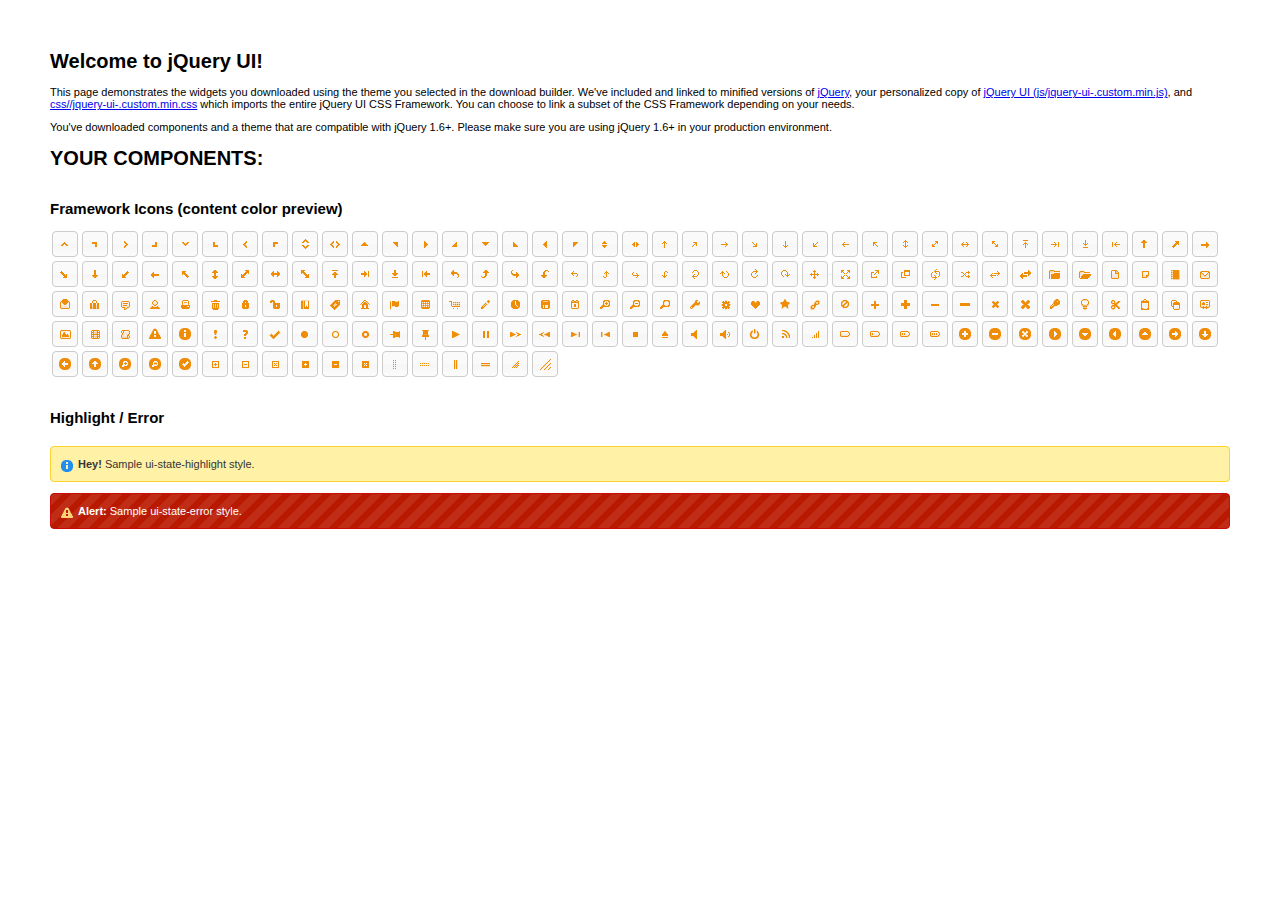
<file: jquery-ui/index.html>
<!doctype html>
<html lang="us">
<head>
	<meta charset="utf-8">
	<title>jQuery UI Example Page</title>
	<link href="css/ui-lightness/jquery-ui-1.10.4.custom.css" rel="stylesheet">
	<script src="js/jquery-1.10.2.js"></script>
	<script src="js/jquery-ui-1.10.4.custom.js"></script>
	<script>
	$(function() {
		

		

		

		

		

		

		

		

		// Hover states on the static widgets
		$( "#dialog-link, #icons li" ).hover(
			function() {
				$( this ).addClass( "ui-state-hover" );
			},
			function() {
				$( this ).removeClass( "ui-state-hover" );
			}
		);
	});
	</script>
	<style>
	body{
		font: 62.5% "Trebuchet MS", sans-serif;
		margin: 50px;
	}
	.demoHeaders {
		margin-top: 2em;
	}
	#dialog-link {
		padding: .4em 1em .4em 20px;
		text-decoration: none;
		position: relative;
	}
	#dialog-link span.ui-icon {
		margin: 0 5px 0 0;
		position: absolute;
		left: .2em;
		top: 50%;
		margin-top: -8px;
	}
	#icons {
		margin: 0;
		padding: 0;
	}
	#icons li {
		margin: 2px;
		position: relative;
		padding: 4px 0;
		cursor: pointer;
		float: left;
		list-style: none;
	}
	#icons span.ui-icon {
		float: left;
		margin: 0 4px;
	}
	.fakewindowcontain .ui-widget-overlay {
		position: absolute;
	}
	</style>
</head>
<body>

<h1>Welcome to jQuery UI!</h1>

<div class="ui-widget">
	<p>This page demonstrates the widgets you downloaded using the theme you selected in the download builder. We've included and linked to minified versions of <a href="js/jquery-1.10.2.js">jQuery</a>, your personalized copy of <a href="js/jquery-ui-.custom.min.js">jQuery UI (js/jquery-ui-.custom.min.js)</a>, and <a href="css//jquery-ui-.custom.min.css">css//jquery-ui-.custom.min.css</a> which imports the entire jQuery UI CSS Framework. You can choose to link a subset of the CSS Framework depending on your needs. </p>
	<p>You've downloaded components and a theme that are compatible with jQuery 1.6+. Please make sure you are using jQuery 1.6+ in your production environment.</p>
</div>

<h1>YOUR COMPONENTS:</h1>












<h2 class="demoHeaders">Framework Icons (content color preview)</h2>
<ul id="icons" class="ui-widget ui-helper-clearfix">
	<li class="ui-state-default ui-corner-all" title=".ui-icon-carat-1-n"><span class="ui-icon ui-icon-carat-1-n"></span></li>
	<li class="ui-state-default ui-corner-all" title=".ui-icon-carat-1-ne"><span class="ui-icon ui-icon-carat-1-ne"></span></li>
	<li class="ui-state-default ui-corner-all" title=".ui-icon-carat-1-e"><span class="ui-icon ui-icon-carat-1-e"></span></li>
	<li class="ui-state-default ui-corner-all" title=".ui-icon-carat-1-se"><span class="ui-icon ui-icon-carat-1-se"></span></li>
	<li class="ui-state-default ui-corner-all" title=".ui-icon-carat-1-s"><span class="ui-icon ui-icon-carat-1-s"></span></li>
	<li class="ui-state-default ui-corner-all" title=".ui-icon-carat-1-sw"><span class="ui-icon ui-icon-carat-1-sw"></span></li>
	<li class="ui-state-default ui-corner-all" title=".ui-icon-carat-1-w"><span class="ui-icon ui-icon-carat-1-w"></span></li>
	<li class="ui-state-default ui-corner-all" title=".ui-icon-carat-1-nw"><span class="ui-icon ui-icon-carat-1-nw"></span></li>
	<li class="ui-state-default ui-corner-all" title=".ui-icon-carat-2-n-s"><span class="ui-icon ui-icon-carat-2-n-s"></span></li>
	<li class="ui-state-default ui-corner-all" title=".ui-icon-carat-2-e-w"><span class="ui-icon ui-icon-carat-2-e-w"></span></li>
	<li class="ui-state-default ui-corner-all" title=".ui-icon-triangle-1-n"><span class="ui-icon ui-icon-triangle-1-n"></span></li>
	<li class="ui-state-default ui-corner-all" title=".ui-icon-triangle-1-ne"><span class="ui-icon ui-icon-triangle-1-ne"></span></li>
	<li class="ui-state-default ui-corner-all" title=".ui-icon-triangle-1-e"><span class="ui-icon ui-icon-triangle-1-e"></span></li>
	<li class="ui-state-default ui-corner-all" title=".ui-icon-triangle-1-se"><span class="ui-icon ui-icon-triangle-1-se"></span></li>
	<li class="ui-state-default ui-corner-all" title=".ui-icon-triangle-1-s"><span class="ui-icon ui-icon-triangle-1-s"></span></li>
	<li class="ui-state-default ui-corner-all" title=".ui-icon-triangle-1-sw"><span class="ui-icon ui-icon-triangle-1-sw"></span></li>
	<li class="ui-state-default ui-corner-all" title=".ui-icon-triangle-1-w"><span class="ui-icon ui-icon-triangle-1-w"></span></li>
	<li class="ui-state-default ui-corner-all" title=".ui-icon-triangle-1-nw"><span class="ui-icon ui-icon-triangle-1-nw"></span></li>
	<li class="ui-state-default ui-corner-all" title=".ui-icon-triangle-2-n-s"><span class="ui-icon ui-icon-triangle-2-n-s"></span></li>
	<li class="ui-state-default ui-corner-all" title=".ui-icon-triangle-2-e-w"><span class="ui-icon ui-icon-triangle-2-e-w"></span></li>
	<li class="ui-state-default ui-corner-all" title=".ui-icon-arrow-1-n"><span class="ui-icon ui-icon-arrow-1-n"></span></li>
	<li class="ui-state-default ui-corner-all" title=".ui-icon-arrow-1-ne"><span class="ui-icon ui-icon-arrow-1-ne"></span></li>
	<li class="ui-state-default ui-corner-all" title=".ui-icon-arrow-1-e"><span class="ui-icon ui-icon-arrow-1-e"></span></li>
	<li class="ui-state-default ui-corner-all" title=".ui-icon-arrow-1-se"><span class="ui-icon ui-icon-arrow-1-se"></span></li>
	<li class="ui-state-default ui-corner-all" title=".ui-icon-arrow-1-s"><span class="ui-icon ui-icon-arrow-1-s"></span></li>
	<li class="ui-state-default ui-corner-all" title=".ui-icon-arrow-1-sw"><span class="ui-icon ui-icon-arrow-1-sw"></span></li>
	<li class="ui-state-default ui-corner-all" title=".ui-icon-arrow-1-w"><span class="ui-icon ui-icon-arrow-1-w"></span></li>
	<li class="ui-state-default ui-corner-all" title=".ui-icon-arrow-1-nw"><span class="ui-icon ui-icon-arrow-1-nw"></span></li>
	<li class="ui-state-default ui-corner-all" title=".ui-icon-arrow-2-n-s"><span class="ui-icon ui-icon-arrow-2-n-s"></span></li>
	<li class="ui-state-default ui-corner-all" title=".ui-icon-arrow-2-ne-sw"><span class="ui-icon ui-icon-arrow-2-ne-sw"></span></li>
	<li class="ui-state-default ui-corner-all" title=".ui-icon-arrow-2-e-w"><span class="ui-icon ui-icon-arrow-2-e-w"></span></li>
	<li class="ui-state-default ui-corner-all" title=".ui-icon-arrow-2-se-nw"><span class="ui-icon ui-icon-arrow-2-se-nw"></span></li>
	<li class="ui-state-default ui-corner-all" title=".ui-icon-arrowstop-1-n"><span class="ui-icon ui-icon-arrowstop-1-n"></span></li>
	<li class="ui-state-default ui-corner-all" title=".ui-icon-arrowstop-1-e"><span class="ui-icon ui-icon-arrowstop-1-e"></span></li>
	<li class="ui-state-default ui-corner-all" title=".ui-icon-arrowstop-1-s"><span class="ui-icon ui-icon-arrowstop-1-s"></span></li>
	<li class="ui-state-default ui-corner-all" title=".ui-icon-arrowstop-1-w"><span class="ui-icon ui-icon-arrowstop-1-w"></span></li>
	<li class="ui-state-default ui-corner-all" title=".ui-icon-arrowthick-1-n"><span class="ui-icon ui-icon-arrowthick-1-n"></span></li>
	<li class="ui-state-default ui-corner-all" title=".ui-icon-arrowthick-1-ne"><span class="ui-icon ui-icon-arrowthick-1-ne"></span></li>
	<li class="ui-state-default ui-corner-all" title=".ui-icon-arrowthick-1-e"><span class="ui-icon ui-icon-arrowthick-1-e"></span></li>
	<li class="ui-state-default ui-corner-all" title=".ui-icon-arrowthick-1-se"><span class="ui-icon ui-icon-arrowthick-1-se"></span></li>
	<li class="ui-state-default ui-corner-all" title=".ui-icon-arrowthick-1-s"><span class="ui-icon ui-icon-arrowthick-1-s"></span></li>
	<li class="ui-state-default ui-corner-all" title=".ui-icon-arrowthick-1-sw"><span class="ui-icon ui-icon-arrowthick-1-sw"></span></li>
	<li class="ui-state-default ui-corner-all" title=".ui-icon-arrowthick-1-w"><span class="ui-icon ui-icon-arrowthick-1-w"></span></li>
	<li class="ui-state-default ui-corner-all" title=".ui-icon-arrowthick-1-nw"><span class="ui-icon ui-icon-arrowthick-1-nw"></span></li>
	<li class="ui-state-default ui-corner-all" title=".ui-icon-arrowthick-2-n-s"><span class="ui-icon ui-icon-arrowthick-2-n-s"></span></li>
	<li class="ui-state-default ui-corner-all" title=".ui-icon-arrowthick-2-ne-sw"><span class="ui-icon ui-icon-arrowthick-2-ne-sw"></span></li>
	<li class="ui-state-default ui-corner-all" title=".ui-icon-arrowthick-2-e-w"><span class="ui-icon ui-icon-arrowthick-2-e-w"></span></li>
	<li class="ui-state-default ui-corner-all" title=".ui-icon-arrowthick-2-se-nw"><span class="ui-icon ui-icon-arrowthick-2-se-nw"></span></li>
	<li class="ui-state-default ui-corner-all" title=".ui-icon-arrowthickstop-1-n"><span class="ui-icon ui-icon-arrowthickstop-1-n"></span></li>
	<li class="ui-state-default ui-corner-all" title=".ui-icon-arrowthickstop-1-e"><span class="ui-icon ui-icon-arrowthickstop-1-e"></span></li>
	<li class="ui-state-default ui-corner-all" title=".ui-icon-arrowthickstop-1-s"><span class="ui-icon ui-icon-arrowthickstop-1-s"></span></li>
	<li class="ui-state-default ui-corner-all" title=".ui-icon-arrowthickstop-1-w"><span class="ui-icon ui-icon-arrowthickstop-1-w"></span></li>
	<li class="ui-state-default ui-corner-all" title=".ui-icon-arrowreturnthick-1-w"><span class="ui-icon ui-icon-arrowreturnthick-1-w"></span></li>
	<li class="ui-state-default ui-corner-all" title=".ui-icon-arrowreturnthick-1-n"><span class="ui-icon ui-icon-arrowreturnthick-1-n"></span></li>
	<li class="ui-state-default ui-corner-all" title=".ui-icon-arrowreturnthick-1-e"><span class="ui-icon ui-icon-arrowreturnthick-1-e"></span></li>
	<li class="ui-state-default ui-corner-all" title=".ui-icon-arrowreturnthick-1-s"><span class="ui-icon ui-icon-arrowreturnthick-1-s"></span></li>
	<li class="ui-state-default ui-corner-all" title=".ui-icon-arrowreturn-1-w"><span class="ui-icon ui-icon-arrowreturn-1-w"></span></li>
	<li class="ui-state-default ui-corner-all" title=".ui-icon-arrowreturn-1-n"><span class="ui-icon ui-icon-arrowreturn-1-n"></span></li>
	<li class="ui-state-default ui-corner-all" title=".ui-icon-arrowreturn-1-e"><span class="ui-icon ui-icon-arrowreturn-1-e"></span></li>
	<li class="ui-state-default ui-corner-all" title=".ui-icon-arrowreturn-1-s"><span class="ui-icon ui-icon-arrowreturn-1-s"></span></li>
	<li class="ui-state-default ui-corner-all" title=".ui-icon-arrowrefresh-1-w"><span class="ui-icon ui-icon-arrowrefresh-1-w"></span></li>
	<li class="ui-state-default ui-corner-all" title=".ui-icon-arrowrefresh-1-n"><span class="ui-icon ui-icon-arrowrefresh-1-n"></span></li>
	<li class="ui-state-default ui-corner-all" title=".ui-icon-arrowrefresh-1-e"><span class="ui-icon ui-icon-arrowrefresh-1-e"></span></li>
	<li class="ui-state-default ui-corner-all" title=".ui-icon-arrowrefresh-1-s"><span class="ui-icon ui-icon-arrowrefresh-1-s"></span></li>
	<li class="ui-state-default ui-corner-all" title=".ui-icon-arrow-4"><span class="ui-icon ui-icon-arrow-4"></span></li>
	<li class="ui-state-default ui-corner-all" title=".ui-icon-arrow-4-diag"><span class="ui-icon ui-icon-arrow-4-diag"></span></li>
	<li class="ui-state-default ui-corner-all" title=".ui-icon-extlink"><span class="ui-icon ui-icon-extlink"></span></li>
	<li class="ui-state-default ui-corner-all" title=".ui-icon-newwin"><span class="ui-icon ui-icon-newwin"></span></li>
	<li class="ui-state-default ui-corner-all" title=".ui-icon-refresh"><span class="ui-icon ui-icon-refresh"></span></li>
	<li class="ui-state-default ui-corner-all" title=".ui-icon-shuffle"><span class="ui-icon ui-icon-shuffle"></span></li>
	<li class="ui-state-default ui-corner-all" title=".ui-icon-transfer-e-w"><span class="ui-icon ui-icon-transfer-e-w"></span></li>
	<li class="ui-state-default ui-corner-all" title=".ui-icon-transferthick-e-w"><span class="ui-icon ui-icon-transferthick-e-w"></span></li>
	<li class="ui-state-default ui-corner-all" title=".ui-icon-folder-collapsed"><span class="ui-icon ui-icon-folder-collapsed"></span></li>
	<li class="ui-state-default ui-corner-all" title=".ui-icon-folder-open"><span class="ui-icon ui-icon-folder-open"></span></li>
	<li class="ui-state-default ui-corner-all" title=".ui-icon-document"><span class="ui-icon ui-icon-document"></span></li>
	<li class="ui-state-default ui-corner-all" title=".ui-icon-document-b"><span class="ui-icon ui-icon-document-b"></span></li>
	<li class="ui-state-default ui-corner-all" title=".ui-icon-note"><span class="ui-icon ui-icon-note"></span></li>
	<li class="ui-state-default ui-corner-all" title=".ui-icon-mail-closed"><span class="ui-icon ui-icon-mail-closed"></span></li>
	<li class="ui-state-default ui-corner-all" title=".ui-icon-mail-open"><span class="ui-icon ui-icon-mail-open"></span></li>
	<li class="ui-state-default ui-corner-all" title=".ui-icon-suitcase"><span class="ui-icon ui-icon-suitcase"></span></li>
	<li class="ui-state-default ui-corner-all" title=".ui-icon-comment"><span class="ui-icon ui-icon-comment"></span></li>
	<li class="ui-state-default ui-corner-all" title=".ui-icon-person"><span class="ui-icon ui-icon-person"></span></li>
	<li class="ui-state-default ui-corner-all" title=".ui-icon-print"><span class="ui-icon ui-icon-print"></span></li>
	<li class="ui-state-default ui-corner-all" title=".ui-icon-trash"><span class="ui-icon ui-icon-trash"></span></li>
	<li class="ui-state-default ui-corner-all" title=".ui-icon-locked"><span class="ui-icon ui-icon-locked"></span></li>
	<li class="ui-state-default ui-corner-all" title=".ui-icon-unlocked"><span class="ui-icon ui-icon-unlocked"></span></li>
	<li class="ui-state-default ui-corner-all" title=".ui-icon-bookmark"><span class="ui-icon ui-icon-bookmark"></span></li>
	<li class="ui-state-default ui-corner-all" title=".ui-icon-tag"><span class="ui-icon ui-icon-tag"></span></li>
	<li class="ui-state-default ui-corner-all" title=".ui-icon-home"><span class="ui-icon ui-icon-home"></span></li>
	<li class="ui-state-default ui-corner-all" title=".ui-icon-flag"><span class="ui-icon ui-icon-flag"></span></li>
	<li class="ui-state-default ui-corner-all" title=".ui-icon-calculator"><span class="ui-icon ui-icon-calculator"></span></li>
	<li class="ui-state-default ui-corner-all" title=".ui-icon-cart"><span class="ui-icon ui-icon-cart"></span></li>
	<li class="ui-state-default ui-corner-all" title=".ui-icon-pencil"><span class="ui-icon ui-icon-pencil"></span></li>
	<li class="ui-state-default ui-corner-all" title=".ui-icon-clock"><span class="ui-icon ui-icon-clock"></span></li>
	<li class="ui-state-default ui-corner-all" title=".ui-icon-disk"><span class="ui-icon ui-icon-disk"></span></li>
	<li class="ui-state-default ui-corner-all" title=".ui-icon-calendar"><span class="ui-icon ui-icon-calendar"></span></li>
	<li class="ui-state-default ui-corner-all" title=".ui-icon-zoomin"><span class="ui-icon ui-icon-zoomin"></span></li>
	<li class="ui-state-default ui-corner-all" title=".ui-icon-zoomout"><span class="ui-icon ui-icon-zoomout"></span></li>
	<li class="ui-state-default ui-corner-all" title=".ui-icon-search"><span class="ui-icon ui-icon-search"></span></li>
	<li class="ui-state-default ui-corner-all" title=".ui-icon-wrench"><span class="ui-icon ui-icon-wrench"></span></li>
	<li class="ui-state-default ui-corner-all" title=".ui-icon-gear"><span class="ui-icon ui-icon-gear"></span></li>
	<li class="ui-state-default ui-corner-all" title=".ui-icon-heart"><span class="ui-icon ui-icon-heart"></span></li>
	<li class="ui-state-default ui-corner-all" title=".ui-icon-star"><span class="ui-icon ui-icon-star"></span></li>
	<li class="ui-state-default ui-corner-all" title=".ui-icon-link"><span class="ui-icon ui-icon-link"></span></li>
	<li class="ui-state-default ui-corner-all" title=".ui-icon-cancel"><span class="ui-icon ui-icon-cancel"></span></li>
	<li class="ui-state-default ui-corner-all" title=".ui-icon-plus"><span class="ui-icon ui-icon-plus"></span></li>
	<li class="ui-state-default ui-corner-all" title=".ui-icon-plusthick"><span class="ui-icon ui-icon-plusthick"></span></li>
	<li class="ui-state-default ui-corner-all" title=".ui-icon-minus"><span class="ui-icon ui-icon-minus"></span></li>
	<li class="ui-state-default ui-corner-all" title=".ui-icon-minusthick"><span class="ui-icon ui-icon-minusthick"></span></li>
	<li class="ui-state-default ui-corner-all" title=".ui-icon-close"><span class="ui-icon ui-icon-close"></span></li>
	<li class="ui-state-default ui-corner-all" title=".ui-icon-closethick"><span class="ui-icon ui-icon-closethick"></span></li>
	<li class="ui-state-default ui-corner-all" title=".ui-icon-key"><span class="ui-icon ui-icon-key"></span></li>
	<li class="ui-state-default ui-corner-all" title=".ui-icon-lightbulb"><span class="ui-icon ui-icon-lightbulb"></span></li>
	<li class="ui-state-default ui-corner-all" title=".ui-icon-scissors"><span class="ui-icon ui-icon-scissors"></span></li>
	<li class="ui-state-default ui-corner-all" title=".ui-icon-clipboard"><span class="ui-icon ui-icon-clipboard"></span></li>
	<li class="ui-state-default ui-corner-all" title=".ui-icon-copy"><span class="ui-icon ui-icon-copy"></span></li>
	<li class="ui-state-default ui-corner-all" title=".ui-icon-contact"><span class="ui-icon ui-icon-contact"></span></li>
	<li class="ui-state-default ui-corner-all" title=".ui-icon-image"><span class="ui-icon ui-icon-image"></span></li>
	<li class="ui-state-default ui-corner-all" title=".ui-icon-video"><span class="ui-icon ui-icon-video"></span></li>
	<li class="ui-state-default ui-corner-all" title=".ui-icon-script"><span class="ui-icon ui-icon-script"></span></li>
	<li class="ui-state-default ui-corner-all" title=".ui-icon-alert"><span class="ui-icon ui-icon-alert"></span></li>
	<li class="ui-state-default ui-corner-all" title=".ui-icon-info"><span class="ui-icon ui-icon-info"></span></li>
	<li class="ui-state-default ui-corner-all" title=".ui-icon-notice"><span class="ui-icon ui-icon-notice"></span></li>
	<li class="ui-state-default ui-corner-all" title=".ui-icon-help"><span class="ui-icon ui-icon-help"></span></li>
	<li class="ui-state-default ui-corner-all" title=".ui-icon-check"><span class="ui-icon ui-icon-check"></span></li>
	<li class="ui-state-default ui-corner-all" title=".ui-icon-bullet"><span class="ui-icon ui-icon-bullet"></span></li>
	<li class="ui-state-default ui-corner-all" title=".ui-icon-radio-off"><span class="ui-icon ui-icon-radio-off"></span></li>
	<li class="ui-state-default ui-corner-all" title=".ui-icon-radio-on"><span class="ui-icon ui-icon-radio-on"></span></li>
	<li class="ui-state-default ui-corner-all" title=".ui-icon-pin-w"><span class="ui-icon ui-icon-pin-w"></span></li>
	<li class="ui-state-default ui-corner-all" title=".ui-icon-pin-s"><span class="ui-icon ui-icon-pin-s"></span></li>
	<li class="ui-state-default ui-corner-all" title=".ui-icon-play"><span class="ui-icon ui-icon-play"></span></li>
	<li class="ui-state-default ui-corner-all" title=".ui-icon-pause"><span class="ui-icon ui-icon-pause"></span></li>
	<li class="ui-state-default ui-corner-all" title=".ui-icon-seek-next"><span class="ui-icon ui-icon-seek-next"></span></li>
	<li class="ui-state-default ui-corner-all" title=".ui-icon-seek-prev"><span class="ui-icon ui-icon-seek-prev"></span></li>
	<li class="ui-state-default ui-corner-all" title=".ui-icon-seek-end"><span class="ui-icon ui-icon-seek-end"></span></li>
	<li class="ui-state-default ui-corner-all" title=".ui-icon-seek-first"><span class="ui-icon ui-icon-seek-first"></span></li>
	<li class="ui-state-default ui-corner-all" title=".ui-icon-stop"><span class="ui-icon ui-icon-stop"></span></li>
	<li class="ui-state-default ui-corner-all" title=".ui-icon-eject"><span class="ui-icon ui-icon-eject"></span></li>
	<li class="ui-state-default ui-corner-all" title=".ui-icon-volume-off"><span class="ui-icon ui-icon-volume-off"></span></li>
	<li class="ui-state-default ui-corner-all" title=".ui-icon-volume-on"><span class="ui-icon ui-icon-volume-on"></span></li>
	<li class="ui-state-default ui-corner-all" title=".ui-icon-power"><span class="ui-icon ui-icon-power"></span></li>
	<li class="ui-state-default ui-corner-all" title=".ui-icon-signal-diag"><span class="ui-icon ui-icon-signal-diag"></span></li>
	<li class="ui-state-default ui-corner-all" title=".ui-icon-signal"><span class="ui-icon ui-icon-signal"></span></li>
	<li class="ui-state-default ui-corner-all" title=".ui-icon-battery-0"><span class="ui-icon ui-icon-battery-0"></span></li>
	<li class="ui-state-default ui-corner-all" title=".ui-icon-battery-1"><span class="ui-icon ui-icon-battery-1"></span></li>
	<li class="ui-state-default ui-corner-all" title=".ui-icon-battery-2"><span class="ui-icon ui-icon-battery-2"></span></li>
	<li class="ui-state-default ui-corner-all" title=".ui-icon-battery-3"><span class="ui-icon ui-icon-battery-3"></span></li>
	<li class="ui-state-default ui-corner-all" title=".ui-icon-circle-plus"><span class="ui-icon ui-icon-circle-plus"></span></li>
	<li class="ui-state-default ui-corner-all" title=".ui-icon-circle-minus"><span class="ui-icon ui-icon-circle-minus"></span></li>
	<li class="ui-state-default ui-corner-all" title=".ui-icon-circle-close"><span class="ui-icon ui-icon-circle-close"></span></li>
	<li class="ui-state-default ui-corner-all" title=".ui-icon-circle-triangle-e"><span class="ui-icon ui-icon-circle-triangle-e"></span></li>
	<li class="ui-state-default ui-corner-all" title=".ui-icon-circle-triangle-s"><span class="ui-icon ui-icon-circle-triangle-s"></span></li>
	<li class="ui-state-default ui-corner-all" title=".ui-icon-circle-triangle-w"><span class="ui-icon ui-icon-circle-triangle-w"></span></li>
	<li class="ui-state-default ui-corner-all" title=".ui-icon-circle-triangle-n"><span class="ui-icon ui-icon-circle-triangle-n"></span></li>
	<li class="ui-state-default ui-corner-all" title=".ui-icon-circle-arrow-e"><span class="ui-icon ui-icon-circle-arrow-e"></span></li>
	<li class="ui-state-default ui-corner-all" title=".ui-icon-circle-arrow-s"><span class="ui-icon ui-icon-circle-arrow-s"></span></li>
	<li class="ui-state-default ui-corner-all" title=".ui-icon-circle-arrow-w"><span class="ui-icon ui-icon-circle-arrow-w"></span></li>
	<li class="ui-state-default ui-corner-all" title=".ui-icon-circle-arrow-n"><span class="ui-icon ui-icon-circle-arrow-n"></span></li>
	<li class="ui-state-default ui-corner-all" title=".ui-icon-circle-zoomin"><span class="ui-icon ui-icon-circle-zoomin"></span></li>
	<li class="ui-state-default ui-corner-all" title=".ui-icon-circle-zoomout"><span class="ui-icon ui-icon-circle-zoomout"></span></li>
	<li class="ui-state-default ui-corner-all" title=".ui-icon-circle-check"><span class="ui-icon ui-icon-circle-check"></span></li>
	<li class="ui-state-default ui-corner-all" title=".ui-icon-circlesmall-plus"><span class="ui-icon ui-icon-circlesmall-plus"></span></li>
	<li class="ui-state-default ui-corner-all" title=".ui-icon-circlesmall-minus"><span class="ui-icon ui-icon-circlesmall-minus"></span></li>
	<li class="ui-state-default ui-corner-all" title=".ui-icon-circlesmall-close"><span class="ui-icon ui-icon-circlesmall-close"></span></li>
	<li class="ui-state-default ui-corner-all" title=".ui-icon-squaresmall-plus"><span class="ui-icon ui-icon-squaresmall-plus"></span></li>
	<li class="ui-state-default ui-corner-all" title=".ui-icon-squaresmall-minus"><span class="ui-icon ui-icon-squaresmall-minus"></span></li>
	<li class="ui-state-default ui-corner-all" title=".ui-icon-squaresmall-close"><span class="ui-icon ui-icon-squaresmall-close"></span></li>
	<li class="ui-state-default ui-corner-all" title=".ui-icon-grip-dotted-vertical"><span class="ui-icon ui-icon-grip-dotted-vertical"></span></li>
	<li class="ui-state-default ui-corner-all" title=".ui-icon-grip-dotted-horizontal"><span class="ui-icon ui-icon-grip-dotted-horizontal"></span></li>
	<li class="ui-state-default ui-corner-all" title=".ui-icon-grip-solid-vertical"><span class="ui-icon ui-icon-grip-solid-vertical"></span></li>
	<li class="ui-state-default ui-corner-all" title=".ui-icon-grip-solid-horizontal"><span class="ui-icon ui-icon-grip-solid-horizontal"></span></li>
	<li class="ui-state-default ui-corner-all" title=".ui-icon-gripsmall-diagonal-se"><span class="ui-icon ui-icon-gripsmall-diagonal-se"></span></li>
	<li class="ui-state-default ui-corner-all" title=".ui-icon-grip-diagonal-se"><span class="ui-icon ui-icon-grip-diagonal-se"></span></li>
</ul>







<!-- Highlight / Error -->
<h2 class="demoHeaders">Highlight / Error</h2>
<div class="ui-widget">
	<div class="ui-state-highlight ui-corner-all" style="margin-top: 20px; padding: 0 .7em;">
		<p><span class="ui-icon ui-icon-info" style="float: left; margin-right: .3em;"></span>
		<strong>Hey!</strong> Sample ui-state-highlight style.</p>
	</div>
</div>
<br>
<div class="ui-widget">
	<div class="ui-state-error ui-corner-all" style="padding: 0 .7em;">
		<p><span class="ui-icon ui-icon-alert" style="float: left; margin-right: .3em;"></span>
		<strong>Alert:</strong> Sample ui-state-error style.</p>
	</div>
</div>

</body>
</html>
</file>
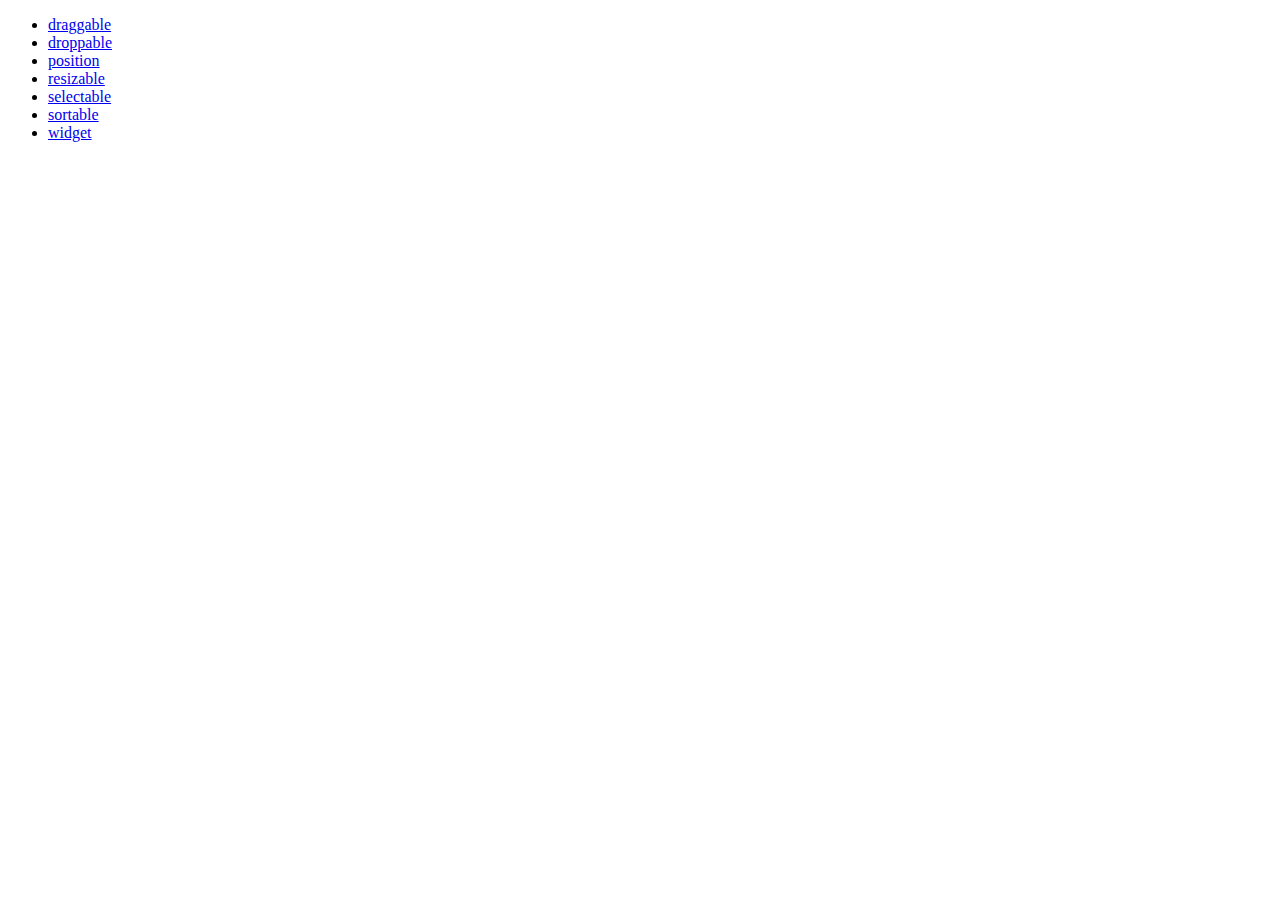
<file: jquery-ui/development-bundle/demos/index.html>
<!doctype html>
<html lang="en">
<head>
	<meta charset="utf-8">
	<title>jQuery UI Demos</title>
</head>
<body>

<ul>
	<li><a href="draggable/">draggable</a></li>
	<li><a href="droppable/">droppable</a></li>
	<li><a href="position/">position</a></li>
	<li><a href="resizable/">resizable</a></li>
	<li><a href="selectable/">selectable</a></li>
	<li><a href="sortable/">sortable</a></li>
	<li><a href="widget/">widget</a></li>
</ul>

</body>
</html>
</file>
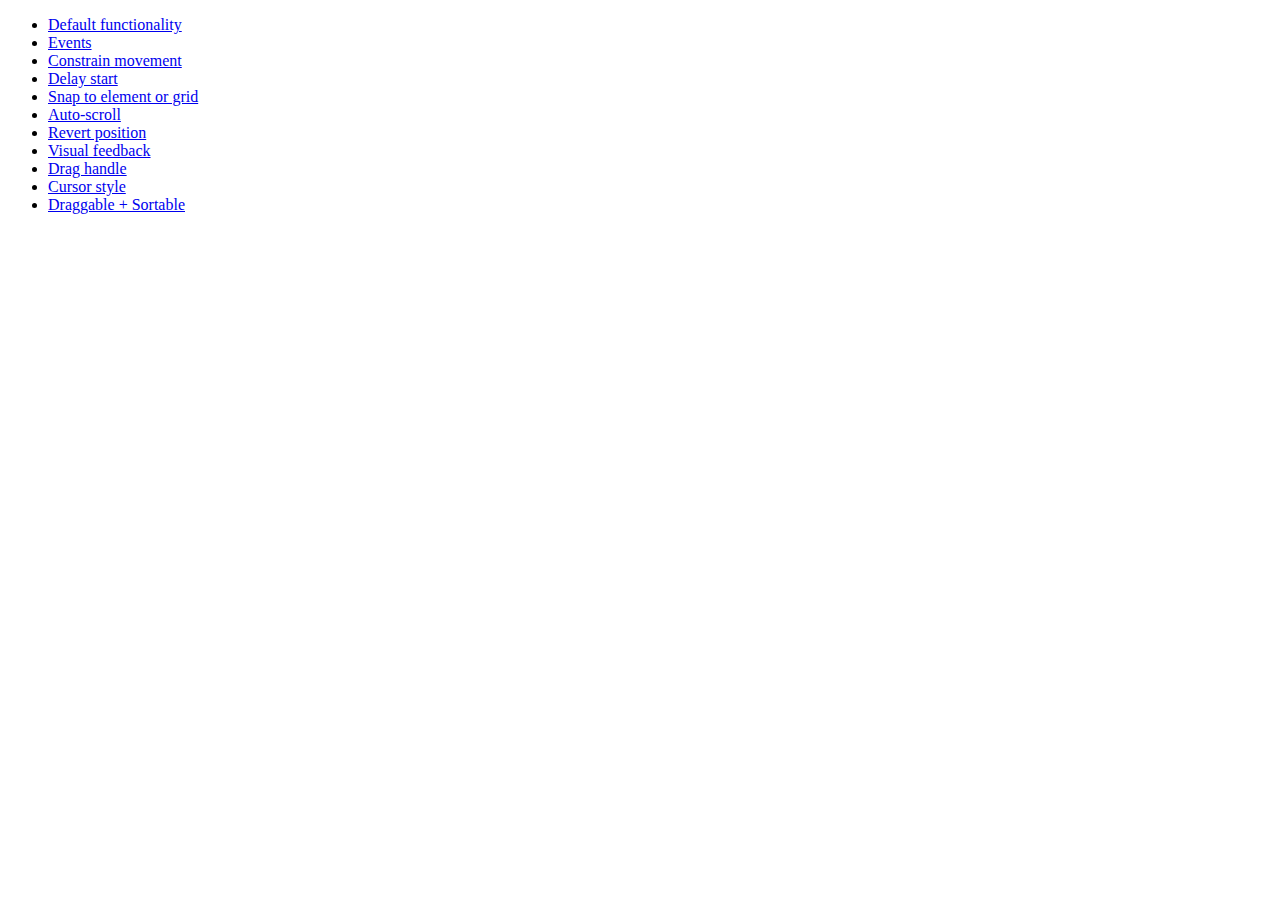
<file: jquery-ui/development-bundle/demos/draggable/index.html>
<!doctype html>
<html lang="en">
<head>
	<meta charset="utf-8">
	<title>jQuery UI Draggable Demos</title>
</head>
<body>

<ul>
	<li><a href="default.html">Default functionality</a></li>
	<li><a href="events.html">Events</a></li>
	<li><a href="constrain-movement.html">Constrain movement</a></li>
	<li><a href="delay-start.html">Delay start</a></li>
	<li><a href="snap-to.html">Snap to element or grid</a></li>
	<li><a href="scroll.html">Auto-scroll</a></li>
	<li><a href="revert.html">Revert position</a></li>
	<li><a href="visual-feedback.html">Visual feedback</a></li>
	<li><a href="handle.html">Drag handle</a></li>
	<li><a href="cursor-style.html">Cursor style</a></li>
	<li><a href="sortable.html">Draggable + Sortable</a></li>
</ul>

</body>
</html>
</file>
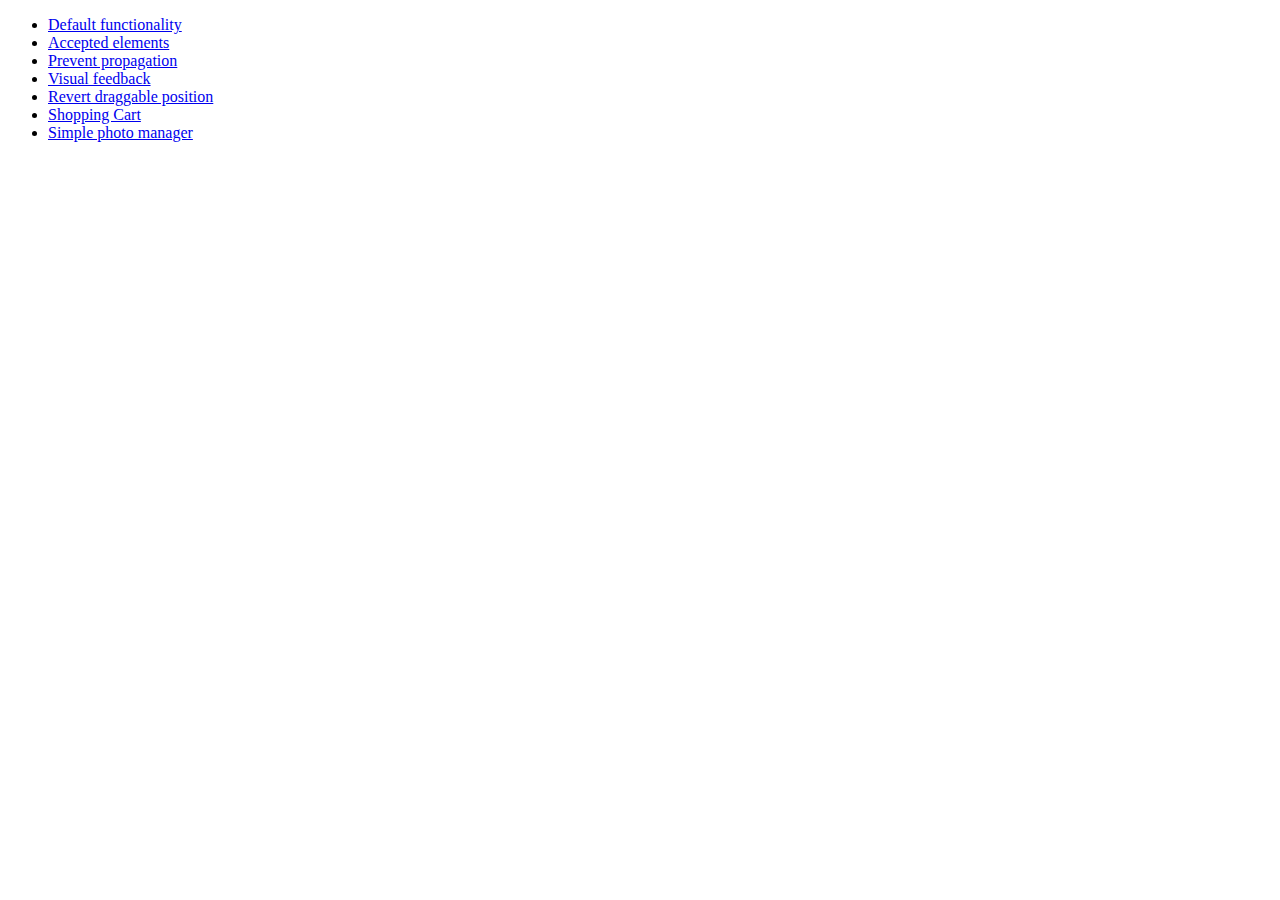
<file: jquery-ui/development-bundle/demos/droppable/index.html>
<!doctype html>
<html lang="en">
<head>
	<meta charset="utf-8">
	<title>jQuery UI Droppable Demos</title>
</head>
<body>

<ul>
	<li><a href="default.html">Default functionality</a></li>
	<li><a href="accepted-elements.html">Accepted elements</a></li>
	<li><a href="propagation.html">Prevent propagation</a></li>
	<li><a href="visual-feedback.html">Visual feedback</a></li>
	<li><a href="revert.html">Revert draggable position</a></li>
	<li><a href="shopping-cart.html">Shopping Cart</a></li>
	<li><a href="photo-manager.html">Simple photo manager</a></li>
</ul>

</body>
</html>
</file>
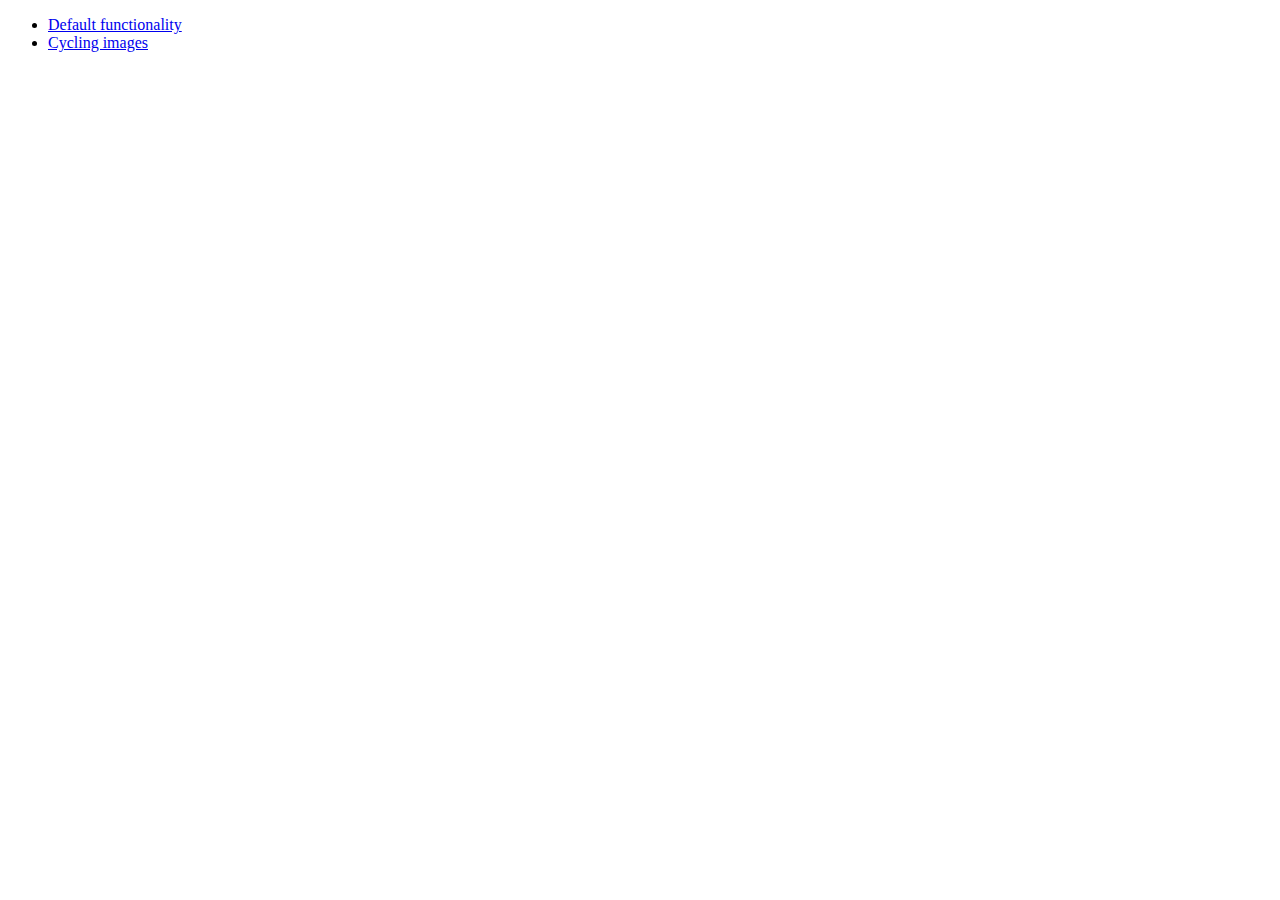
<file: jquery-ui/development-bundle/demos/position/index.html>
<!doctype html>
<html lang="en">
<head>
	<meta charset="utf-8">
	<title>jQuery UI Position Demo</title>
</head>
<body>

<ul>
	<li><a href="default.html">Default functionality</a></li>
	<li><a href="cycler.html">Cycling images</a></li>
</ul>

</body>
</html>
</file>
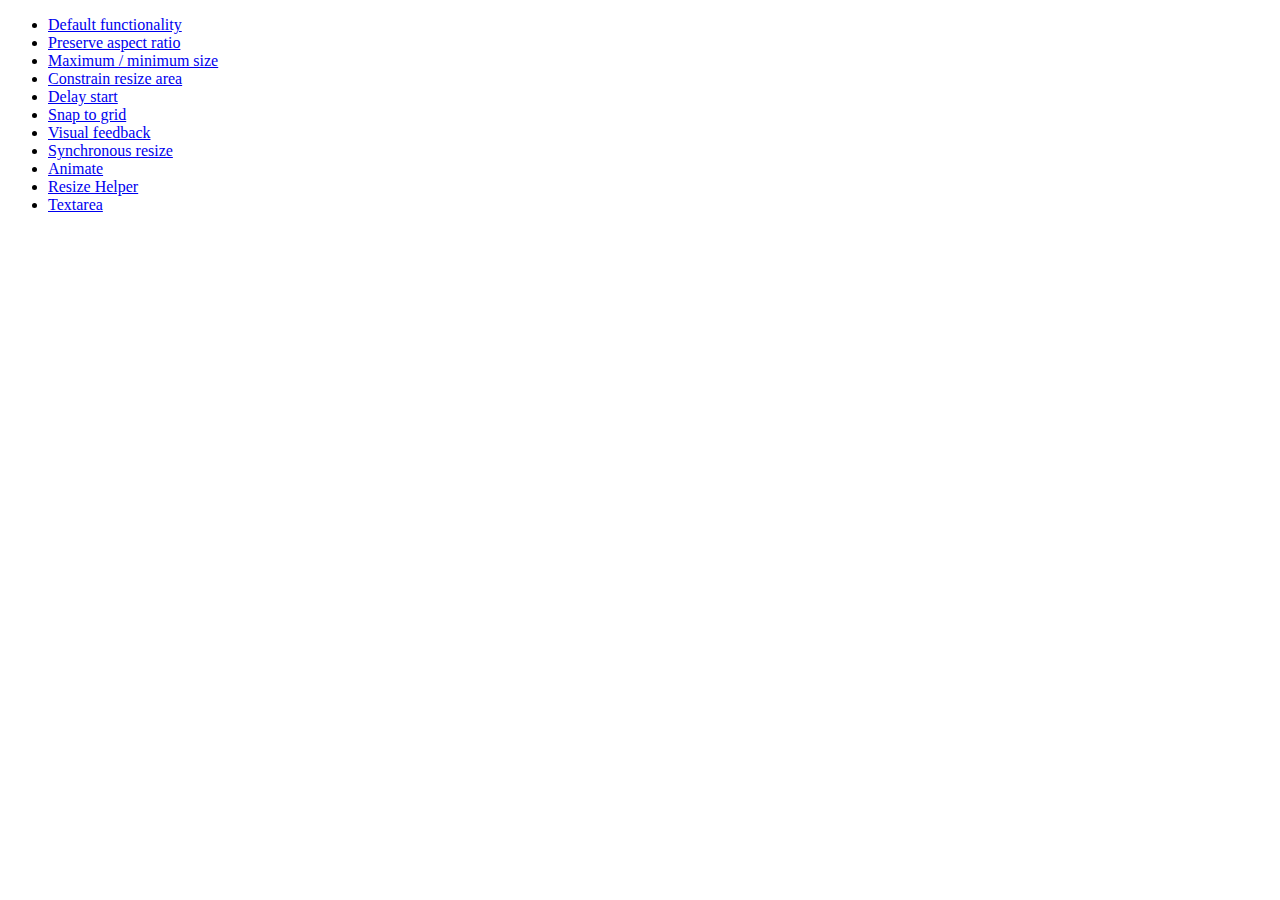
<file: jquery-ui/development-bundle/demos/resizable/index.html>
<!doctype html>
<html lang="en">
<head>
	<meta charset="utf-8">
	<title>jQuery UI Resizable Demos</title>
</head>
<body>

<ul>
	<li><a href="default.html">Default functionality</a></li>
	<li><a href="aspect-ratio.html">Preserve aspect ratio</a></li>
	<li><a href="max-min.html">Maximum / minimum size</a></li>
	<li><a href="constrain-area.html">Constrain resize area</a></li>
	<li><a href="delay-start.html">Delay start</a></li>
	<li><a href="snap-to-grid.html">Snap to grid</a></li>
	<li><a href="visual-feedback.html">Visual feedback</a></li>
	<li><a href="synchronous-resize.html">Synchronous resize</a></li>
	<li><a href="animate.html">Animate</a></li>
	<li><a href="helper.html">Resize Helper</a></li>
	<li><a href="textarea.html">Textarea</a></li>
</ul>

</body>
</html>
</file>
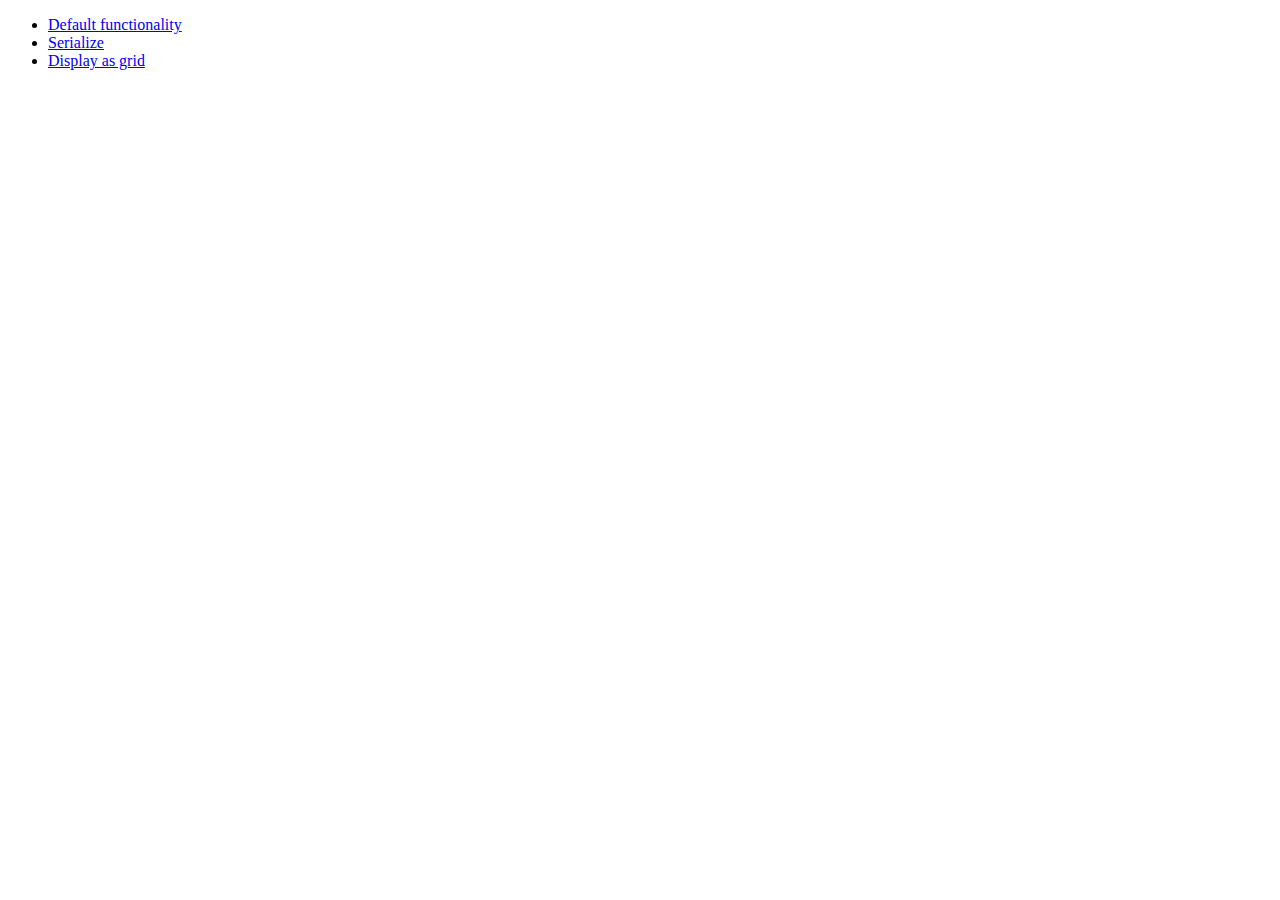
<file: jquery-ui/development-bundle/demos/selectable/index.html>
<!doctype html>
<html lang="en">
<head>
	<meta charset="utf-8">
	<title>jQuery UI Selectable Demos</title>
</head>
<body>

<ul>
	<li><a href="default.html">Default functionality</a></li>
	<li><a href="serialize.html">Serialize</a></li>
	<li><a href="display-grid.html">Display as grid</a></li>
</ul>

</body>
</html>
</file>
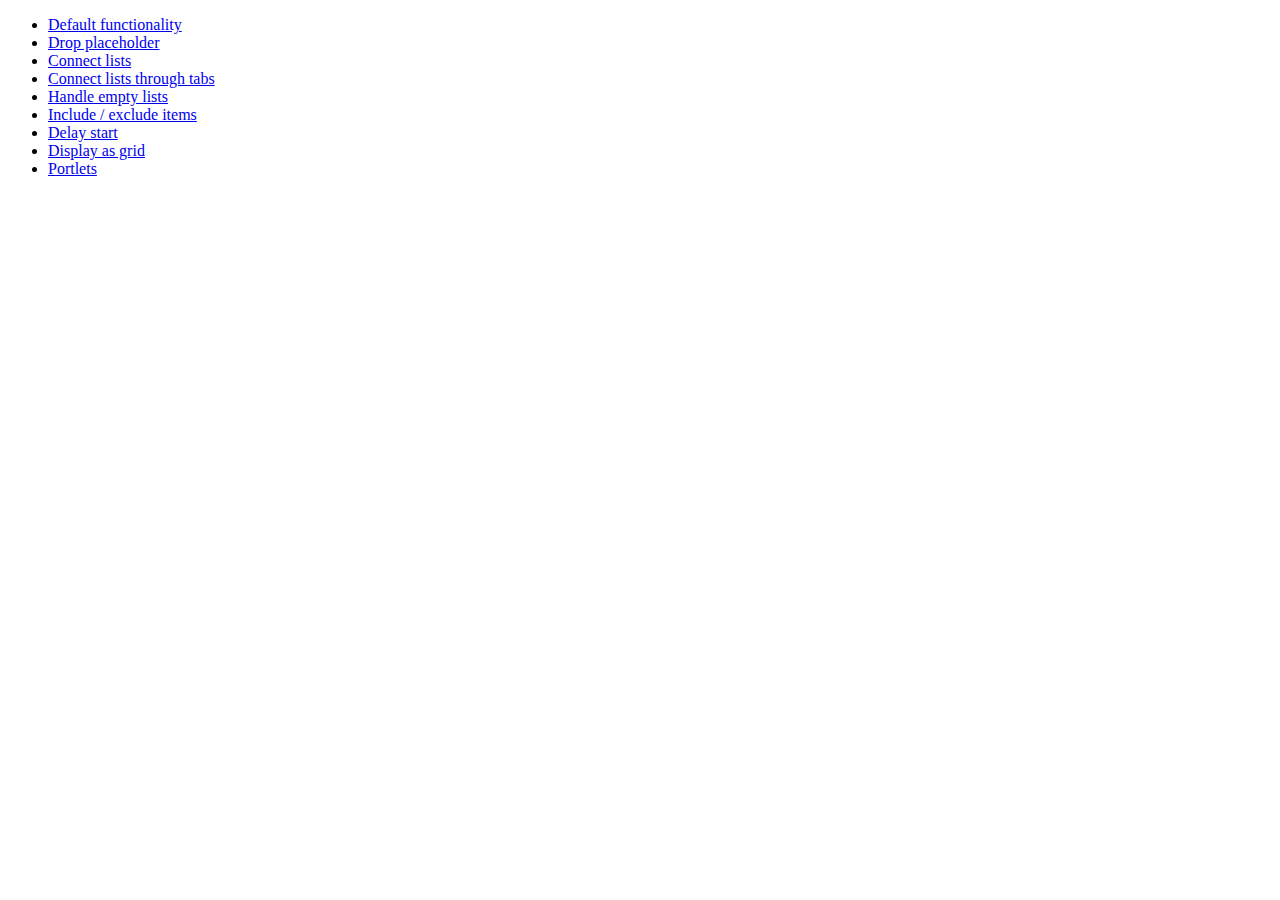
<file: jquery-ui/development-bundle/demos/sortable/index.html>
<!doctype html>
<html lang="en">
<head>
	<meta charset="utf-8">
	<title>jQuery UI Sortable Demos</title>
</head>
<body>

<ul>
	<li><a href="default.html">Default functionality</a></li>
	<li><a href="placeholder.html">Drop placeholder</a></li>
	<li><a href="connect-lists.html">Connect lists</a></li>
	<li><a href="connect-lists-through-tabs.html">Connect lists through tabs</a></li>
	<li><a href="empty-lists.html">Handle empty lists</a></li>
	<li><a href="items.html">Include / exclude items</a></li>
	<li><a href="delay-start.html">Delay start</a></li>
	<li><a href="display-grid.html">Display as grid</a></li>
	<li><a href="portlets.html">Portlets</a></li>
</ul>

</body>
</html>
</file>
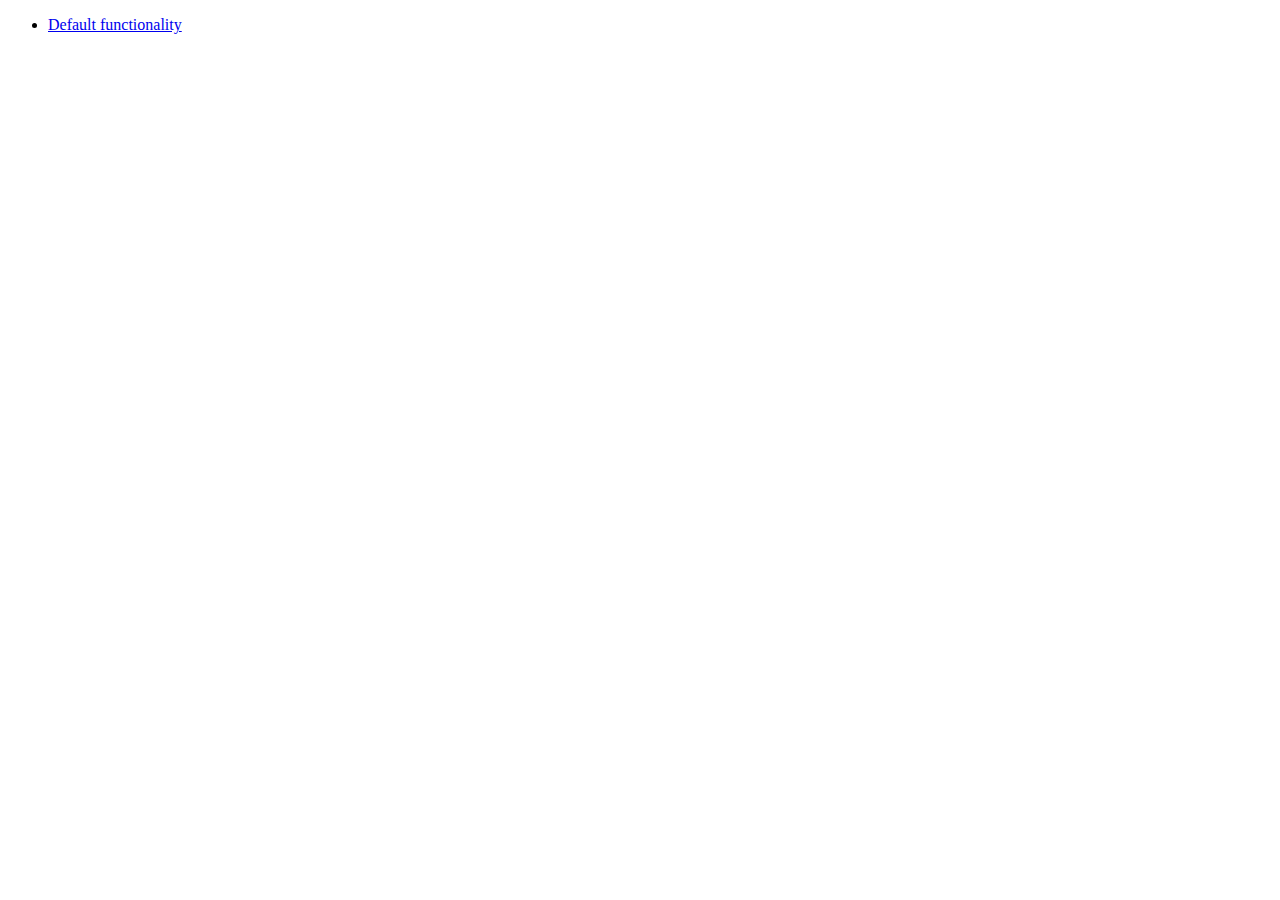
<file: jquery-ui/development-bundle/demos/widget/index.html>
<!doctype html>
<html lang="en">
<head>
	<meta charset="utf-8">
	<title>jQuery UI Widget Demo</title>
</head>
<body>

<ul>
	<li><a href="default.html">Default functionality</a></li>
</ul>

</body>
</html>
</file>
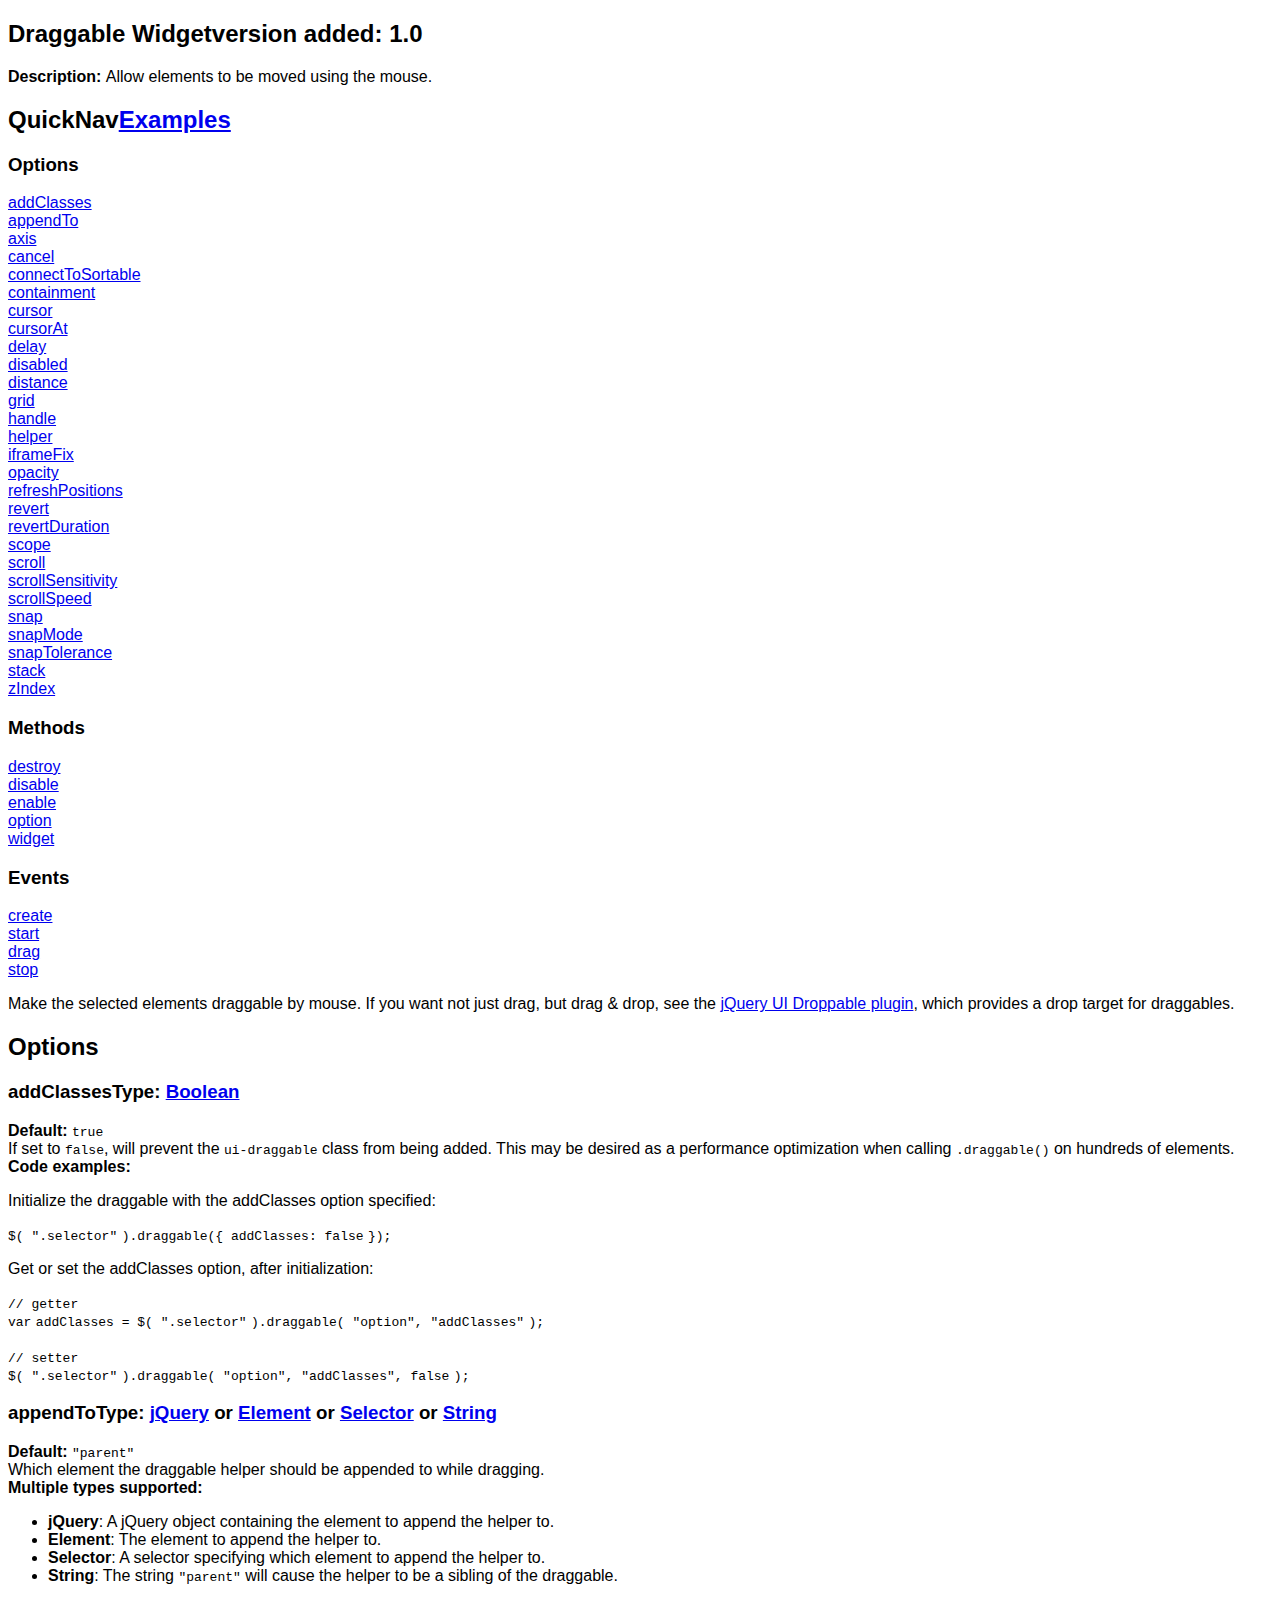
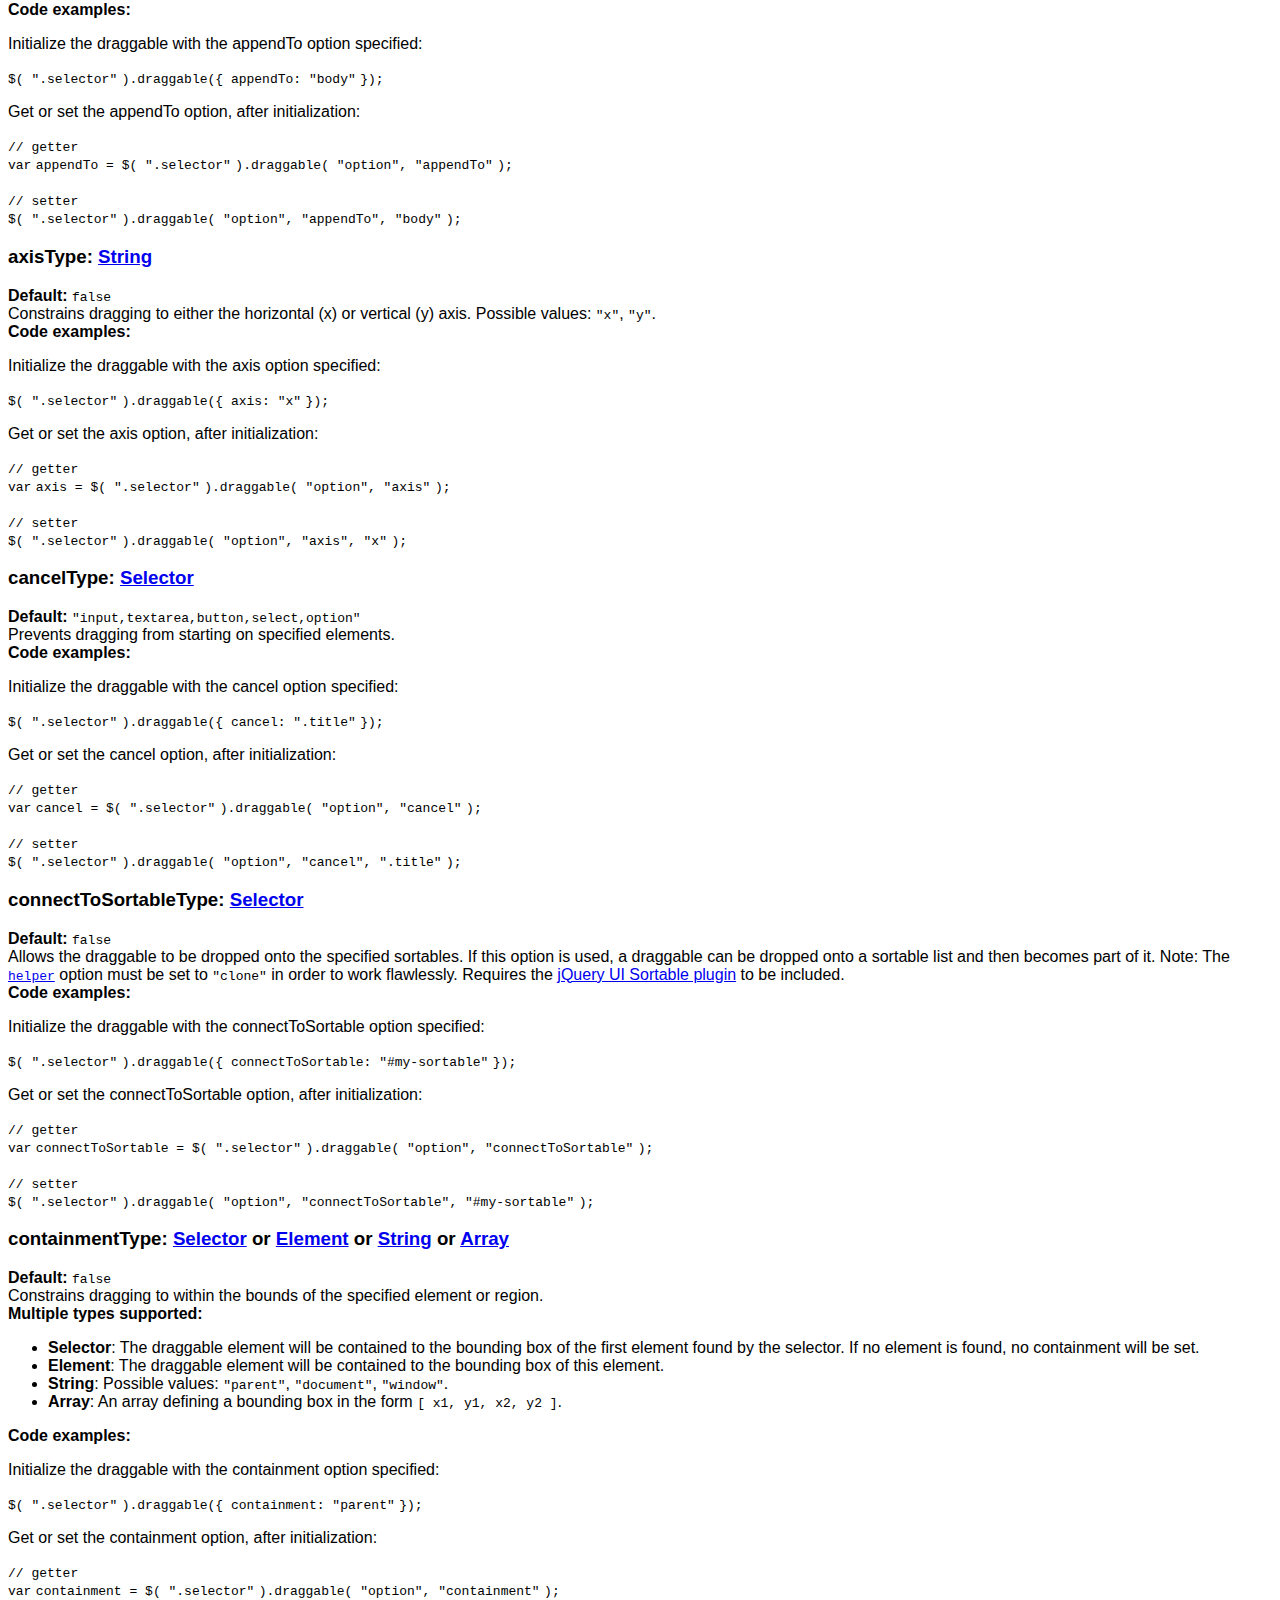
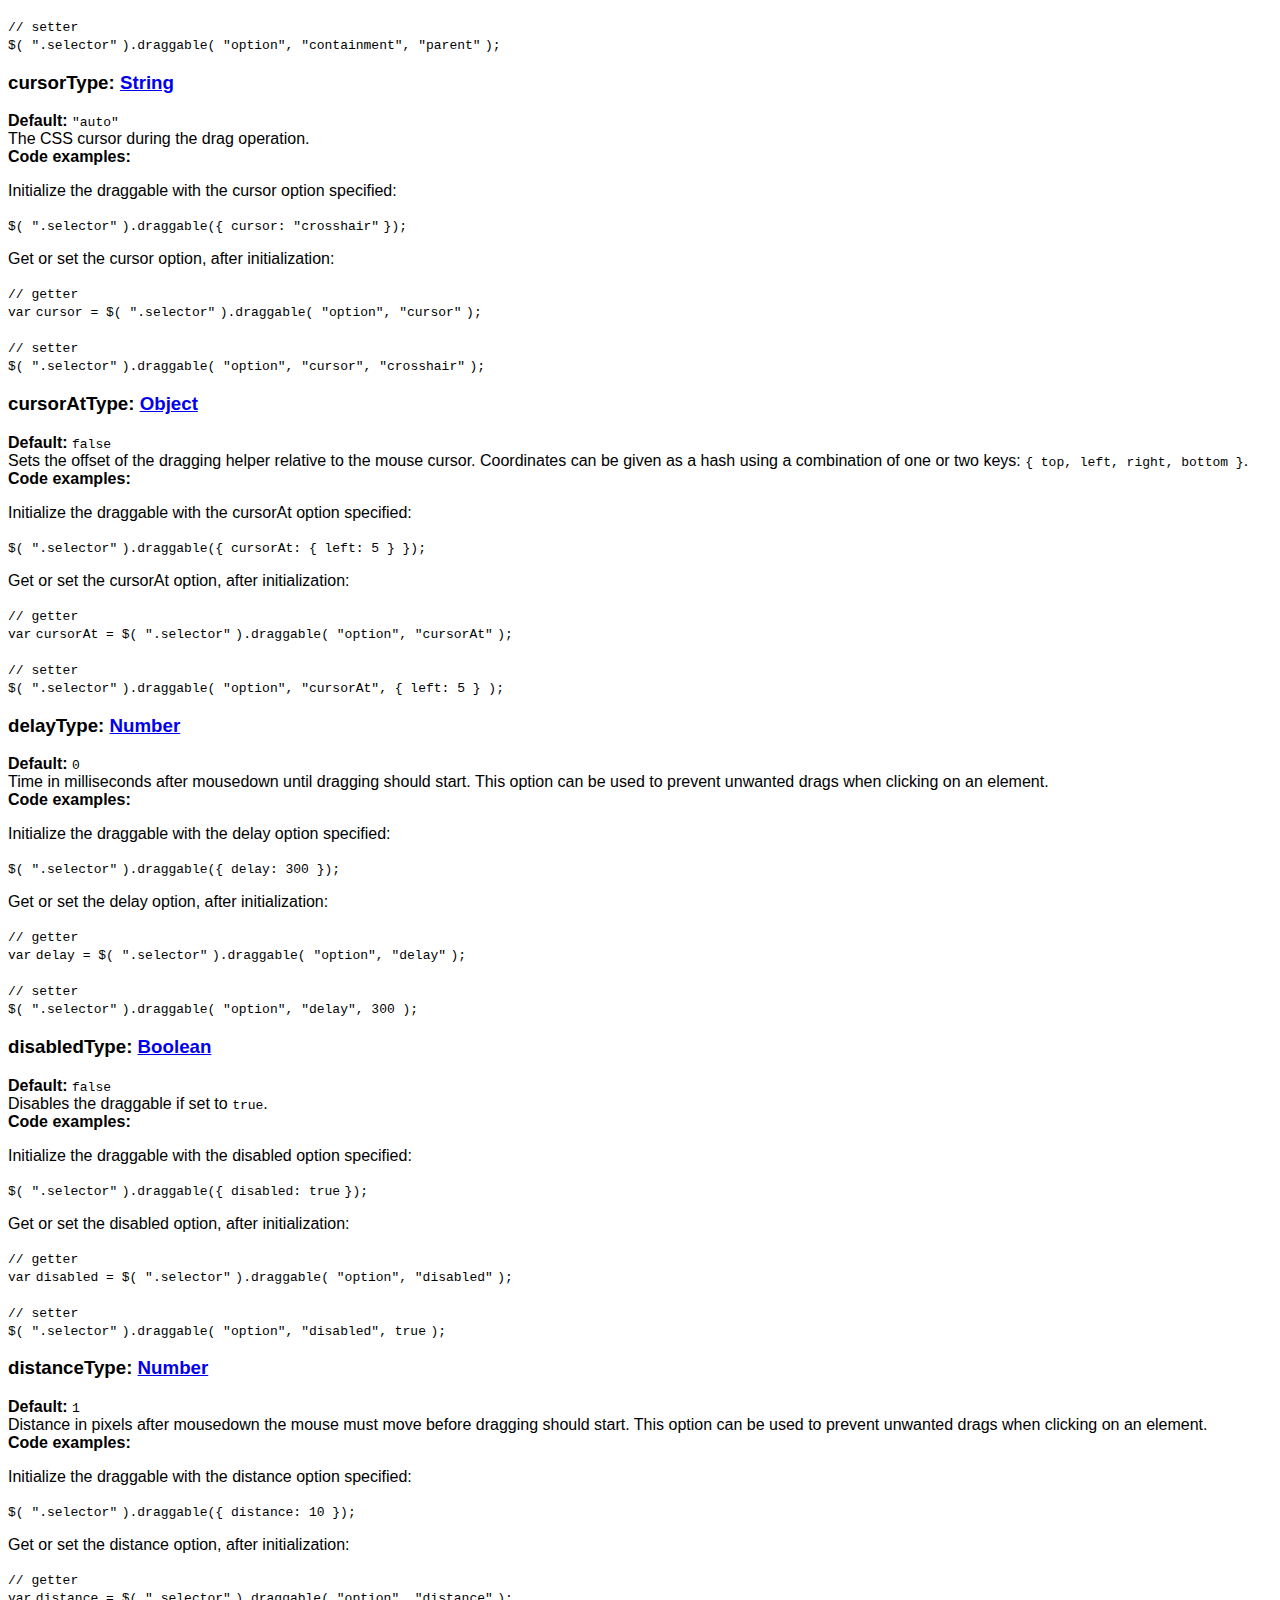
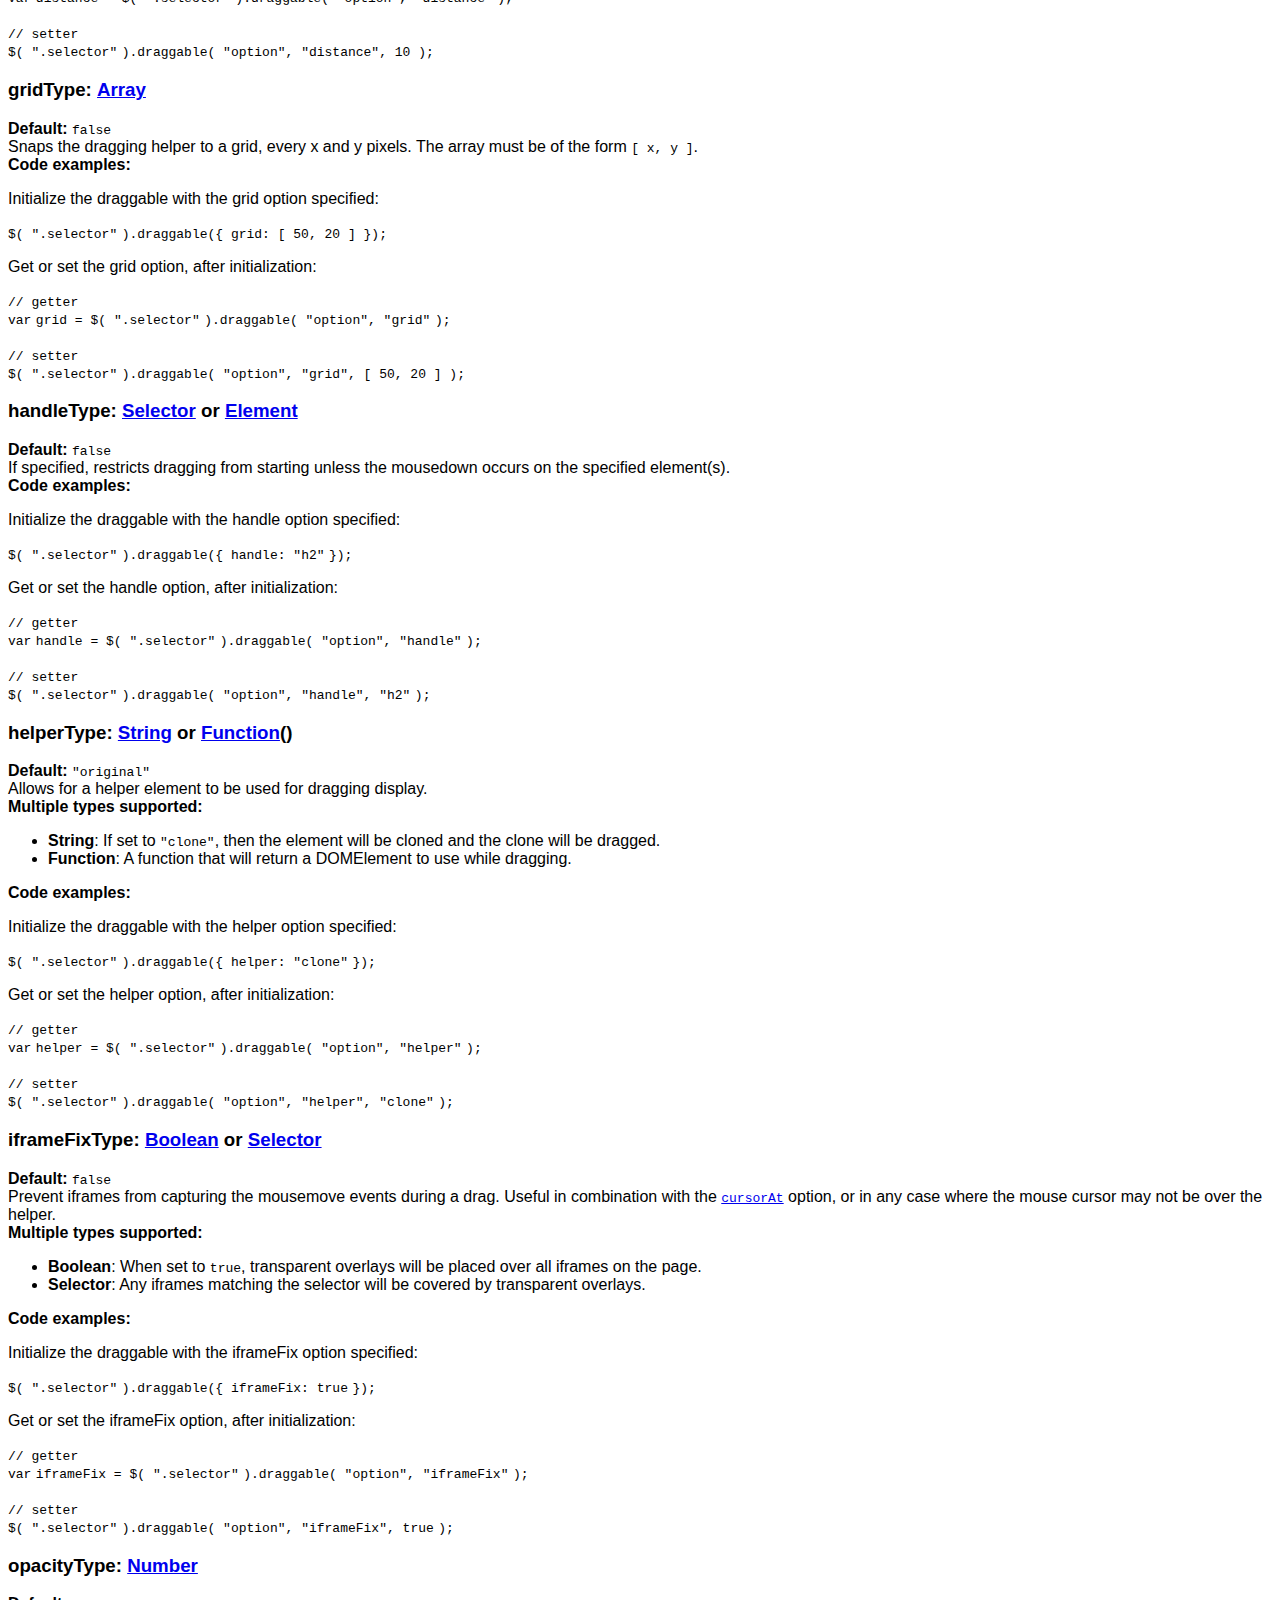
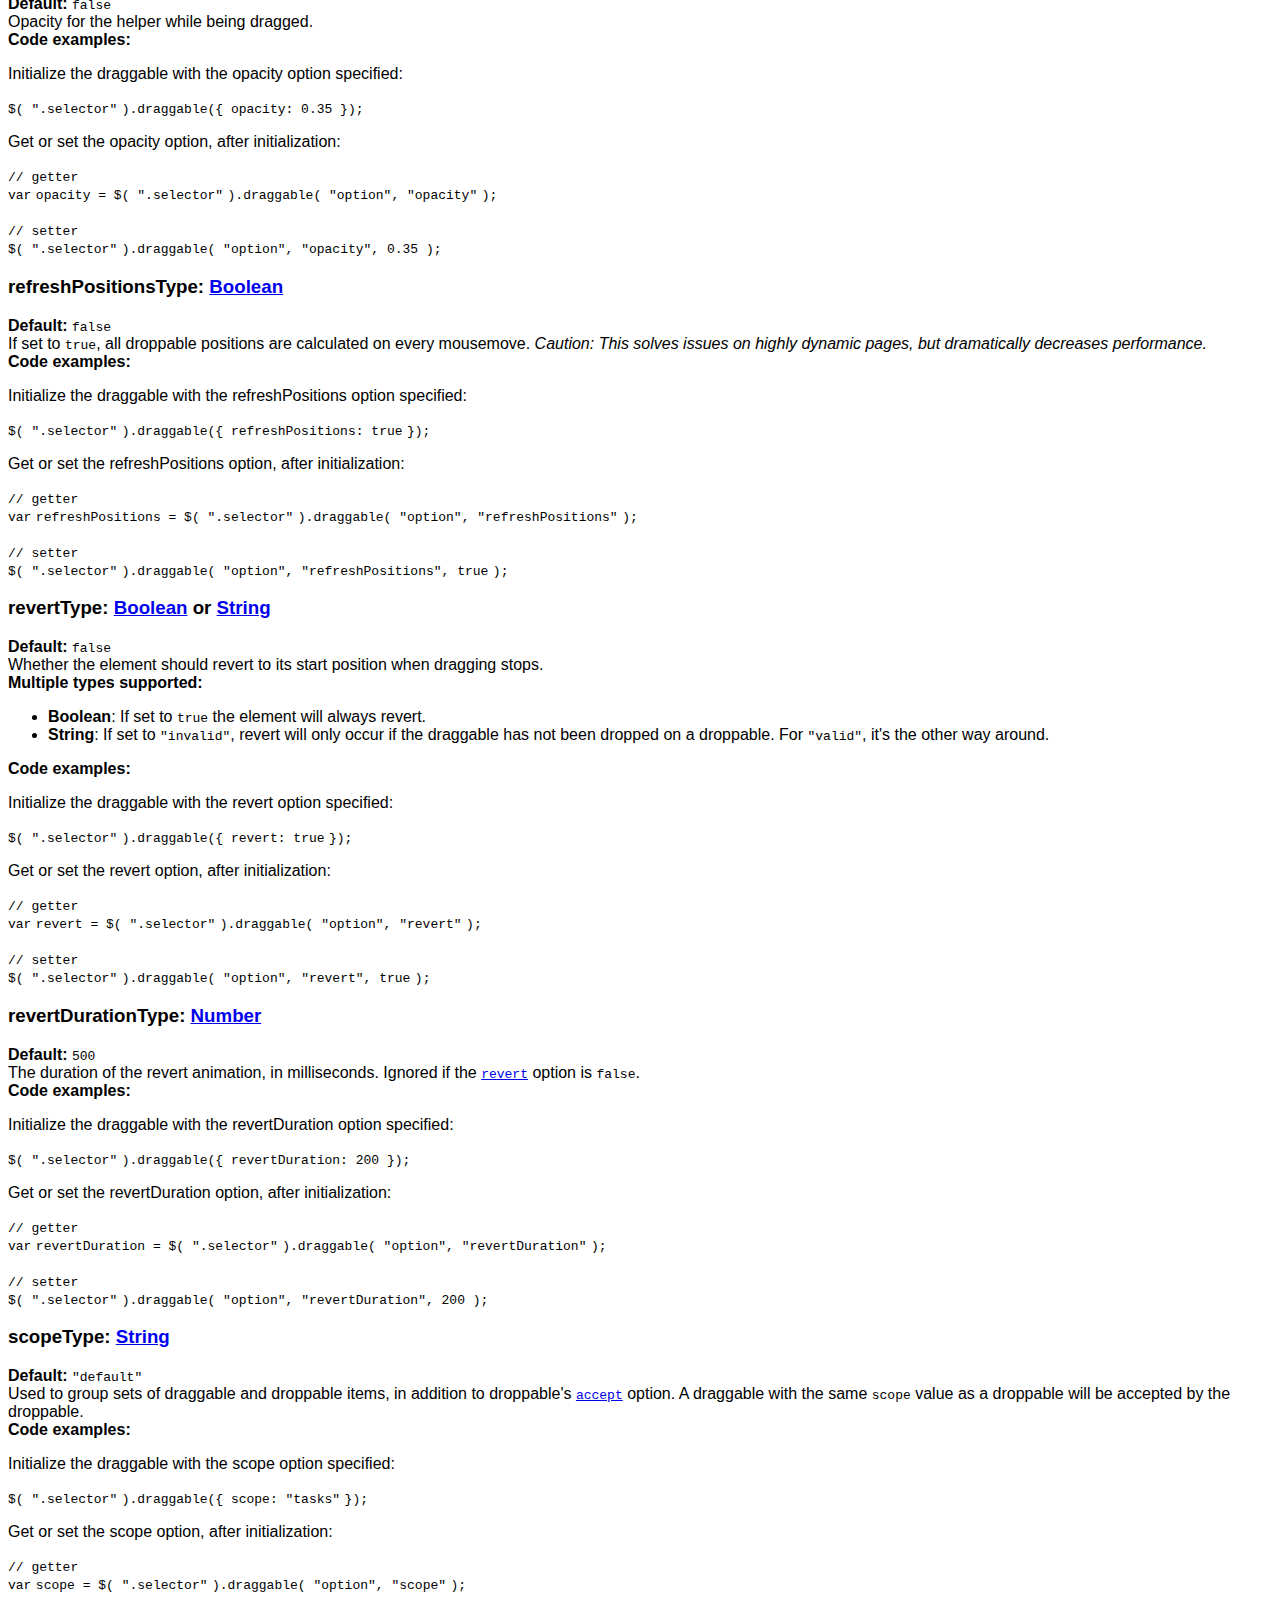
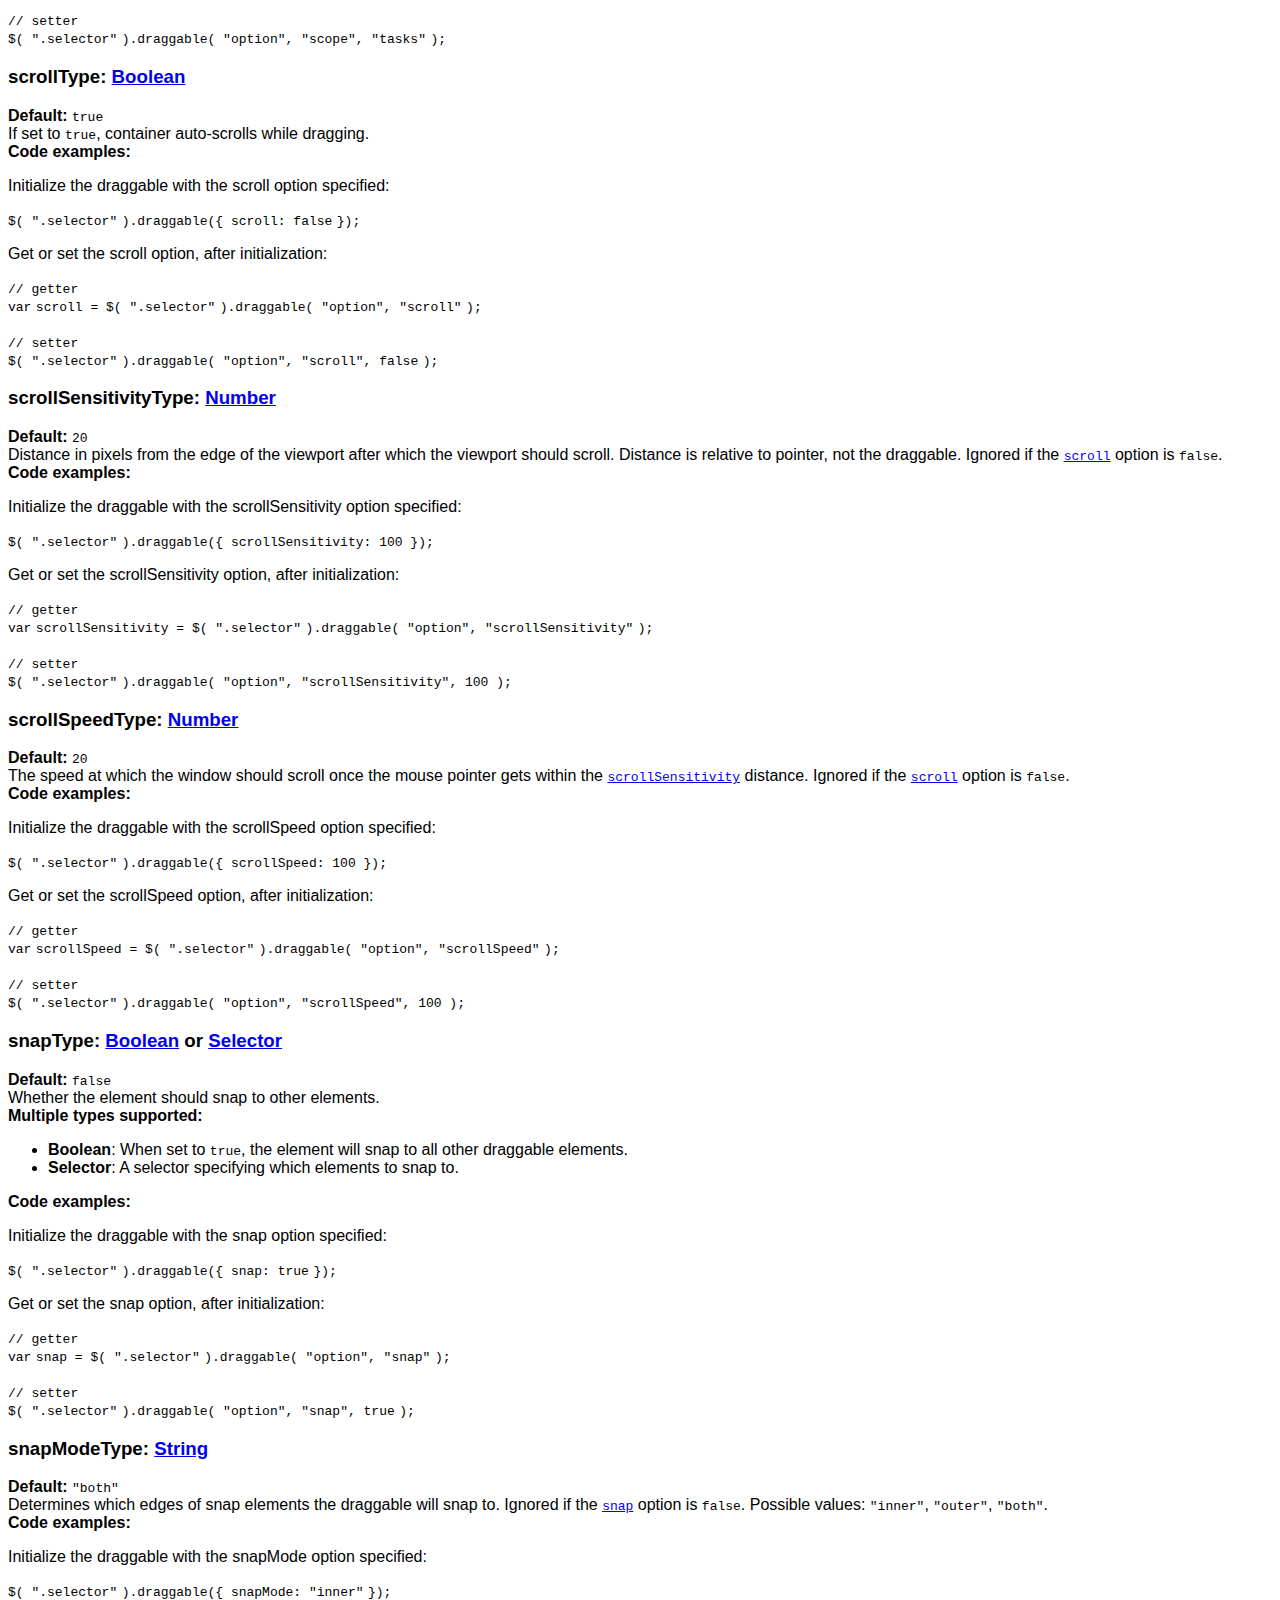
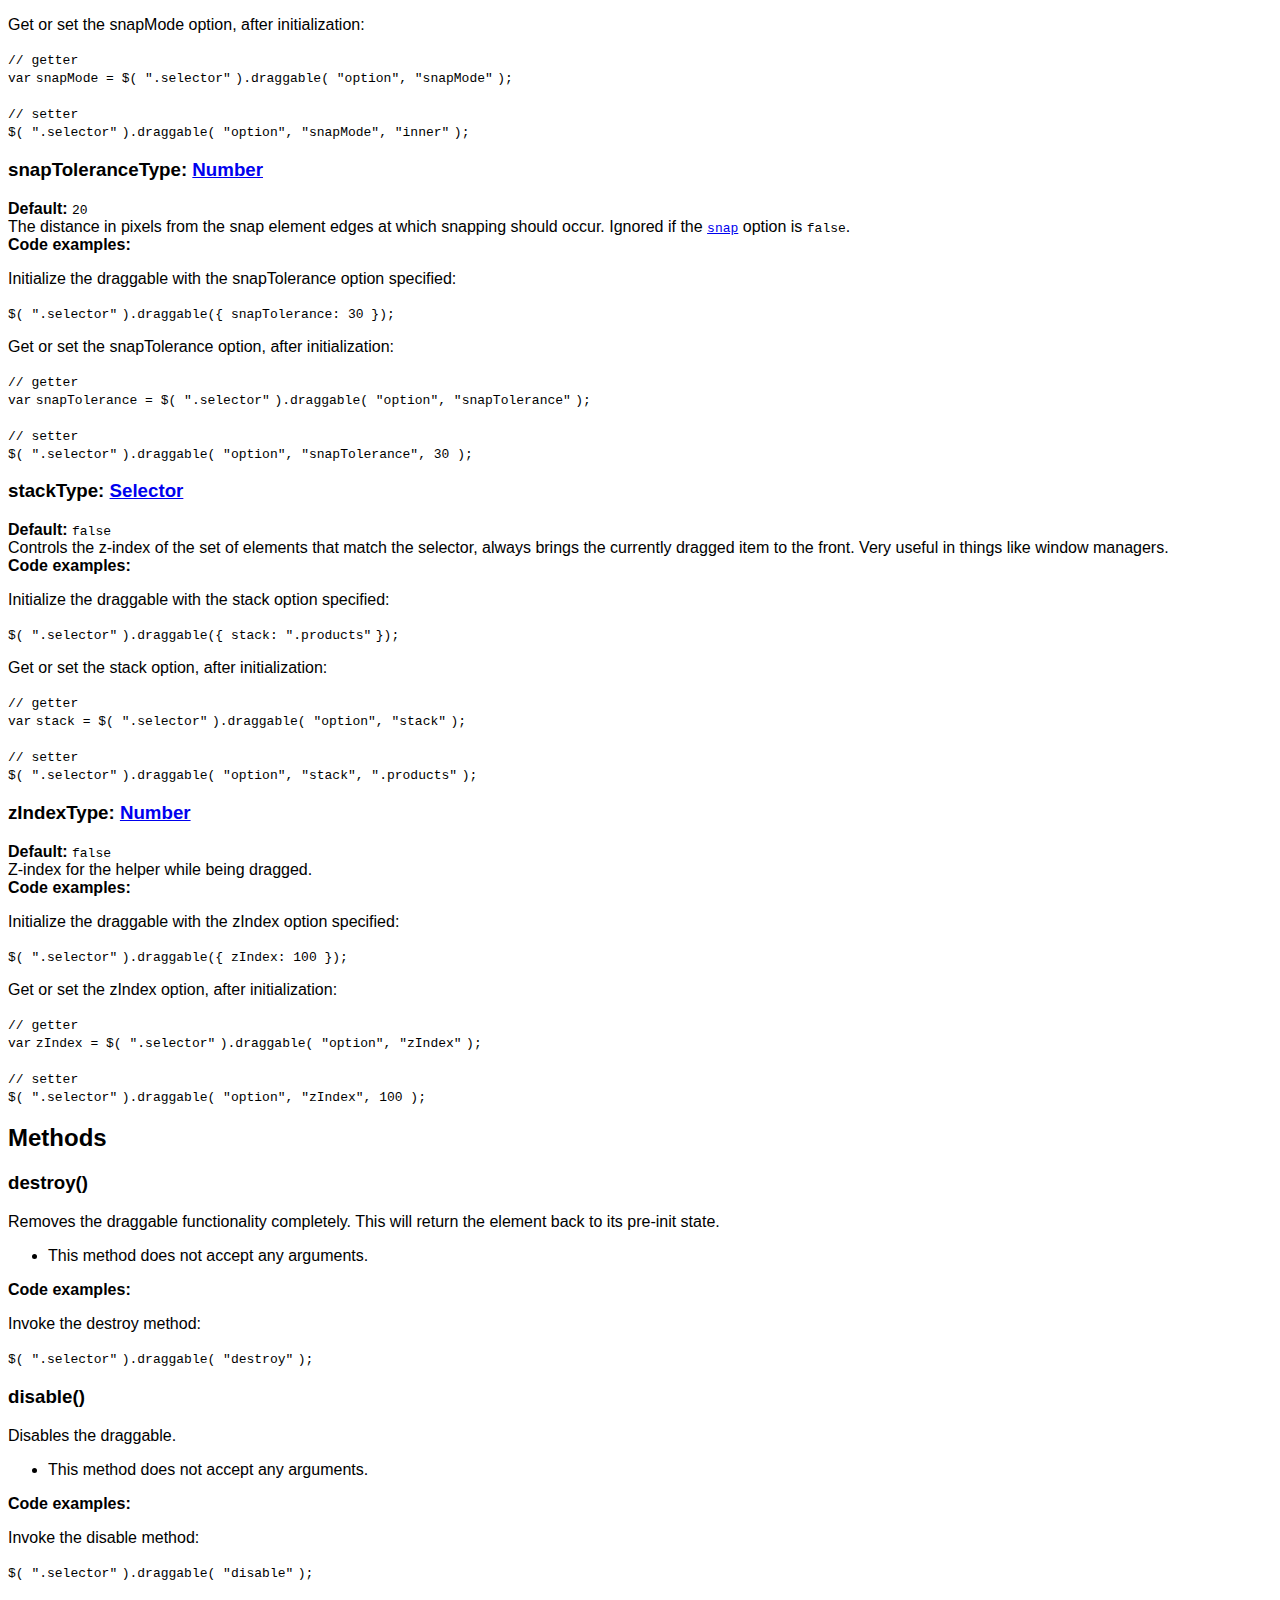
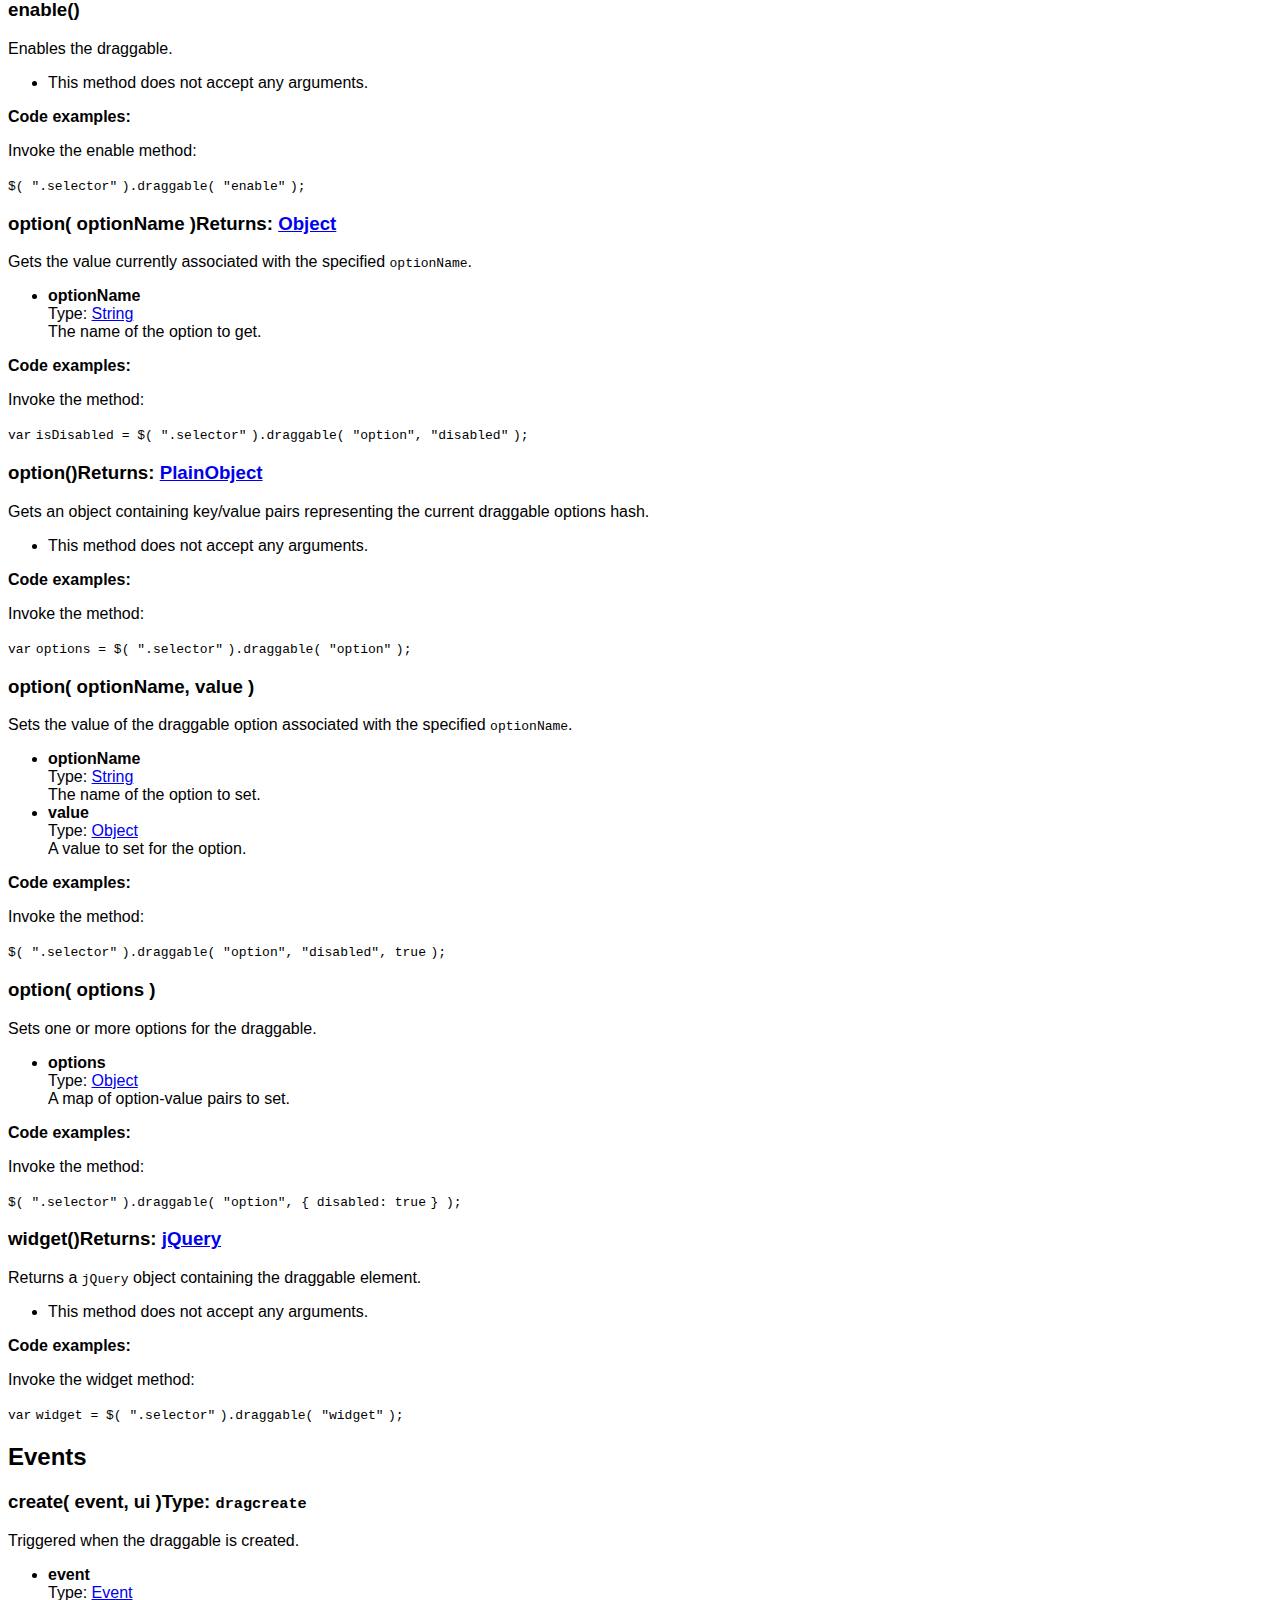
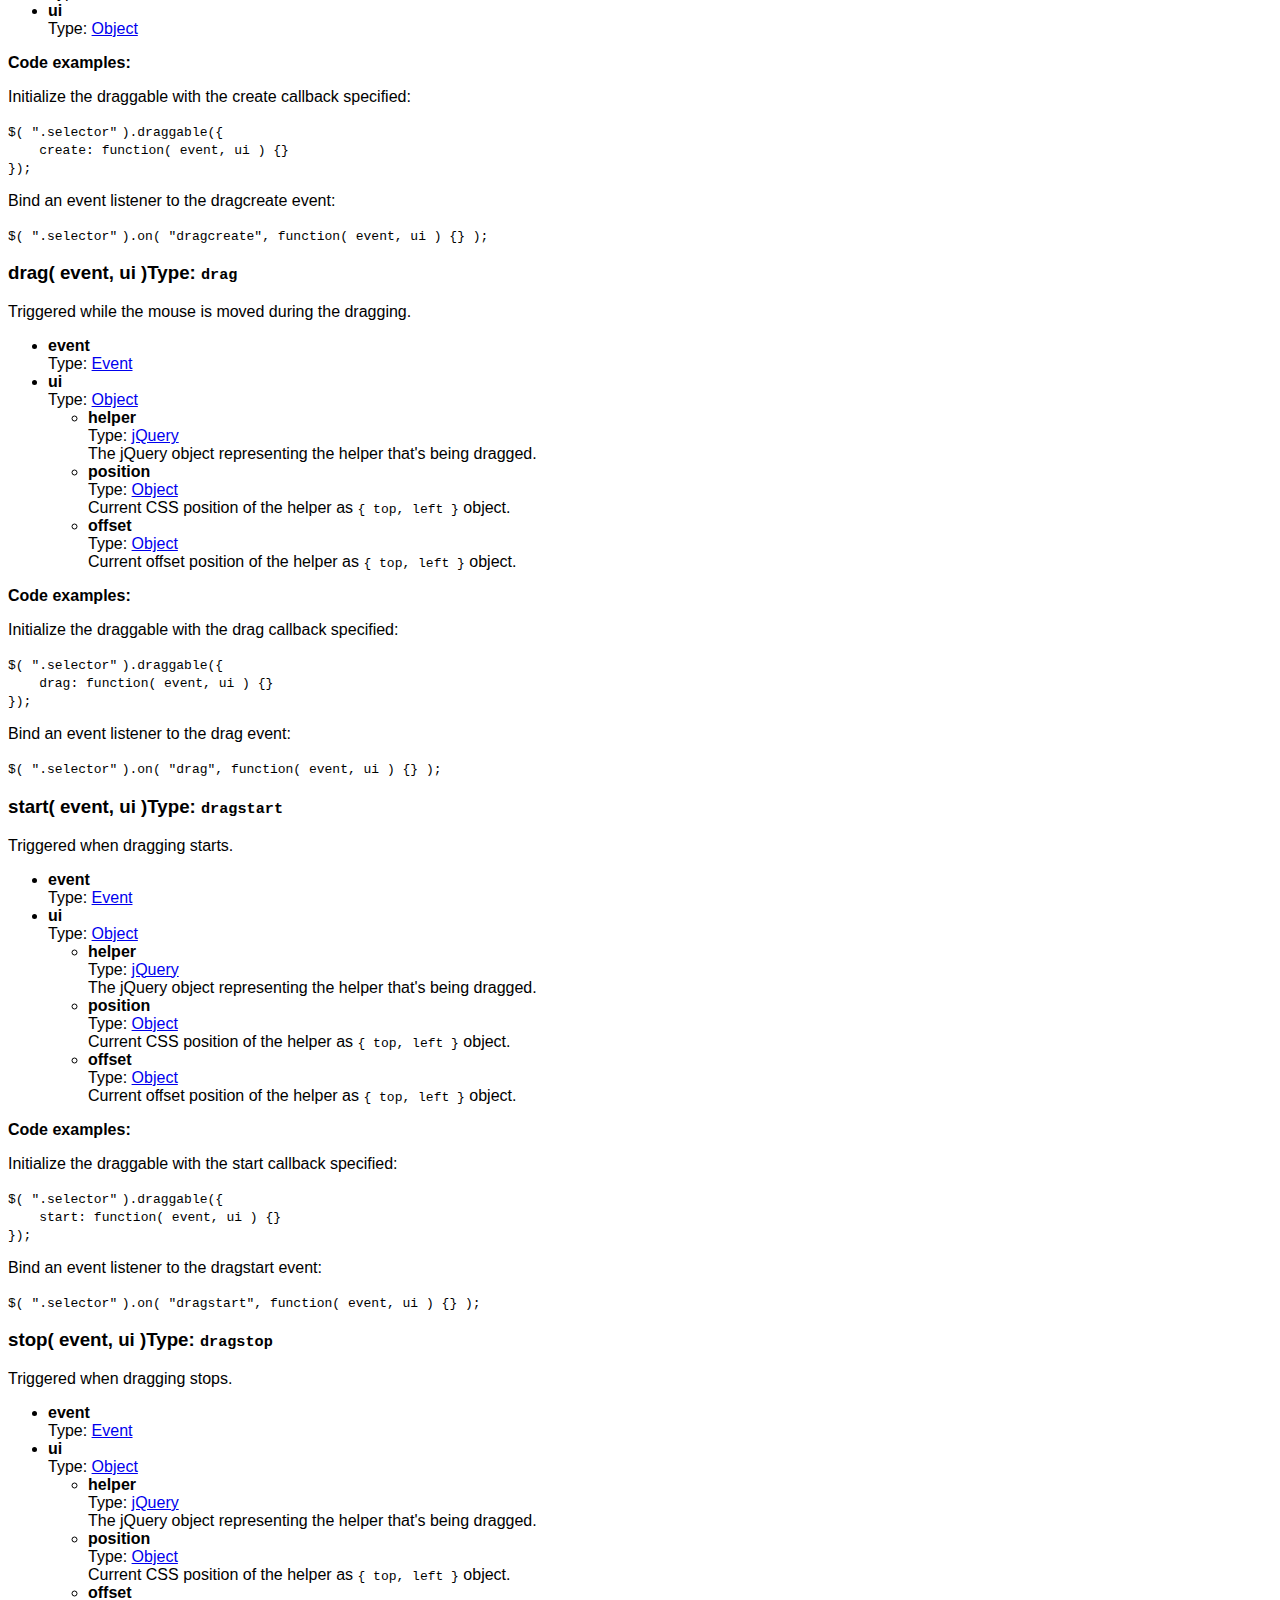
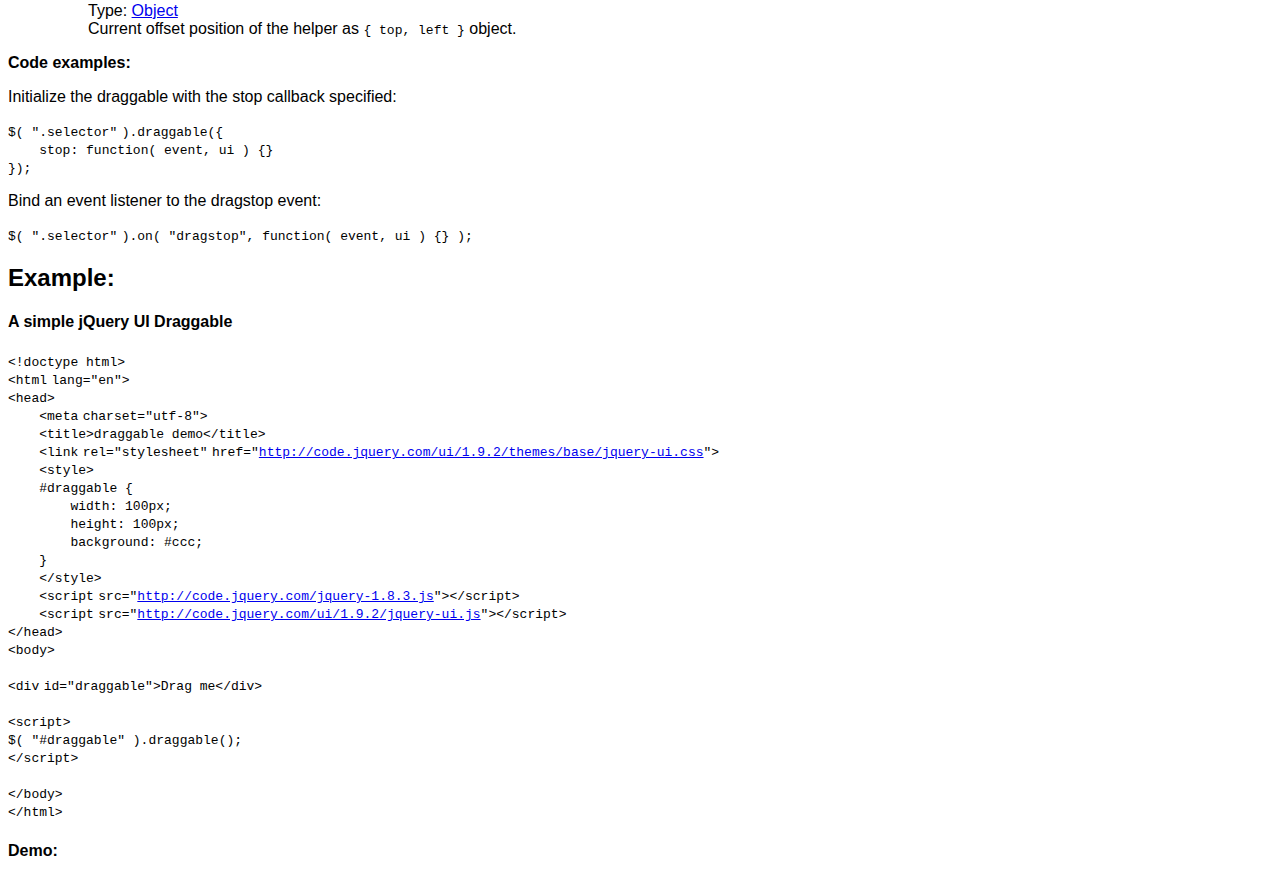
<file: jquery-ui/development-bundle/docs/draggable.html>
<!doctype html>
<html lang="en">
<head>
	<meta charset="utf-8">
	<title>jQuery UI draggable documentation</title>

	<style>
	body {
		font-family: "Trebuchet MS", "Arial", "Helvetica", "Verdana", "sans-serif"
	}
	.gutter {
		display: none;
	}
	</style>
</head>
<body>

<script>{
		"title":
			"Draggable Widget",
		"excerpt":
			"Allow elements to be moved using the mouse.",
		"termSlugs": {
			"category": [
				"interactions"
			]
		}
	}</script><article id="draggable1" class="entry widget"><h2 class="section-title">
<span>Draggable Widget</span><span class="version-details">version added: 1.0</span>
</h2>
<div class="entry-wrapper">
<p class="desc"><strong>Description: </strong>Allow elements to be moved using the mouse.</p>
<section id="quick-nav"><header><h2>QuickNav<a href="#entry-examples">Examples</a>
</h2></header><div class="quick-nav-section">
<h3>Options</h3>
<div><a href="#option-addClasses">addClasses</a></div>
<div><a href="#option-appendTo">appendTo</a></div>
<div><a href="#option-axis">axis</a></div>
<div><a href="#option-cancel">cancel</a></div>
<div><a href="#option-connectToSortable">connectToSortable</a></div>
<div><a href="#option-containment">containment</a></div>
<div><a href="#option-cursor">cursor</a></div>
<div><a href="#option-cursorAt">cursorAt</a></div>
<div><a href="#option-delay">delay</a></div>
<div><a href="#option-disabled">disabled</a></div>
<div><a href="#option-distance">distance</a></div>
<div><a href="#option-grid">grid</a></div>
<div><a href="#option-handle">handle</a></div>
<div><a href="#option-helper">helper</a></div>
<div><a href="#option-iframeFix">iframeFix</a></div>
<div><a href="#option-opacity">opacity</a></div>
<div><a href="#option-refreshPositions">refreshPositions</a></div>
<div><a href="#option-revert">revert</a></div>
<div><a href="#option-revertDuration">revertDuration</a></div>
<div><a href="#option-scope">scope</a></div>
<div><a href="#option-scroll">scroll</a></div>
<div><a href="#option-scrollSensitivity">scrollSensitivity</a></div>
<div><a href="#option-scrollSpeed">scrollSpeed</a></div>
<div><a href="#option-snap">snap</a></div>
<div><a href="#option-snapMode">snapMode</a></div>
<div><a href="#option-snapTolerance">snapTolerance</a></div>
<div><a href="#option-stack">stack</a></div>
<div><a href="#option-zIndex">zIndex</a></div>
</div>
<div class="quick-nav-section">
<h3>Methods</h3>
<div><a href="#method-destroy">destroy</a></div>
<div><a href="#method-disable">disable</a></div>
<div><a href="#method-enable">enable</a></div>
<div><a href="#method-option">option</a></div>
<div><a href="#method-widget">widget</a></div>
</div>
<div class="quick-nav-section">
<h3>Events</h3>
<div><a href="#event-create">create</a></div>
<div><a href="#event-start">start</a></div>
<div><a href="#event-drag">drag</a></div>
<div><a href="#event-stop">stop</a></div>
</div></section><div class="longdesc" id="entry-longdesc">
		<p>Make the selected elements draggable by mouse. If you want not just drag, but drag &amp; drop, see the <a href="/droppable/">jQuery UI Droppable plugin</a>, which provides a drop target for draggables.</p>
	</div>
<section id="options"><header><h2 class="underline">Options</h2></header><div id="option-addClasses" class="api-item first-item">
<h3>addClasses<span class="option-type"><strong>Type: </strong><a href="http://api.jquery.com/Types#Boolean">Boolean</a></span>
</h3>
<div class="default">
<strong>Default: </strong><code>true</code>
</div>
<div>If set to <code>false</code>, will prevent the <code>ui-draggable</code> class from being added. This may be desired as a performance optimization when calling <code>.draggable()</code> on hundreds of elements.</div>
<strong>Code examples:</strong><p>Initialize the draggable with the addClasses option specified:</p>
<div class="syntaxhighlighter nogutter  "><table border="0" cellpadding="0" cellspacing="0"><tbody><tr><td class="code"><div class="container"><div class="line number1 index0 alt2"><code class="plain">$( </code><code class="string">".selector"</code> <code class="plain">).draggable({ addClasses: </code><code class="keyword">false</code> <code class="plain">});</code></div></div></td></tr></tbody></table></div>
<p>Get or set the addClasses option, after initialization:</p>
<div class="syntaxhighlighter nogutter  "><table border="0" cellpadding="0" cellspacing="0"><tbody><tr><td class="code"><div class="container"><div class="line number1 index0 alt2"><code class="comments">// getter</code></div><div class="line number2 index1 alt1"><code class="keyword">var</code> <code class="plain">addClasses = $( </code><code class="string">".selector"</code> <code class="plain">).draggable( </code><code class="string">"option"</code><code class="plain">, </code><code class="string">"addClasses"</code> <code class="plain">);</code></div><div class="line number3 index2 alt2">&nbsp;</div><div class="line number4 index3 alt1"><code class="comments">// setter</code></div><div class="line number5 index4 alt2"><code class="plain">$( </code><code class="string">".selector"</code> <code class="plain">).draggable( </code><code class="string">"option"</code><code class="plain">, </code><code class="string">"addClasses"</code><code class="plain">, </code><code class="keyword">false</code> <code class="plain">);</code></div></div></td></tr></tbody></table></div>
</div>
<div id="option-appendTo" class="api-item">
<h3>appendTo<span class="option-type"><strong>Type: </strong><a href="http://api.jquery.com/Types#jQuery">jQuery</a> or <a href="http://api.jquery.com/Types#Element">Element</a> or <a href="http://api.jquery.com/Types#Selector">Selector</a> or <a href="http://api.jquery.com/Types#String">String</a></span>
</h3>
<div class="default">
<strong>Default: </strong><code>"parent"</code>
</div>
<div>Which element the draggable helper should be appended to while dragging.</div>
<strong>Multiple types supported:</strong><ul>
<li>
<strong>jQuery</strong>: A jQuery object containing the element to append the helper to.</li>
<li>
<strong>Element</strong>: The element to append the helper to.</li>
<li>
<strong>Selector</strong>: A selector specifying which element to append the helper to.</li>
<li>
<strong>String</strong>: The string <code>"parent"</code> will cause the helper to be a sibling of the draggable.</li>
</ul>
<strong>Code examples:</strong><p>Initialize the draggable with the appendTo option specified:</p>
<div class="syntaxhighlighter nogutter  "><table border="0" cellpadding="0" cellspacing="0"><tbody><tr><td class="code"><div class="container"><div class="line number1 index0 alt2"><code class="plain">$( </code><code class="string">".selector"</code> <code class="plain">).draggable({ appendTo: </code><code class="string">"body"</code> <code class="plain">});</code></div></div></td></tr></tbody></table></div>
<p>Get or set the appendTo option, after initialization:</p>
<div class="syntaxhighlighter nogutter  "><table border="0" cellpadding="0" cellspacing="0"><tbody><tr><td class="code"><div class="container"><div class="line number1 index0 alt2"><code class="comments">// getter</code></div><div class="line number2 index1 alt1"><code class="keyword">var</code> <code class="plain">appendTo = $( </code><code class="string">".selector"</code> <code class="plain">).draggable( </code><code class="string">"option"</code><code class="plain">, </code><code class="string">"appendTo"</code> <code class="plain">);</code></div><div class="line number3 index2 alt2">&nbsp;</div><div class="line number4 index3 alt1"><code class="comments">// setter</code></div><div class="line number5 index4 alt2"><code class="plain">$( </code><code class="string">".selector"</code> <code class="plain">).draggable( </code><code class="string">"option"</code><code class="plain">, </code><code class="string">"appendTo"</code><code class="plain">, </code><code class="string">"body"</code> <code class="plain">);</code></div></div></td></tr></tbody></table></div>
</div>
<div id="option-axis" class="api-item">
<h3>axis<span class="option-type"><strong>Type: </strong><a href="http://api.jquery.com/Types#String">String</a></span>
</h3>
<div class="default">
<strong>Default: </strong><code>false</code>
</div>
<div>Constrains dragging to either the horizontal (x) or vertical (y) axis. Possible values: <code>"x"</code>, <code>"y"</code>.</div>
<strong>Code examples:</strong><p>Initialize the draggable with the axis option specified:</p>
<div class="syntaxhighlighter nogutter  "><table border="0" cellpadding="0" cellspacing="0"><tbody><tr><td class="code"><div class="container"><div class="line number1 index0 alt2"><code class="plain">$( </code><code class="string">".selector"</code> <code class="plain">).draggable({ axis: </code><code class="string">"x"</code> <code class="plain">});</code></div></div></td></tr></tbody></table></div>
<p>Get or set the axis option, after initialization:</p>
<div class="syntaxhighlighter nogutter  "><table border="0" cellpadding="0" cellspacing="0"><tbody><tr><td class="code"><div class="container"><div class="line number1 index0 alt2"><code class="comments">// getter</code></div><div class="line number2 index1 alt1"><code class="keyword">var</code> <code class="plain">axis = $( </code><code class="string">".selector"</code> <code class="plain">).draggable( </code><code class="string">"option"</code><code class="plain">, </code><code class="string">"axis"</code> <code class="plain">);</code></div><div class="line number3 index2 alt2">&nbsp;</div><div class="line number4 index3 alt1"><code class="comments">// setter</code></div><div class="line number5 index4 alt2"><code class="plain">$( </code><code class="string">".selector"</code> <code class="plain">).draggable( </code><code class="string">"option"</code><code class="plain">, </code><code class="string">"axis"</code><code class="plain">, </code><code class="string">"x"</code> <code class="plain">);</code></div></div></td></tr></tbody></table></div>
</div>
<div id="option-cancel" class="api-item">
<h3>cancel<span class="option-type"><strong>Type: </strong><a href="http://api.jquery.com/Types#Selector">Selector</a></span>
</h3>
<div class="default">
<strong>Default: </strong><code>"input,textarea,button,select,option"</code>
</div>
<div>Prevents dragging from starting on specified elements.</div>
<strong>Code examples:</strong><p>Initialize the draggable with the cancel option specified:</p>
<div class="syntaxhighlighter nogutter  "><table border="0" cellpadding="0" cellspacing="0"><tbody><tr><td class="code"><div class="container"><div class="line number1 index0 alt2"><code class="plain">$( </code><code class="string">".selector"</code> <code class="plain">).draggable({ cancel: </code><code class="string">".title"</code> <code class="plain">});</code></div></div></td></tr></tbody></table></div>
<p>Get or set the cancel option, after initialization:</p>
<div class="syntaxhighlighter nogutter  "><table border="0" cellpadding="0" cellspacing="0"><tbody><tr><td class="code"><div class="container"><div class="line number1 index0 alt2"><code class="comments">// getter</code></div><div class="line number2 index1 alt1"><code class="keyword">var</code> <code class="plain">cancel = $( </code><code class="string">".selector"</code> <code class="plain">).draggable( </code><code class="string">"option"</code><code class="plain">, </code><code class="string">"cancel"</code> <code class="plain">);</code></div><div class="line number3 index2 alt2">&nbsp;</div><div class="line number4 index3 alt1"><code class="comments">// setter</code></div><div class="line number5 index4 alt2"><code class="plain">$( </code><code class="string">".selector"</code> <code class="plain">).draggable( </code><code class="string">"option"</code><code class="plain">, </code><code class="string">"cancel"</code><code class="plain">, </code><code class="string">".title"</code> <code class="plain">);</code></div></div></td></tr></tbody></table></div>
</div>
<div id="option-connectToSortable" class="api-item">
<h3>connectToSortable<span class="option-type"><strong>Type: </strong><a href="http://api.jquery.com/Types#Selector">Selector</a></span>
</h3>
<div class="default">
<strong>Default: </strong><code>false</code>
</div>
<div>Allows the draggable to be dropped onto the specified sortables. If this option is used, a draggable can be dropped onto a sortable list and then becomes part of it. Note: The <a href="#option-helper"><code>helper</code></a> option must be set to <code>"clone"</code> in order to work flawlessly. Requires the <a href="/sortable/">jQuery UI Sortable plugin</a> to be included.</div>
<strong>Code examples:</strong><p>Initialize the draggable with the connectToSortable option specified:</p>
<div class="syntaxhighlighter nogutter  "><table border="0" cellpadding="0" cellspacing="0"><tbody><tr><td class="code"><div class="container"><div class="line number1 index0 alt2"><code class="plain">$( </code><code class="string">".selector"</code> <code class="plain">).draggable({ connectToSortable: </code><code class="string">"#my-sortable"</code> <code class="plain">});</code></div></div></td></tr></tbody></table></div>
<p>Get or set the connectToSortable option, after initialization:</p>
<div class="syntaxhighlighter nogutter  "><table border="0" cellpadding="0" cellspacing="0"><tbody><tr><td class="code"><div class="container"><div class="line number1 index0 alt2"><code class="comments">// getter</code></div><div class="line number2 index1 alt1"><code class="keyword">var</code> <code class="plain">connectToSortable = $( </code><code class="string">".selector"</code> <code class="plain">).draggable( </code><code class="string">"option"</code><code class="plain">, </code><code class="string">"connectToSortable"</code> <code class="plain">);</code></div><div class="line number3 index2 alt2">&nbsp;</div><div class="line number4 index3 alt1"><code class="comments">// setter</code></div><div class="line number5 index4 alt2"><code class="plain">$( </code><code class="string">".selector"</code> <code class="plain">).draggable( </code><code class="string">"option"</code><code class="plain">, </code><code class="string">"connectToSortable"</code><code class="plain">, </code><code class="string">"#my-sortable"</code> <code class="plain">);</code></div></div></td></tr></tbody></table></div>
</div>
<div id="option-containment" class="api-item">
<h3>containment<span class="option-type"><strong>Type: </strong><a href="http://api.jquery.com/Types#Selector">Selector</a> or <a href="http://api.jquery.com/Types#Element">Element</a> or <a href="http://api.jquery.com/Types#String">String</a> or <a href="http://api.jquery.com/Types#Array">Array</a></span>
</h3>
<div class="default">
<strong>Default: </strong><code>false</code>
</div>
<div>Constrains dragging to within the bounds of the specified element or region.</div>
<strong>Multiple types supported:</strong><ul>
<li>
<strong>Selector</strong>: The draggable element will be contained to the bounding box of the first element found by the selector. If no element is found, no containment will be set.</li>
<li>
<strong>Element</strong>: The draggable element will be contained to the bounding box of this element.</li>
<li>
<strong>String</strong>: Possible values: <code>"parent"</code>, <code>"document"</code>, <code>"window"</code>.</li>
<li>
<strong>Array</strong>: An array defining a bounding box in the form <code>[ x1, y1, x2, y2 ]</code>.</li>
</ul>
<strong>Code examples:</strong><p>Initialize the draggable with the containment option specified:</p>
<div class="syntaxhighlighter nogutter  "><table border="0" cellpadding="0" cellspacing="0"><tbody><tr><td class="code"><div class="container"><div class="line number1 index0 alt2"><code class="plain">$( </code><code class="string">".selector"</code> <code class="plain">).draggable({ containment: </code><code class="string">"parent"</code> <code class="plain">});</code></div></div></td></tr></tbody></table></div>
<p>Get or set the containment option, after initialization:</p>
<div class="syntaxhighlighter nogutter  "><table border="0" cellpadding="0" cellspacing="0"><tbody><tr><td class="code"><div class="container"><div class="line number1 index0 alt2"><code class="comments">// getter</code></div><div class="line number2 index1 alt1"><code class="keyword">var</code> <code class="plain">containment = $( </code><code class="string">".selector"</code> <code class="plain">).draggable( </code><code class="string">"option"</code><code class="plain">, </code><code class="string">"containment"</code> <code class="plain">);</code></div><div class="line number3 index2 alt2">&nbsp;</div><div class="line number4 index3 alt1"><code class="comments">// setter</code></div><div class="line number5 index4 alt2"><code class="plain">$( </code><code class="string">".selector"</code> <code class="plain">).draggable( </code><code class="string">"option"</code><code class="plain">, </code><code class="string">"containment"</code><code class="plain">, </code><code class="string">"parent"</code> <code class="plain">);</code></div></div></td></tr></tbody></table></div>
</div>
<div id="option-cursor" class="api-item">
<h3>cursor<span class="option-type"><strong>Type: </strong><a href="http://api.jquery.com/Types#String">String</a></span>
</h3>
<div class="default">
<strong>Default: </strong><code>"auto"</code>
</div>
<div>The CSS cursor during the drag operation.</div>
<strong>Code examples:</strong><p>Initialize the draggable with the cursor option specified:</p>
<div class="syntaxhighlighter nogutter  "><table border="0" cellpadding="0" cellspacing="0"><tbody><tr><td class="code"><div class="container"><div class="line number1 index0 alt2"><code class="plain">$( </code><code class="string">".selector"</code> <code class="plain">).draggable({ cursor: </code><code class="string">"crosshair"</code> <code class="plain">});</code></div></div></td></tr></tbody></table></div>
<p>Get or set the cursor option, after initialization:</p>
<div class="syntaxhighlighter nogutter  "><table border="0" cellpadding="0" cellspacing="0"><tbody><tr><td class="code"><div class="container"><div class="line number1 index0 alt2"><code class="comments">// getter</code></div><div class="line number2 index1 alt1"><code class="keyword">var</code> <code class="plain">cursor = $( </code><code class="string">".selector"</code> <code class="plain">).draggable( </code><code class="string">"option"</code><code class="plain">, </code><code class="string">"cursor"</code> <code class="plain">);</code></div><div class="line number3 index2 alt2">&nbsp;</div><div class="line number4 index3 alt1"><code class="comments">// setter</code></div><div class="line number5 index4 alt2"><code class="plain">$( </code><code class="string">".selector"</code> <code class="plain">).draggable( </code><code class="string">"option"</code><code class="plain">, </code><code class="string">"cursor"</code><code class="plain">, </code><code class="string">"crosshair"</code> <code class="plain">);</code></div></div></td></tr></tbody></table></div>
</div>
<div id="option-cursorAt" class="api-item">
<h3>cursorAt<span class="option-type"><strong>Type: </strong><a href="http://api.jquery.com/Types#Object">Object</a></span>
</h3>
<div class="default">
<strong>Default: </strong><code>false</code>
</div>
<div>Sets the offset of the dragging helper relative to the mouse cursor. Coordinates can be given as a hash using a combination of one or two keys: <code>{ top, left, right, bottom }</code>.</div>
<strong>Code examples:</strong><p>Initialize the draggable with the cursorAt option specified:</p>
<div class="syntaxhighlighter nogutter  "><table border="0" cellpadding="0" cellspacing="0"><tbody><tr><td class="code"><div class="container"><div class="line number1 index0 alt2"><code class="plain">$( </code><code class="string">".selector"</code> <code class="plain">).draggable({ cursorAt: { left: 5 } });</code></div></div></td></tr></tbody></table></div>
<p>Get or set the cursorAt option, after initialization:</p>
<div class="syntaxhighlighter nogutter  "><table border="0" cellpadding="0" cellspacing="0"><tbody><tr><td class="code"><div class="container"><div class="line number1 index0 alt2"><code class="comments">// getter</code></div><div class="line number2 index1 alt1"><code class="keyword">var</code> <code class="plain">cursorAt = $( </code><code class="string">".selector"</code> <code class="plain">).draggable( </code><code class="string">"option"</code><code class="plain">, </code><code class="string">"cursorAt"</code> <code class="plain">);</code></div><div class="line number3 index2 alt2">&nbsp;</div><div class="line number4 index3 alt1"><code class="comments">// setter</code></div><div class="line number5 index4 alt2"><code class="plain">$( </code><code class="string">".selector"</code> <code class="plain">).draggable( </code><code class="string">"option"</code><code class="plain">, </code><code class="string">"cursorAt"</code><code class="plain">, { left: 5 } );</code></div></div></td></tr></tbody></table></div>
</div>
<div id="option-delay" class="api-item">
<h3>delay<span class="option-type"><strong>Type: </strong><a href="http://api.jquery.com/Types#Number">Number</a></span>
</h3>
<div class="default">
<strong>Default: </strong><code>0</code>
</div>
<div>Time in milliseconds after mousedown until dragging should start. This option can be used to prevent unwanted drags when clicking on an element.</div>
<strong>Code examples:</strong><p>Initialize the draggable with the delay option specified:</p>
<div class="syntaxhighlighter nogutter  "><table border="0" cellpadding="0" cellspacing="0"><tbody><tr><td class="code"><div class="container"><div class="line number1 index0 alt2"><code class="plain">$( </code><code class="string">".selector"</code> <code class="plain">).draggable({ delay: 300 });</code></div></div></td></tr></tbody></table></div>
<p>Get or set the delay option, after initialization:</p>
<div class="syntaxhighlighter nogutter  "><table border="0" cellpadding="0" cellspacing="0"><tbody><tr><td class="code"><div class="container"><div class="line number1 index0 alt2"><code class="comments">// getter</code></div><div class="line number2 index1 alt1"><code class="keyword">var</code> <code class="plain">delay = $( </code><code class="string">".selector"</code> <code class="plain">).draggable( </code><code class="string">"option"</code><code class="plain">, </code><code class="string">"delay"</code> <code class="plain">);</code></div><div class="line number3 index2 alt2">&nbsp;</div><div class="line number4 index3 alt1"><code class="comments">// setter</code></div><div class="line number5 index4 alt2"><code class="plain">$( </code><code class="string">".selector"</code> <code class="plain">).draggable( </code><code class="string">"option"</code><code class="plain">, </code><code class="string">"delay"</code><code class="plain">, 300 );</code></div></div></td></tr></tbody></table></div>
</div>
<div id="option-disabled" class="api-item">
<h3>disabled<span class="option-type"><strong>Type: </strong><a href="http://api.jquery.com/Types#Boolean">Boolean</a></span>
</h3>
<div class="default">
<strong>Default: </strong><code>false</code>
</div>
<div>Disables the draggable if set to <code>true</code>.</div>
<strong>Code examples:</strong><p>Initialize the draggable with the disabled option specified:</p>
<div class="syntaxhighlighter nogutter  "><table border="0" cellpadding="0" cellspacing="0"><tbody><tr><td class="code"><div class="container"><div class="line number1 index0 alt2"><code class="plain">$( </code><code class="string">".selector"</code> <code class="plain">).draggable({ disabled: </code><code class="keyword">true</code> <code class="plain">});</code></div></div></td></tr></tbody></table></div>
<p>Get or set the disabled option, after initialization:</p>
<div class="syntaxhighlighter nogutter  "><table border="0" cellpadding="0" cellspacing="0"><tbody><tr><td class="code"><div class="container"><div class="line number1 index0 alt2"><code class="comments">// getter</code></div><div class="line number2 index1 alt1"><code class="keyword">var</code> <code class="plain">disabled = $( </code><code class="string">".selector"</code> <code class="plain">).draggable( </code><code class="string">"option"</code><code class="plain">, </code><code class="string">"disabled"</code> <code class="plain">);</code></div><div class="line number3 index2 alt2">&nbsp;</div><div class="line number4 index3 alt1"><code class="comments">// setter</code></div><div class="line number5 index4 alt2"><code class="plain">$( </code><code class="string">".selector"</code> <code class="plain">).draggable( </code><code class="string">"option"</code><code class="plain">, </code><code class="string">"disabled"</code><code class="plain">, </code><code class="keyword">true</code> <code class="plain">);</code></div></div></td></tr></tbody></table></div>
</div>
<div id="option-distance" class="api-item">
<h3>distance<span class="option-type"><strong>Type: </strong><a href="http://api.jquery.com/Types#Number">Number</a></span>
</h3>
<div class="default">
<strong>Default: </strong><code>1</code>
</div>
<div>Distance in pixels after mousedown the mouse must move before dragging should start. This option can be used to prevent unwanted drags when clicking on an element.</div>
<strong>Code examples:</strong><p>Initialize the draggable with the distance option specified:</p>
<div class="syntaxhighlighter nogutter  "><table border="0" cellpadding="0" cellspacing="0"><tbody><tr><td class="code"><div class="container"><div class="line number1 index0 alt2"><code class="plain">$( </code><code class="string">".selector"</code> <code class="plain">).draggable({ distance: 10 });</code></div></div></td></tr></tbody></table></div>
<p>Get or set the distance option, after initialization:</p>
<div class="syntaxhighlighter nogutter  "><table border="0" cellpadding="0" cellspacing="0"><tbody><tr><td class="code"><div class="container"><div class="line number1 index0 alt2"><code class="comments">// getter</code></div><div class="line number2 index1 alt1"><code class="keyword">var</code> <code class="plain">distance = $( </code><code class="string">".selector"</code> <code class="plain">).draggable( </code><code class="string">"option"</code><code class="plain">, </code><code class="string">"distance"</code> <code class="plain">);</code></div><div class="line number3 index2 alt2">&nbsp;</div><div class="line number4 index3 alt1"><code class="comments">// setter</code></div><div class="line number5 index4 alt2"><code class="plain">$( </code><code class="string">".selector"</code> <code class="plain">).draggable( </code><code class="string">"option"</code><code class="plain">, </code><code class="string">"distance"</code><code class="plain">, 10 );</code></div></div></td></tr></tbody></table></div>
</div>
<div id="option-grid" class="api-item">
<h3>grid<span class="option-type"><strong>Type: </strong><a href="http://api.jquery.com/Types#Array">Array</a></span>
</h3>
<div class="default">
<strong>Default: </strong><code>false</code>
</div>
<div>Snaps the dragging helper to a grid, every x and y pixels. The array must be of the form <code>[ x, y ]</code>.</div>
<strong>Code examples:</strong><p>Initialize the draggable with the grid option specified:</p>
<div class="syntaxhighlighter nogutter  "><table border="0" cellpadding="0" cellspacing="0"><tbody><tr><td class="code"><div class="container"><div class="line number1 index0 alt2"><code class="plain">$( </code><code class="string">".selector"</code> <code class="plain">).draggable({ grid: [ 50, 20 ] });</code></div></div></td></tr></tbody></table></div>
<p>Get or set the grid option, after initialization:</p>
<div class="syntaxhighlighter nogutter  "><table border="0" cellpadding="0" cellspacing="0"><tbody><tr><td class="code"><div class="container"><div class="line number1 index0 alt2"><code class="comments">// getter</code></div><div class="line number2 index1 alt1"><code class="keyword">var</code> <code class="plain">grid = $( </code><code class="string">".selector"</code> <code class="plain">).draggable( </code><code class="string">"option"</code><code class="plain">, </code><code class="string">"grid"</code> <code class="plain">);</code></div><div class="line number3 index2 alt2">&nbsp;</div><div class="line number4 index3 alt1"><code class="comments">// setter</code></div><div class="line number5 index4 alt2"><code class="plain">$( </code><code class="string">".selector"</code> <code class="plain">).draggable( </code><code class="string">"option"</code><code class="plain">, </code><code class="string">"grid"</code><code class="plain">, [ 50, 20 ] );</code></div></div></td></tr></tbody></table></div>
</div>
<div id="option-handle" class="api-item">
<h3>handle<span class="option-type"><strong>Type: </strong><a href="http://api.jquery.com/Types#Selector">Selector</a> or <a href="http://api.jquery.com/Types#Element">Element</a></span>
</h3>
<div class="default">
<strong>Default: </strong><code>false</code>
</div>
<div>If specified, restricts dragging from starting unless the mousedown occurs on the specified element(s).</div>
<strong>Code examples:</strong><p>Initialize the draggable with the handle option specified:</p>
<div class="syntaxhighlighter nogutter  "><table border="0" cellpadding="0" cellspacing="0"><tbody><tr><td class="code"><div class="container"><div class="line number1 index0 alt2"><code class="plain">$( </code><code class="string">".selector"</code> <code class="plain">).draggable({ handle: </code><code class="string">"h2"</code> <code class="plain">});</code></div></div></td></tr></tbody></table></div>
<p>Get or set the handle option, after initialization:</p>
<div class="syntaxhighlighter nogutter  "><table border="0" cellpadding="0" cellspacing="0"><tbody><tr><td class="code"><div class="container"><div class="line number1 index0 alt2"><code class="comments">// getter</code></div><div class="line number2 index1 alt1"><code class="keyword">var</code> <code class="plain">handle = $( </code><code class="string">".selector"</code> <code class="plain">).draggable( </code><code class="string">"option"</code><code class="plain">, </code><code class="string">"handle"</code> <code class="plain">);</code></div><div class="line number3 index2 alt2">&nbsp;</div><div class="line number4 index3 alt1"><code class="comments">// setter</code></div><div class="line number5 index4 alt2"><code class="plain">$( </code><code class="string">".selector"</code> <code class="plain">).draggable( </code><code class="string">"option"</code><code class="plain">, </code><code class="string">"handle"</code><code class="plain">, </code><code class="string">"h2"</code> <code class="plain">);</code></div></div></td></tr></tbody></table></div>
</div>
<div id="option-helper" class="api-item">
<h3>helper<span class="option-type"><strong>Type: </strong><a href="http://api.jquery.com/Types#String">String</a> or <a href="http://api.jquery.com/Types/#Function">Function</a>()</span>
</h3>
<div class="default">
<strong>Default: </strong><code>"original"</code>
</div>
<div>Allows for a helper element to be used for dragging display.</div>
<strong>Multiple types supported:</strong><ul>
<li>
<strong>String</strong>: If set to <code>"clone"</code>, then the element will be cloned and the clone will be dragged.</li>
<li>
<strong>Function</strong>: A function that will return a DOMElement to use while dragging.</li>
</ul>
<strong>Code examples:</strong><p>Initialize the draggable with the helper option specified:</p>
<div class="syntaxhighlighter nogutter  "><table border="0" cellpadding="0" cellspacing="0"><tbody><tr><td class="code"><div class="container"><div class="line number1 index0 alt2"><code class="plain">$( </code><code class="string">".selector"</code> <code class="plain">).draggable({ helper: </code><code class="string">"clone"</code> <code class="plain">});</code></div></div></td></tr></tbody></table></div>
<p>Get or set the helper option, after initialization:</p>
<div class="syntaxhighlighter nogutter  "><table border="0" cellpadding="0" cellspacing="0"><tbody><tr><td class="code"><div class="container"><div class="line number1 index0 alt2"><code class="comments">// getter</code></div><div class="line number2 index1 alt1"><code class="keyword">var</code> <code class="plain">helper = $( </code><code class="string">".selector"</code> <code class="plain">).draggable( </code><code class="string">"option"</code><code class="plain">, </code><code class="string">"helper"</code> <code class="plain">);</code></div><div class="line number3 index2 alt2">&nbsp;</div><div class="line number4 index3 alt1"><code class="comments">// setter</code></div><div class="line number5 index4 alt2"><code class="plain">$( </code><code class="string">".selector"</code> <code class="plain">).draggable( </code><code class="string">"option"</code><code class="plain">, </code><code class="string">"helper"</code><code class="plain">, </code><code class="string">"clone"</code> <code class="plain">);</code></div></div></td></tr></tbody></table></div>
</div>
<div id="option-iframeFix" class="api-item">
<h3>iframeFix<span class="option-type"><strong>Type: </strong><a href="http://api.jquery.com/Types#Boolean">Boolean</a> or <a href="http://api.jquery.com/Types#Selector">Selector</a></span>
</h3>
<div class="default">
<strong>Default: </strong><code>false</code>
</div>
<div>Prevent iframes from capturing the mousemove events during a drag. Useful in combination with the <a href="#option-cursorAt"><code>cursorAt</code></a> option, or in any case where the mouse cursor may not be over the helper.</div>
<strong>Multiple types supported:</strong><ul>
<li>
<strong>Boolean</strong>: When set to <code>true</code>, transparent overlays will be placed over all iframes on the page.</li>
<li>
<strong>Selector</strong>: Any iframes matching the selector will be covered by transparent overlays.</li>
</ul>
<strong>Code examples:</strong><p>Initialize the draggable with the iframeFix option specified:</p>
<div class="syntaxhighlighter nogutter  "><table border="0" cellpadding="0" cellspacing="0"><tbody><tr><td class="code"><div class="container"><div class="line number1 index0 alt2"><code class="plain">$( </code><code class="string">".selector"</code> <code class="plain">).draggable({ iframeFix: </code><code class="keyword">true</code> <code class="plain">});</code></div></div></td></tr></tbody></table></div>
<p>Get or set the iframeFix option, after initialization:</p>
<div class="syntaxhighlighter nogutter  "><table border="0" cellpadding="0" cellspacing="0"><tbody><tr><td class="code"><div class="container"><div class="line number1 index0 alt2"><code class="comments">// getter</code></div><div class="line number2 index1 alt1"><code class="keyword">var</code> <code class="plain">iframeFix = $( </code><code class="string">".selector"</code> <code class="plain">).draggable( </code><code class="string">"option"</code><code class="plain">, </code><code class="string">"iframeFix"</code> <code class="plain">);</code></div><div class="line number3 index2 alt2">&nbsp;</div><div class="line number4 index3 alt1"><code class="comments">// setter</code></div><div class="line number5 index4 alt2"><code class="plain">$( </code><code class="string">".selector"</code> <code class="plain">).draggable( </code><code class="string">"option"</code><code class="plain">, </code><code class="string">"iframeFix"</code><code class="plain">, </code><code class="keyword">true</code> <code class="plain">);</code></div></div></td></tr></tbody></table></div>
</div>
<div id="option-opacity" class="api-item">
<h3>opacity<span class="option-type"><strong>Type: </strong><a href="http://api.jquery.com/Types#Number">Number</a></span>
</h3>
<div class="default">
<strong>Default: </strong><code>false</code>
</div>
<div>Opacity for the helper while being dragged.</div>
<strong>Code examples:</strong><p>Initialize the draggable with the opacity option specified:</p>
<div class="syntaxhighlighter nogutter  "><table border="0" cellpadding="0" cellspacing="0"><tbody><tr><td class="code"><div class="container"><div class="line number1 index0 alt2"><code class="plain">$( </code><code class="string">".selector"</code> <code class="plain">).draggable({ opacity: 0.35 });</code></div></div></td></tr></tbody></table></div>
<p>Get or set the opacity option, after initialization:</p>
<div class="syntaxhighlighter nogutter  "><table border="0" cellpadding="0" cellspacing="0"><tbody><tr><td class="code"><div class="container"><div class="line number1 index0 alt2"><code class="comments">// getter</code></div><div class="line number2 index1 alt1"><code class="keyword">var</code> <code class="plain">opacity = $( </code><code class="string">".selector"</code> <code class="plain">).draggable( </code><code class="string">"option"</code><code class="plain">, </code><code class="string">"opacity"</code> <code class="plain">);</code></div><div class="line number3 index2 alt2">&nbsp;</div><div class="line number4 index3 alt1"><code class="comments">// setter</code></div><div class="line number5 index4 alt2"><code class="plain">$( </code><code class="string">".selector"</code> <code class="plain">).draggable( </code><code class="string">"option"</code><code class="plain">, </code><code class="string">"opacity"</code><code class="plain">, 0.35 );</code></div></div></td></tr></tbody></table></div>
</div>
<div id="option-refreshPositions" class="api-item">
<h3>refreshPositions<span class="option-type"><strong>Type: </strong><a href="http://api.jquery.com/Types#Boolean">Boolean</a></span>
</h3>
<div class="default">
<strong>Default: </strong><code>false</code>
</div>
<div>
				If set to <code>true</code>, all droppable positions are calculated on every mousemove.
				<em>Caution: This solves issues on highly dynamic pages, but dramatically decreases performance.</em>
			</div>
<strong>Code examples:</strong><p>Initialize the draggable with the refreshPositions option specified:</p>
<div class="syntaxhighlighter nogutter  "><table border="0" cellpadding="0" cellspacing="0"><tbody><tr><td class="code"><div class="container"><div class="line number1 index0 alt2"><code class="plain">$( </code><code class="string">".selector"</code> <code class="plain">).draggable({ refreshPositions: </code><code class="keyword">true</code> <code class="plain">});</code></div></div></td></tr></tbody></table></div>
<p>Get or set the refreshPositions option, after initialization:</p>
<div class="syntaxhighlighter nogutter  "><table border="0" cellpadding="0" cellspacing="0"><tbody><tr><td class="code"><div class="container"><div class="line number1 index0 alt2"><code class="comments">// getter</code></div><div class="line number2 index1 alt1"><code class="keyword">var</code> <code class="plain">refreshPositions = $( </code><code class="string">".selector"</code> <code class="plain">).draggable( </code><code class="string">"option"</code><code class="plain">, </code><code class="string">"refreshPositions"</code> <code class="plain">);</code></div><div class="line number3 index2 alt2">&nbsp;</div><div class="line number4 index3 alt1"><code class="comments">// setter</code></div><div class="line number5 index4 alt2"><code class="plain">$( </code><code class="string">".selector"</code> <code class="plain">).draggable( </code><code class="string">"option"</code><code class="plain">, </code><code class="string">"refreshPositions"</code><code class="plain">, </code><code class="keyword">true</code> <code class="plain">);</code></div></div></td></tr></tbody></table></div>
</div>
<div id="option-revert" class="api-item">
<h3>revert<span class="option-type"><strong>Type: </strong><a href="http://api.jquery.com/Types#Boolean">Boolean</a> or <a href="http://api.jquery.com/Types#String">String</a></span>
</h3>
<div class="default">
<strong>Default: </strong><code>false</code>
</div>
<div>Whether the element should revert to its start position when dragging stops.</div>
<strong>Multiple types supported:</strong><ul>
<li>
<strong>Boolean</strong>: If set to <code>true</code> the element will always revert.</li>
<li>
<strong>String</strong>: If set to <code>"invalid"</code>, revert will only occur if the draggable has not been dropped on a droppable. For <code>"valid"</code>, it's the other way around.</li>
</ul>
<strong>Code examples:</strong><p>Initialize the draggable with the revert option specified:</p>
<div class="syntaxhighlighter nogutter  "><table border="0" cellpadding="0" cellspacing="0"><tbody><tr><td class="code"><div class="container"><div class="line number1 index0 alt2"><code class="plain">$( </code><code class="string">".selector"</code> <code class="plain">).draggable({ revert: </code><code class="keyword">true</code> <code class="plain">});</code></div></div></td></tr></tbody></table></div>
<p>Get or set the revert option, after initialization:</p>
<div class="syntaxhighlighter nogutter  "><table border="0" cellpadding="0" cellspacing="0"><tbody><tr><td class="code"><div class="container"><div class="line number1 index0 alt2"><code class="comments">// getter</code></div><div class="line number2 index1 alt1"><code class="keyword">var</code> <code class="plain">revert = $( </code><code class="string">".selector"</code> <code class="plain">).draggable( </code><code class="string">"option"</code><code class="plain">, </code><code class="string">"revert"</code> <code class="plain">);</code></div><div class="line number3 index2 alt2">&nbsp;</div><div class="line number4 index3 alt1"><code class="comments">// setter</code></div><div class="line number5 index4 alt2"><code class="plain">$( </code><code class="string">".selector"</code> <code class="plain">).draggable( </code><code class="string">"option"</code><code class="plain">, </code><code class="string">"revert"</code><code class="plain">, </code><code class="keyword">true</code> <code class="plain">);</code></div></div></td></tr></tbody></table></div>
</div>
<div id="option-revertDuration" class="api-item">
<h3>revertDuration<span class="option-type"><strong>Type: </strong><a href="http://api.jquery.com/Types#Number">Number</a></span>
</h3>
<div class="default">
<strong>Default: </strong><code>500</code>
</div>
<div>The duration of the revert animation, in milliseconds. Ignored if the <a href="#option-revert"><code>revert</code></a> option is <code>false</code>.</div>
<strong>Code examples:</strong><p>Initialize the draggable with the revertDuration option specified:</p>
<div class="syntaxhighlighter nogutter  "><table border="0" cellpadding="0" cellspacing="0"><tbody><tr><td class="code"><div class="container"><div class="line number1 index0 alt2"><code class="plain">$( </code><code class="string">".selector"</code> <code class="plain">).draggable({ revertDuration: 200 });</code></div></div></td></tr></tbody></table></div>
<p>Get or set the revertDuration option, after initialization:</p>
<div class="syntaxhighlighter nogutter  "><table border="0" cellpadding="0" cellspacing="0"><tbody><tr><td class="code"><div class="container"><div class="line number1 index0 alt2"><code class="comments">// getter</code></div><div class="line number2 index1 alt1"><code class="keyword">var</code> <code class="plain">revertDuration = $( </code><code class="string">".selector"</code> <code class="plain">).draggable( </code><code class="string">"option"</code><code class="plain">, </code><code class="string">"revertDuration"</code> <code class="plain">);</code></div><div class="line number3 index2 alt2">&nbsp;</div><div class="line number4 index3 alt1"><code class="comments">// setter</code></div><div class="line number5 index4 alt2"><code class="plain">$( </code><code class="string">".selector"</code> <code class="plain">).draggable( </code><code class="string">"option"</code><code class="plain">, </code><code class="string">"revertDuration"</code><code class="plain">, 200 );</code></div></div></td></tr></tbody></table></div>
</div>
<div id="option-scope" class="api-item">
<h3>scope<span class="option-type"><strong>Type: </strong><a href="http://api.jquery.com/Types#String">String</a></span>
</h3>
<div class="default">
<strong>Default: </strong><code>"default"</code>
</div>
<div>Used to group sets of draggable and droppable items, in addition to droppable's <a href="/droppable#option-accept"><code>accept</code></a> option. A draggable with the same <code>scope</code> value as a droppable will be accepted by the droppable.</div>
<strong>Code examples:</strong><p>Initialize the draggable with the scope option specified:</p>
<div class="syntaxhighlighter nogutter  "><table border="0" cellpadding="0" cellspacing="0"><tbody><tr><td class="code"><div class="container"><div class="line number1 index0 alt2"><code class="plain">$( </code><code class="string">".selector"</code> <code class="plain">).draggable({ scope: </code><code class="string">"tasks"</code> <code class="plain">});</code></div></div></td></tr></tbody></table></div>
<p>Get or set the scope option, after initialization:</p>
<div class="syntaxhighlighter nogutter  "><table border="0" cellpadding="0" cellspacing="0"><tbody><tr><td class="code"><div class="container"><div class="line number1 index0 alt2"><code class="comments">// getter</code></div><div class="line number2 index1 alt1"><code class="keyword">var</code> <code class="plain">scope = $( </code><code class="string">".selector"</code> <code class="plain">).draggable( </code><code class="string">"option"</code><code class="plain">, </code><code class="string">"scope"</code> <code class="plain">);</code></div><div class="line number3 index2 alt2">&nbsp;</div><div class="line number4 index3 alt1"><code class="comments">// setter</code></div><div class="line number5 index4 alt2"><code class="plain">$( </code><code class="string">".selector"</code> <code class="plain">).draggable( </code><code class="string">"option"</code><code class="plain">, </code><code class="string">"scope"</code><code class="plain">, </code><code class="string">"tasks"</code> <code class="plain">);</code></div></div></td></tr></tbody></table></div>
</div>
<div id="option-scroll" class="api-item">
<h3>scroll<span class="option-type"><strong>Type: </strong><a href="http://api.jquery.com/Types#Boolean">Boolean</a></span>
</h3>
<div class="default">
<strong>Default: </strong><code>true</code>
</div>
<div>If set to <code>true</code>, container auto-scrolls while dragging.</div>
<strong>Code examples:</strong><p>Initialize the draggable with the scroll option specified:</p>
<div class="syntaxhighlighter nogutter  "><table border="0" cellpadding="0" cellspacing="0"><tbody><tr><td class="code"><div class="container"><div class="line number1 index0 alt2"><code class="plain">$( </code><code class="string">".selector"</code> <code class="plain">).draggable({ scroll: </code><code class="keyword">false</code> <code class="plain">});</code></div></div></td></tr></tbody></table></div>
<p>Get or set the scroll option, after initialization:</p>
<div class="syntaxhighlighter nogutter  "><table border="0" cellpadding="0" cellspacing="0"><tbody><tr><td class="code"><div class="container"><div class="line number1 index0 alt2"><code class="comments">// getter</code></div><div class="line number2 index1 alt1"><code class="keyword">var</code> <code class="plain">scroll = $( </code><code class="string">".selector"</code> <code class="plain">).draggable( </code><code class="string">"option"</code><code class="plain">, </code><code class="string">"scroll"</code> <code class="plain">);</code></div><div class="line number3 index2 alt2">&nbsp;</div><div class="line number4 index3 alt1"><code class="comments">// setter</code></div><div class="line number5 index4 alt2"><code class="plain">$( </code><code class="string">".selector"</code> <code class="plain">).draggable( </code><code class="string">"option"</code><code class="plain">, </code><code class="string">"scroll"</code><code class="plain">, </code><code class="keyword">false</code> <code class="plain">);</code></div></div></td></tr></tbody></table></div>
</div>
<div id="option-scrollSensitivity" class="api-item">
<h3>scrollSensitivity<span class="option-type"><strong>Type: </strong><a href="http://api.jquery.com/Types#Number">Number</a></span>
</h3>
<div class="default">
<strong>Default: </strong><code>20</code>
</div>
<div>Distance in pixels from the edge of the viewport after which the viewport should scroll. Distance is relative to pointer, not the draggable. Ignored if the <a href="#option-scroll"><code>scroll</code></a> option is <code>false</code>.</div>
<strong>Code examples:</strong><p>Initialize the draggable with the scrollSensitivity option specified:</p>
<div class="syntaxhighlighter nogutter  "><table border="0" cellpadding="0" cellspacing="0"><tbody><tr><td class="code"><div class="container"><div class="line number1 index0 alt2"><code class="plain">$( </code><code class="string">".selector"</code> <code class="plain">).draggable({ scrollSensitivity: 100 });</code></div></div></td></tr></tbody></table></div>
<p>Get or set the scrollSensitivity option, after initialization:</p>
<div class="syntaxhighlighter nogutter  "><table border="0" cellpadding="0" cellspacing="0"><tbody><tr><td class="code"><div class="container"><div class="line number1 index0 alt2"><code class="comments">// getter</code></div><div class="line number2 index1 alt1"><code class="keyword">var</code> <code class="plain">scrollSensitivity = $( </code><code class="string">".selector"</code> <code class="plain">).draggable( </code><code class="string">"option"</code><code class="plain">, </code><code class="string">"scrollSensitivity"</code> <code class="plain">);</code></div><div class="line number3 index2 alt2">&nbsp;</div><div class="line number4 index3 alt1"><code class="comments">// setter</code></div><div class="line number5 index4 alt2"><code class="plain">$( </code><code class="string">".selector"</code> <code class="plain">).draggable( </code><code class="string">"option"</code><code class="plain">, </code><code class="string">"scrollSensitivity"</code><code class="plain">, 100 );</code></div></div></td></tr></tbody></table></div>
</div>
<div id="option-scrollSpeed" class="api-item">
<h3>scrollSpeed<span class="option-type"><strong>Type: </strong><a href="http://api.jquery.com/Types#Number">Number</a></span>
</h3>
<div class="default">
<strong>Default: </strong><code>20</code>
</div>
<div>The speed at which the window should scroll once the mouse pointer gets within the <a href="#option-scrollSensitivity"><code>scrollSensitivity</code></a> distance. Ignored if the <a href="#option-scroll"><code>scroll</code></a> option is <code>false</code>.</div>
<strong>Code examples:</strong><p>Initialize the draggable with the scrollSpeed option specified:</p>
<div class="syntaxhighlighter nogutter  "><table border="0" cellpadding="0" cellspacing="0"><tbody><tr><td class="code"><div class="container"><div class="line number1 index0 alt2"><code class="plain">$( </code><code class="string">".selector"</code> <code class="plain">).draggable({ scrollSpeed: 100 });</code></div></div></td></tr></tbody></table></div>
<p>Get or set the scrollSpeed option, after initialization:</p>
<div class="syntaxhighlighter nogutter  "><table border="0" cellpadding="0" cellspacing="0"><tbody><tr><td class="code"><div class="container"><div class="line number1 index0 alt2"><code class="comments">// getter</code></div><div class="line number2 index1 alt1"><code class="keyword">var</code> <code class="plain">scrollSpeed = $( </code><code class="string">".selector"</code> <code class="plain">).draggable( </code><code class="string">"option"</code><code class="plain">, </code><code class="string">"scrollSpeed"</code> <code class="plain">);</code></div><div class="line number3 index2 alt2">&nbsp;</div><div class="line number4 index3 alt1"><code class="comments">// setter</code></div><div class="line number5 index4 alt2"><code class="plain">$( </code><code class="string">".selector"</code> <code class="plain">).draggable( </code><code class="string">"option"</code><code class="plain">, </code><code class="string">"scrollSpeed"</code><code class="plain">, 100 );</code></div></div></td></tr></tbody></table></div>
</div>
<div id="option-snap" class="api-item">
<h3>snap<span class="option-type"><strong>Type: </strong><a href="http://api.jquery.com/Types#Boolean">Boolean</a> or <a href="http://api.jquery.com/Types#Selector">Selector</a></span>
</h3>
<div class="default">
<strong>Default: </strong><code>false</code>
</div>
<div>Whether the element should snap to other elements.</div>
<strong>Multiple types supported:</strong><ul>
<li>
<strong>Boolean</strong>: When set to <code>true</code>, the element will snap to all other draggable elements.</li>
<li>
<strong>Selector</strong>: A selector specifying which elements to snap to.</li>
</ul>
<strong>Code examples:</strong><p>Initialize the draggable with the snap option specified:</p>
<div class="syntaxhighlighter nogutter  "><table border="0" cellpadding="0" cellspacing="0"><tbody><tr><td class="code"><div class="container"><div class="line number1 index0 alt2"><code class="plain">$( </code><code class="string">".selector"</code> <code class="plain">).draggable({ snap: </code><code class="keyword">true</code> <code class="plain">});</code></div></div></td></tr></tbody></table></div>
<p>Get or set the snap option, after initialization:</p>
<div class="syntaxhighlighter nogutter  "><table border="0" cellpadding="0" cellspacing="0"><tbody><tr><td class="code"><div class="container"><div class="line number1 index0 alt2"><code class="comments">// getter</code></div><div class="line number2 index1 alt1"><code class="keyword">var</code> <code class="plain">snap = $( </code><code class="string">".selector"</code> <code class="plain">).draggable( </code><code class="string">"option"</code><code class="plain">, </code><code class="string">"snap"</code> <code class="plain">);</code></div><div class="line number3 index2 alt2">&nbsp;</div><div class="line number4 index3 alt1"><code class="comments">// setter</code></div><div class="line number5 index4 alt2"><code class="plain">$( </code><code class="string">".selector"</code> <code class="plain">).draggable( </code><code class="string">"option"</code><code class="plain">, </code><code class="string">"snap"</code><code class="plain">, </code><code class="keyword">true</code> <code class="plain">);</code></div></div></td></tr></tbody></table></div>
</div>
<div id="option-snapMode" class="api-item">
<h3>snapMode<span class="option-type"><strong>Type: </strong><a href="http://api.jquery.com/Types#String">String</a></span>
</h3>
<div class="default">
<strong>Default: </strong><code>"both"</code>
</div>
<div>Determines which edges of snap elements the draggable will snap to. Ignored if the <a href="#option-snap"><code>snap</code></a> option is <code>false</code>. Possible values: <code>"inner"</code>, <code>"outer"</code>, <code>"both"</code>.</div>
<strong>Code examples:</strong><p>Initialize the draggable with the snapMode option specified:</p>
<div class="syntaxhighlighter nogutter  "><table border="0" cellpadding="0" cellspacing="0"><tbody><tr><td class="code"><div class="container"><div class="line number1 index0 alt2"><code class="plain">$( </code><code class="string">".selector"</code> <code class="plain">).draggable({ snapMode: </code><code class="string">"inner"</code> <code class="plain">});</code></div></div></td></tr></tbody></table></div>
<p>Get or set the snapMode option, after initialization:</p>
<div class="syntaxhighlighter nogutter  "><table border="0" cellpadding="0" cellspacing="0"><tbody><tr><td class="code"><div class="container"><div class="line number1 index0 alt2"><code class="comments">// getter</code></div><div class="line number2 index1 alt1"><code class="keyword">var</code> <code class="plain">snapMode = $( </code><code class="string">".selector"</code> <code class="plain">).draggable( </code><code class="string">"option"</code><code class="plain">, </code><code class="string">"snapMode"</code> <code class="plain">);</code></div><div class="line number3 index2 alt2">&nbsp;</div><div class="line number4 index3 alt1"><code class="comments">// setter</code></div><div class="line number5 index4 alt2"><code class="plain">$( </code><code class="string">".selector"</code> <code class="plain">).draggable( </code><code class="string">"option"</code><code class="plain">, </code><code class="string">"snapMode"</code><code class="plain">, </code><code class="string">"inner"</code> <code class="plain">);</code></div></div></td></tr></tbody></table></div>
</div>
<div id="option-snapTolerance" class="api-item">
<h3>snapTolerance<span class="option-type"><strong>Type: </strong><a href="http://api.jquery.com/Types#Number">Number</a></span>
</h3>
<div class="default">
<strong>Default: </strong><code>20</code>
</div>
<div>The distance in pixels from the snap element edges at which snapping should occur. Ignored if the <a href="#option-snap"><code>snap</code></a> option is <code>false</code>.</div>
<strong>Code examples:</strong><p>Initialize the draggable with the snapTolerance option specified:</p>
<div class="syntaxhighlighter nogutter  "><table border="0" cellpadding="0" cellspacing="0"><tbody><tr><td class="code"><div class="container"><div class="line number1 index0 alt2"><code class="plain">$( </code><code class="string">".selector"</code> <code class="plain">).draggable({ snapTolerance: 30 });</code></div></div></td></tr></tbody></table></div>
<p>Get or set the snapTolerance option, after initialization:</p>
<div class="syntaxhighlighter nogutter  "><table border="0" cellpadding="0" cellspacing="0"><tbody><tr><td class="code"><div class="container"><div class="line number1 index0 alt2"><code class="comments">// getter</code></div><div class="line number2 index1 alt1"><code class="keyword">var</code> <code class="plain">snapTolerance = $( </code><code class="string">".selector"</code> <code class="plain">).draggable( </code><code class="string">"option"</code><code class="plain">, </code><code class="string">"snapTolerance"</code> <code class="plain">);</code></div><div class="line number3 index2 alt2">&nbsp;</div><div class="line number4 index3 alt1"><code class="comments">// setter</code></div><div class="line number5 index4 alt2"><code class="plain">$( </code><code class="string">".selector"</code> <code class="plain">).draggable( </code><code class="string">"option"</code><code class="plain">, </code><code class="string">"snapTolerance"</code><code class="plain">, 30 );</code></div></div></td></tr></tbody></table></div>
</div>
<div id="option-stack" class="api-item">
<h3>stack<span class="option-type"><strong>Type: </strong><a href="http://api.jquery.com/Types#Selector">Selector</a></span>
</h3>
<div class="default">
<strong>Default: </strong><code>false</code>
</div>
<div>Controls the z-index of the set of elements that match the selector, always brings the currently dragged item to the front. Very useful in things like window managers.</div>
<strong>Code examples:</strong><p>Initialize the draggable with the stack option specified:</p>
<div class="syntaxhighlighter nogutter  "><table border="0" cellpadding="0" cellspacing="0"><tbody><tr><td class="code"><div class="container"><div class="line number1 index0 alt2"><code class="plain">$( </code><code class="string">".selector"</code> <code class="plain">).draggable({ stack: </code><code class="string">".products"</code> <code class="plain">});</code></div></div></td></tr></tbody></table></div>
<p>Get or set the stack option, after initialization:</p>
<div class="syntaxhighlighter nogutter  "><table border="0" cellpadding="0" cellspacing="0"><tbody><tr><td class="code"><div class="container"><div class="line number1 index0 alt2"><code class="comments">// getter</code></div><div class="line number2 index1 alt1"><code class="keyword">var</code> <code class="plain">stack = $( </code><code class="string">".selector"</code> <code class="plain">).draggable( </code><code class="string">"option"</code><code class="plain">, </code><code class="string">"stack"</code> <code class="plain">);</code></div><div class="line number3 index2 alt2">&nbsp;</div><div class="line number4 index3 alt1"><code class="comments">// setter</code></div><div class="line number5 index4 alt2"><code class="plain">$( </code><code class="string">".selector"</code> <code class="plain">).draggable( </code><code class="string">"option"</code><code class="plain">, </code><code class="string">"stack"</code><code class="plain">, </code><code class="string">".products"</code> <code class="plain">);</code></div></div></td></tr></tbody></table></div>
</div>
<div id="option-zIndex" class="api-item">
<h3>zIndex<span class="option-type"><strong>Type: </strong><a href="http://api.jquery.com/Types#Number">Number</a></span>
</h3>
<div class="default">
<strong>Default: </strong><code>false</code>
</div>
<div>Z-index for the helper while being dragged.</div>
<strong>Code examples:</strong><p>Initialize the draggable with the zIndex option specified:</p>
<div class="syntaxhighlighter nogutter  "><table border="0" cellpadding="0" cellspacing="0"><tbody><tr><td class="code"><div class="container"><div class="line number1 index0 alt2"><code class="plain">$( </code><code class="string">".selector"</code> <code class="plain">).draggable({ zIndex: 100 });</code></div></div></td></tr></tbody></table></div>
<p>Get or set the zIndex option, after initialization:</p>
<div class="syntaxhighlighter nogutter  "><table border="0" cellpadding="0" cellspacing="0"><tbody><tr><td class="code"><div class="container"><div class="line number1 index0 alt2"><code class="comments">// getter</code></div><div class="line number2 index1 alt1"><code class="keyword">var</code> <code class="plain">zIndex = $( </code><code class="string">".selector"</code> <code class="plain">).draggable( </code><code class="string">"option"</code><code class="plain">, </code><code class="string">"zIndex"</code> <code class="plain">);</code></div><div class="line number3 index2 alt2">&nbsp;</div><div class="line number4 index3 alt1"><code class="comments">// setter</code></div><div class="line number5 index4 alt2"><code class="plain">$( </code><code class="string">".selector"</code> <code class="plain">).draggable( </code><code class="string">"option"</code><code class="plain">, </code><code class="string">"zIndex"</code><code class="plain">, 100 );</code></div></div></td></tr></tbody></table></div>
</div></section><section id="methods"><header><h2 class="underline">Methods</h2></header><div id="method-destroy"><div class="api-item first-item">
<h3>destroy()</h3>
<div>
		Removes the draggable functionality completely. This will return the element back to its pre-init state.
	</div>
<ul><li><div class="null-signature">This method does not accept any arguments.</div></li></ul>
<div>
<strong>Code examples:</strong><p>Invoke the destroy method:</p>
<div class="syntaxhighlighter nogutter  "><table border="0" cellpadding="0" cellspacing="0"><tbody><tr><td class="code"><div class="container"><div class="line number1 index0 alt2"><code class="plain">$( </code><code class="string">".selector"</code> <code class="plain">).draggable( </code><code class="string">"destroy"</code> <code class="plain">);</code></div></div></td></tr></tbody></table></div>
</div>
</div></div>
<div id="method-disable"><div class="api-item">
<h3>disable()</h3>
<div>
		Disables the draggable.
	</div>
<ul><li><div class="null-signature">This method does not accept any arguments.</div></li></ul>
<div>
<strong>Code examples:</strong><p>Invoke the disable method:</p>
<div class="syntaxhighlighter nogutter  "><table border="0" cellpadding="0" cellspacing="0"><tbody><tr><td class="code"><div class="container"><div class="line number1 index0 alt2"><code class="plain">$( </code><code class="string">".selector"</code> <code class="plain">).draggable( </code><code class="string">"disable"</code> <code class="plain">);</code></div></div></td></tr></tbody></table></div>
</div>
</div></div>
<div id="method-enable"><div class="api-item">
<h3>enable()</h3>
<div>
		Enables the draggable.
	</div>
<ul><li><div class="null-signature">This method does not accept any arguments.</div></li></ul>
<div>
<strong>Code examples:</strong><p>Invoke the enable method:</p>
<div class="syntaxhighlighter nogutter  "><table border="0" cellpadding="0" cellspacing="0"><tbody><tr><td class="code"><div class="container"><div class="line number1 index0 alt2"><code class="plain">$( </code><code class="string">".selector"</code> <code class="plain">).draggable( </code><code class="string">"enable"</code> <code class="plain">);</code></div></div></td></tr></tbody></table></div>
</div>
</div></div>
<div id="method-option">
<div class="api-item">
<h3>option( optionName )<span class="returns">Returns: <a href="http://api.jquery.com/Types#Object">Object</a></span>
</h3>
<div>Gets the value currently associated with the specified <code>optionName</code>.</div>
<ul><li>
<div><strong>optionName</strong></div>
<div>Type: <a href="http://api.jquery.com/Types#String">String</a>
</div>
<div>The name of the option to get.</div>
</li></ul>
<div>
<strong>Code examples:</strong><p>Invoke the  method:</p>
<div class="syntaxhighlighter nogutter  "><table border="0" cellpadding="0" cellspacing="0"><tbody><tr><td class="code"><div class="container"><div class="line number1 index0 alt2"><code class="keyword">var</code> <code class="plain">isDisabled = $( </code><code class="string">".selector"</code> <code class="plain">).draggable( </code><code class="string">"option"</code><code class="plain">, </code><code class="string">"disabled"</code> <code class="plain">);</code></div></div></td></tr></tbody></table></div>
</div>
</div>
<div class="api-item">
<h3>option()<span class="returns">Returns: <a href="http://api.jquery.com/Types#PlainObject">PlainObject</a></span>
</h3>
<div>Gets an object containing key/value pairs representing the current draggable options hash.</div>
<ul><li><div class="null-signature">This method does not accept any arguments.</div></li></ul>
<div>
<strong>Code examples:</strong><p>Invoke the  method:</p>
<div class="syntaxhighlighter nogutter  "><table border="0" cellpadding="0" cellspacing="0"><tbody><tr><td class="code"><div class="container"><div class="line number1 index0 alt2"><code class="keyword">var</code> <code class="plain">options = $( </code><code class="string">".selector"</code> <code class="plain">).draggable( </code><code class="string">"option"</code> <code class="plain">);</code></div></div></td></tr></tbody></table></div>
</div>
</div>
<div class="api-item">
<h3>option( optionName, value )</h3>
<div>Sets the value of the draggable option associated with the specified <code>optionName</code>.</div>
<ul>
<li>
<div><strong>optionName</strong></div>
<div>Type: <a href="http://api.jquery.com/Types#String">String</a>
</div>
<div>The name of the option to set.</div>
</li>
<li>
<div><strong>value</strong></div>
<div>Type: <a href="http://api.jquery.com/Types#Object">Object</a>
</div>
<div>A value to set for the option.</div>
</li>
</ul>
<div>
<strong>Code examples:</strong><p>Invoke the  method:</p>
<div class="syntaxhighlighter nogutter  "><table border="0" cellpadding="0" cellspacing="0"><tbody><tr><td class="code"><div class="container"><div class="line number1 index0 alt2"><code class="plain">$( </code><code class="string">".selector"</code> <code class="plain">).draggable( </code><code class="string">"option"</code><code class="plain">, </code><code class="string">"disabled"</code><code class="plain">, </code><code class="keyword">true</code> <code class="plain">);</code></div></div></td></tr></tbody></table></div>
</div>
</div>
<div class="api-item">
<h3>option( options )</h3>
<div>Sets one or more options for the draggable.</div>
<ul><li>
<div><strong>options</strong></div>
<div>Type: <a href="http://api.jquery.com/Types#Object">Object</a>
</div>
<div>A map of option-value pairs to set.</div>
</li></ul>
<div>
<strong>Code examples:</strong><p>Invoke the  method:</p>
<div class="syntaxhighlighter nogutter  "><table border="0" cellpadding="0" cellspacing="0"><tbody><tr><td class="code"><div class="container"><div class="line number1 index0 alt2"><code class="plain">$( </code><code class="string">".selector"</code> <code class="plain">).draggable( </code><code class="string">"option"</code><code class="plain">, { disabled: </code><code class="keyword">true</code> <code class="plain">} );</code></div></div></td></tr></tbody></table></div>
</div>
</div>
</div>
<div id="method-widget"><div class="api-item">
<h3>widget()<span class="returns">Returns: <a href="http://api.jquery.com/Types#jQuery">jQuery</a></span>
</h3>
<div>
		Returns a <code>jQuery</code> object containing the draggable element.
	</div>
<ul><li><div class="null-signature">This method does not accept any arguments.</div></li></ul>
<div>
<strong>Code examples:</strong><p>Invoke the widget method:</p>
<div class="syntaxhighlighter nogutter  "><table border="0" cellpadding="0" cellspacing="0"><tbody><tr><td class="code"><div class="container"><div class="line number1 index0 alt2"><code class="keyword">var</code> <code class="plain">widget = $( </code><code class="string">".selector"</code> <code class="plain">).draggable( </code><code class="string">"widget"</code> <code class="plain">);</code></div></div></td></tr></tbody></table></div>
</div>
</div></div></section><section id="events"><header><h2 class="underline">Events</h2></header><div id="event-create" class="api-item first-item">
<h3>create( event, ui )<span class="returns">Type: <code>dragcreate</code></span>
</h3>
<div>
		Triggered when the draggable is created.
	</div>
<ul>
<li>
<div><strong>event</strong></div>
<div>Type: <a href="http://api.jquery.com/Types#Event">Event</a>
</div>
<div></div>
</li>
<li>
<div><strong>ui</strong></div>
<div>Type: <a href="http://api.jquery.com/Types#Object">Object</a>
</div>
<div></div>
</li>
</ul>
<div>
<strong>Code examples:</strong><p>Initialize the draggable with the create callback specified:</p>
<div class="syntaxhighlighter nogutter  "><table border="0" cellpadding="0" cellspacing="0"><tbody><tr><td class="code"><div class="container"><div class="line number1 index0 alt2"><code class="plain">$( </code><code class="string">".selector"</code> <code class="plain">).draggable({</code></div><div class="line number2 index1 alt1"><code class="undefined spaces">&nbsp;&nbsp;&nbsp;&nbsp;</code><code class="plain">create: </code><code class="keyword">function</code><code class="plain">( event, ui ) {}</code></div><div class="line number3 index2 alt2"><code class="plain">});</code></div></div></td></tr></tbody></table></div>
<p>Bind an event listener to the dragcreate event:</p>
<div class="syntaxhighlighter nogutter  "><table border="0" cellpadding="0" cellspacing="0"><tbody><tr><td class="code"><div class="container"><div class="line number1 index0 alt2"><code class="plain">$( </code><code class="string">".selector"</code> <code class="plain">).on( </code><code class="string">"dragcreate"</code><code class="plain">, </code><code class="keyword">function</code><code class="plain">( event, ui ) {} );</code></div></div></td></tr></tbody></table></div>
</div>
</div>
<div id="event-drag" class="api-item">
<h3>drag( event, ui )<span class="returns">Type: <code>drag</code></span>
</h3>
<div>Triggered while the mouse is moved during the dragging.</div>
<ul>
<li>
<div><strong>event</strong></div>
<div>Type: <a href="http://api.jquery.com/Types#Event">Event</a>
</div>
<div></div>
</li>
<li>
<div><strong>ui</strong></div>
<div>Type: <a href="http://api.jquery.com/Types#Object">Object</a>
</div>
<div></div>
<ul>
<li>
<div><strong>helper</strong></div>
<div>Type: <a href="http://api.jquery.com/Types#jQuery">jQuery</a>
</div>
<div>The jQuery object representing the helper that's being dragged.</div>
</li>
<li>
<div><strong>position</strong></div>
<div>Type: <a href="http://api.jquery.com/Types#Object">Object</a>
</div>
<div>Current CSS position of the helper as <code>{ top, left }</code> object.</div>
</li>
<li>
<div><strong>offset</strong></div>
<div>Type: <a href="http://api.jquery.com/Types#Object">Object</a>
</div>
<div>Current offset position of the helper as <code>{ top, left }</code> object.</div>
</li>
</ul>
</li>
</ul>
<div>
<strong>Code examples:</strong><p>Initialize the draggable with the drag callback specified:</p>
<div class="syntaxhighlighter nogutter  "><table border="0" cellpadding="0" cellspacing="0"><tbody><tr><td class="code"><div class="container"><div class="line number1 index0 alt2"><code class="plain">$( </code><code class="string">".selector"</code> <code class="plain">).draggable({</code></div><div class="line number2 index1 alt1"><code class="undefined spaces">&nbsp;&nbsp;&nbsp;&nbsp;</code><code class="plain">drag: </code><code class="keyword">function</code><code class="plain">( event, ui ) {}</code></div><div class="line number3 index2 alt2"><code class="plain">});</code></div></div></td></tr></tbody></table></div>
<p>Bind an event listener to the drag event:</p>
<div class="syntaxhighlighter nogutter  "><table border="0" cellpadding="0" cellspacing="0"><tbody><tr><td class="code"><div class="container"><div class="line number1 index0 alt2"><code class="plain">$( </code><code class="string">".selector"</code> <code class="plain">).on( </code><code class="string">"drag"</code><code class="plain">, </code><code class="keyword">function</code><code class="plain">( event, ui ) {} );</code></div></div></td></tr></tbody></table></div>
</div>
</div>
<div id="event-start" class="api-item">
<h3>start( event, ui )<span class="returns">Type: <code>dragstart</code></span>
</h3>
<div>Triggered when dragging starts.</div>
<ul>
<li>
<div><strong>event</strong></div>
<div>Type: <a href="http://api.jquery.com/Types#Event">Event</a>
</div>
<div></div>
</li>
<li>
<div><strong>ui</strong></div>
<div>Type: <a href="http://api.jquery.com/Types#Object">Object</a>
</div>
<div></div>
<ul>
<li>
<div><strong>helper</strong></div>
<div>Type: <a href="http://api.jquery.com/Types#jQuery">jQuery</a>
</div>
<div>The jQuery object representing the helper that's being dragged.</div>
</li>
<li>
<div><strong>position</strong></div>
<div>Type: <a href="http://api.jquery.com/Types#Object">Object</a>
</div>
<div>Current CSS position of the helper as <code>{ top, left }</code> object.</div>
</li>
<li>
<div><strong>offset</strong></div>
<div>Type: <a href="http://api.jquery.com/Types#Object">Object</a>
</div>
<div>Current offset position of the helper as <code>{ top, left }</code> object.</div>
</li>
</ul>
</li>
</ul>
<div>
<strong>Code examples:</strong><p>Initialize the draggable with the start callback specified:</p>
<div class="syntaxhighlighter nogutter  "><table border="0" cellpadding="0" cellspacing="0"><tbody><tr><td class="code"><div class="container"><div class="line number1 index0 alt2"><code class="plain">$( </code><code class="string">".selector"</code> <code class="plain">).draggable({</code></div><div class="line number2 index1 alt1"><code class="undefined spaces">&nbsp;&nbsp;&nbsp;&nbsp;</code><code class="plain">start: </code><code class="keyword">function</code><code class="plain">( event, ui ) {}</code></div><div class="line number3 index2 alt2"><code class="plain">});</code></div></div></td></tr></tbody></table></div>
<p>Bind an event listener to the dragstart event:</p>
<div class="syntaxhighlighter nogutter  "><table border="0" cellpadding="0" cellspacing="0"><tbody><tr><td class="code"><div class="container"><div class="line number1 index0 alt2"><code class="plain">$( </code><code class="string">".selector"</code> <code class="plain">).on( </code><code class="string">"dragstart"</code><code class="plain">, </code><code class="keyword">function</code><code class="plain">( event, ui ) {} );</code></div></div></td></tr></tbody></table></div>
</div>
</div>
<div id="event-stop" class="api-item">
<h3>stop( event, ui )<span class="returns">Type: <code>dragstop</code></span>
</h3>
<div>Triggered when dragging stops.</div>
<ul>
<li>
<div><strong>event</strong></div>
<div>Type: <a href="http://api.jquery.com/Types#Event">Event</a>
</div>
<div></div>
</li>
<li>
<div><strong>ui</strong></div>
<div>Type: <a href="http://api.jquery.com/Types#Object">Object</a>
</div>
<div></div>
<ul>
<li>
<div><strong>helper</strong></div>
<div>Type: <a href="http://api.jquery.com/Types#jQuery">jQuery</a>
</div>
<div>The jQuery object representing the helper that's being dragged.</div>
</li>
<li>
<div><strong>position</strong></div>
<div>Type: <a href="http://api.jquery.com/Types#Object">Object</a>
</div>
<div>Current CSS position of the helper as <code>{ top, left }</code> object.</div>
</li>
<li>
<div><strong>offset</strong></div>
<div>Type: <a href="http://api.jquery.com/Types#Object">Object</a>
</div>
<div>Current offset position of the helper as <code>{ top, left }</code> object.</div>
</li>
</ul>
</li>
</ul>
<div>
<strong>Code examples:</strong><p>Initialize the draggable with the stop callback specified:</p>
<div class="syntaxhighlighter nogutter  "><table border="0" cellpadding="0" cellspacing="0"><tbody><tr><td class="code"><div class="container"><div class="line number1 index0 alt2"><code class="plain">$( </code><code class="string">".selector"</code> <code class="plain">).draggable({</code></div><div class="line number2 index1 alt1"><code class="undefined spaces">&nbsp;&nbsp;&nbsp;&nbsp;</code><code class="plain">stop: </code><code class="keyword">function</code><code class="plain">( event, ui ) {}</code></div><div class="line number3 index2 alt2"><code class="plain">});</code></div></div></td></tr></tbody></table></div>
<p>Bind an event listener to the dragstop event:</p>
<div class="syntaxhighlighter nogutter  "><table border="0" cellpadding="0" cellspacing="0"><tbody><tr><td class="code"><div class="container"><div class="line number1 index0 alt2"><code class="plain">$( </code><code class="string">".selector"</code> <code class="plain">).on( </code><code class="string">"dragstop"</code><code class="plain">, </code><code class="keyword">function</code><code class="plain">( event, ui ) {} );</code></div></div></td></tr></tbody></table></div>
</div>
</div></section><section class="entry-examples" id="entry-examples"><header><h2 class="underline">Example:</h2></header><div class="entry-example" id="example-0">
<h4><span class="desc">A simple jQuery UI Draggable</span></h4>
<div class="syntaxhighlighter  "><table border="0" cellpadding="0" cellspacing="0"><tbody><tr><td class="gutter"><div class="line number1 index0 alt2">1</div><div class="line number2 index1 alt1">2</div><div class="line number3 index2 alt2">3</div><div class="line number4 index3 alt1">4</div><div class="line number5 index4 alt2">5</div><div class="line number6 index5 alt1">6</div><div class="line number7 index6 alt2">7</div><div class="line number8 index7 alt1">8</div><div class="line number9 index8 alt2">9</div><div class="line number10 index9 alt1">10</div><div class="line number11 index10 alt2">11</div><div class="line number12 index11 alt1">12</div><div class="line number13 index12 alt2">13</div><div class="line number14 index13 alt1">14</div><div class="line number15 index14 alt2">15</div><div class="line number16 index15 alt1">16</div><div class="line number17 index16 alt2">17</div><div class="line number18 index17 alt1">18</div><div class="line number19 index18 alt2">19</div><div class="line number20 index19 alt1">20</div><div class="line number21 index20 alt2">21</div><div class="line number22 index21 alt1">22</div><div class="line number23 index22 alt2">23</div><div class="line number24 index23 alt1">24</div><div class="line number25 index24 alt2">25</div><div class="line number26 index25 alt1">26</div></td><td class="code"><div class="container"><div class="line number1 index0 alt2"><code class="plain">&lt;!doctype html&gt;</code></div><div class="line number2 index1 alt1"><code class="plain">&lt;</code><code class="keyword">html</code> <code class="color1">lang</code><code class="plain">=</code><code class="string">"en"</code><code class="plain">&gt;</code></div><div class="line number3 index2 alt2"><code class="plain">&lt;</code><code class="keyword">head</code><code class="plain">&gt;</code></div><div class="line number4 index3 alt1"><code class="undefined spaces">&nbsp;&nbsp;&nbsp;&nbsp;</code><code class="plain">&lt;</code><code class="keyword">meta</code> <code class="color1">charset</code><code class="plain">=</code><code class="string">"utf-8"</code><code class="plain">&gt;</code></div><div class="line number5 index4 alt2"><code class="undefined spaces">&nbsp;&nbsp;&nbsp;&nbsp;</code><code class="plain">&lt;</code><code class="keyword">title</code><code class="plain">&gt;draggable demo&lt;/</code><code class="keyword">title</code><code class="plain">&gt;</code></div><div class="line number6 index5 alt1"><code class="undefined spaces">&nbsp;&nbsp;&nbsp;&nbsp;</code><code class="plain">&lt;</code><code class="keyword">link</code> <code class="color1">rel</code><code class="plain">=</code><code class="string">"stylesheet"</code> <code class="color1">href</code><code class="plain">=</code><code class="string">"<a href="http://code.jquery.com/ui/1.9.2/themes/base/jquery-ui.css">http://code.jquery.com/ui/1.9.2/themes/base/jquery-ui.css</a>"</code><code class="plain">&gt;</code></div><div class="line number7 index6 alt2"><code class="undefined spaces">&nbsp;&nbsp;&nbsp;&nbsp;</code><code class="plain">&lt;</code><code class="keyword">style</code><code class="plain">&gt;</code></div><div class="line number8 index7 alt1"><code class="undefined spaces">&nbsp;&nbsp;&nbsp;&nbsp;</code><code class="plain">#draggable {</code></div><div class="line number9 index8 alt2"><code class="undefined spaces">&nbsp;&nbsp;&nbsp;&nbsp;&nbsp;&nbsp;&nbsp;&nbsp;</code><code class="plain">width: 100px;</code></div><div class="line number10 index9 alt1"><code class="undefined spaces">&nbsp;&nbsp;&nbsp;&nbsp;&nbsp;&nbsp;&nbsp;&nbsp;</code><code class="plain">height: 100px;</code></div><div class="line number11 index10 alt2"><code class="undefined spaces">&nbsp;&nbsp;&nbsp;&nbsp;&nbsp;&nbsp;&nbsp;&nbsp;</code><code class="plain">background: #ccc;</code></div><div class="line number12 index11 alt1"><code class="undefined spaces">&nbsp;&nbsp;&nbsp;&nbsp;</code><code class="plain">}</code></div><div class="line number13 index12 alt2"><code class="undefined spaces">&nbsp;&nbsp;&nbsp;&nbsp;</code><code class="plain">&lt;/</code><code class="keyword">style</code><code class="plain">&gt;</code></div><div class="line number14 index13 alt1"><code class="undefined spaces">&nbsp;&nbsp;&nbsp;&nbsp;</code><code class="plain">&lt;</code><code class="keyword">script</code> <code class="color1">src</code><code class="plain">=</code><code class="string">"<a href="http://code.jquery.com/jquery-1.8.3.js">http://code.jquery.com/jquery-1.8.3.js</a>"</code><code class="plain">&gt;&lt;/</code><code class="keyword">script</code><code class="plain">&gt;</code></div><div class="line number15 index14 alt2"><code class="undefined spaces">&nbsp;&nbsp;&nbsp;&nbsp;</code><code class="plain">&lt;</code><code class="keyword">script</code> <code class="color1">src</code><code class="plain">=</code><code class="string">"<a href="http://code.jquery.com/ui/1.9.2/jquery-ui.js">http://code.jquery.com/ui/1.9.2/jquery-ui.js</a>"</code><code class="plain">&gt;&lt;/</code><code class="keyword">script</code><code class="plain">&gt;</code></div><div class="line number16 index15 alt1"><code class="plain">&lt;/</code><code class="keyword">head</code><code class="plain">&gt;</code></div><div class="line number17 index16 alt2"><code class="plain">&lt;</code><code class="keyword">body</code><code class="plain">&gt;</code></div><div class="line number18 index17 alt1">&nbsp;</div><div class="line number19 index18 alt2"><code class="plain">&lt;</code><code class="keyword">div</code> <code class="color1">id</code><code class="plain">=</code><code class="string">"draggable"</code><code class="plain">&gt;Drag me&lt;/</code><code class="keyword">div</code><code class="plain">&gt;</code></div><div class="line number20 index19 alt1">&nbsp;</div><div class="line number21 index20 alt2"><code class="plain">&lt;</code><code class="keyword">script</code><code class="plain">&gt;</code></div><div class="line number22 index21 alt1"><code class="plain">$( "#draggable" ).draggable();</code></div><div class="line number23 index22 alt2"><code class="plain">&lt;/</code><code class="keyword">script</code><code class="plain">&gt;</code></div><div class="line number24 index23 alt1">&nbsp;</div><div class="line number25 index24 alt2"><code class="plain">&lt;/</code><code class="keyword">body</code><code class="plain">&gt;</code></div><div class="line number26 index25 alt1"><code class="plain">&lt;/</code><code class="keyword">html</code><code class="plain">&gt;</code></div></div></td></tr></tbody></table></div>
<h4>Demo:</h4>
<div class="demo code-demo"></div>
</div></section>
</div></article>

</body>
</html>
</file>
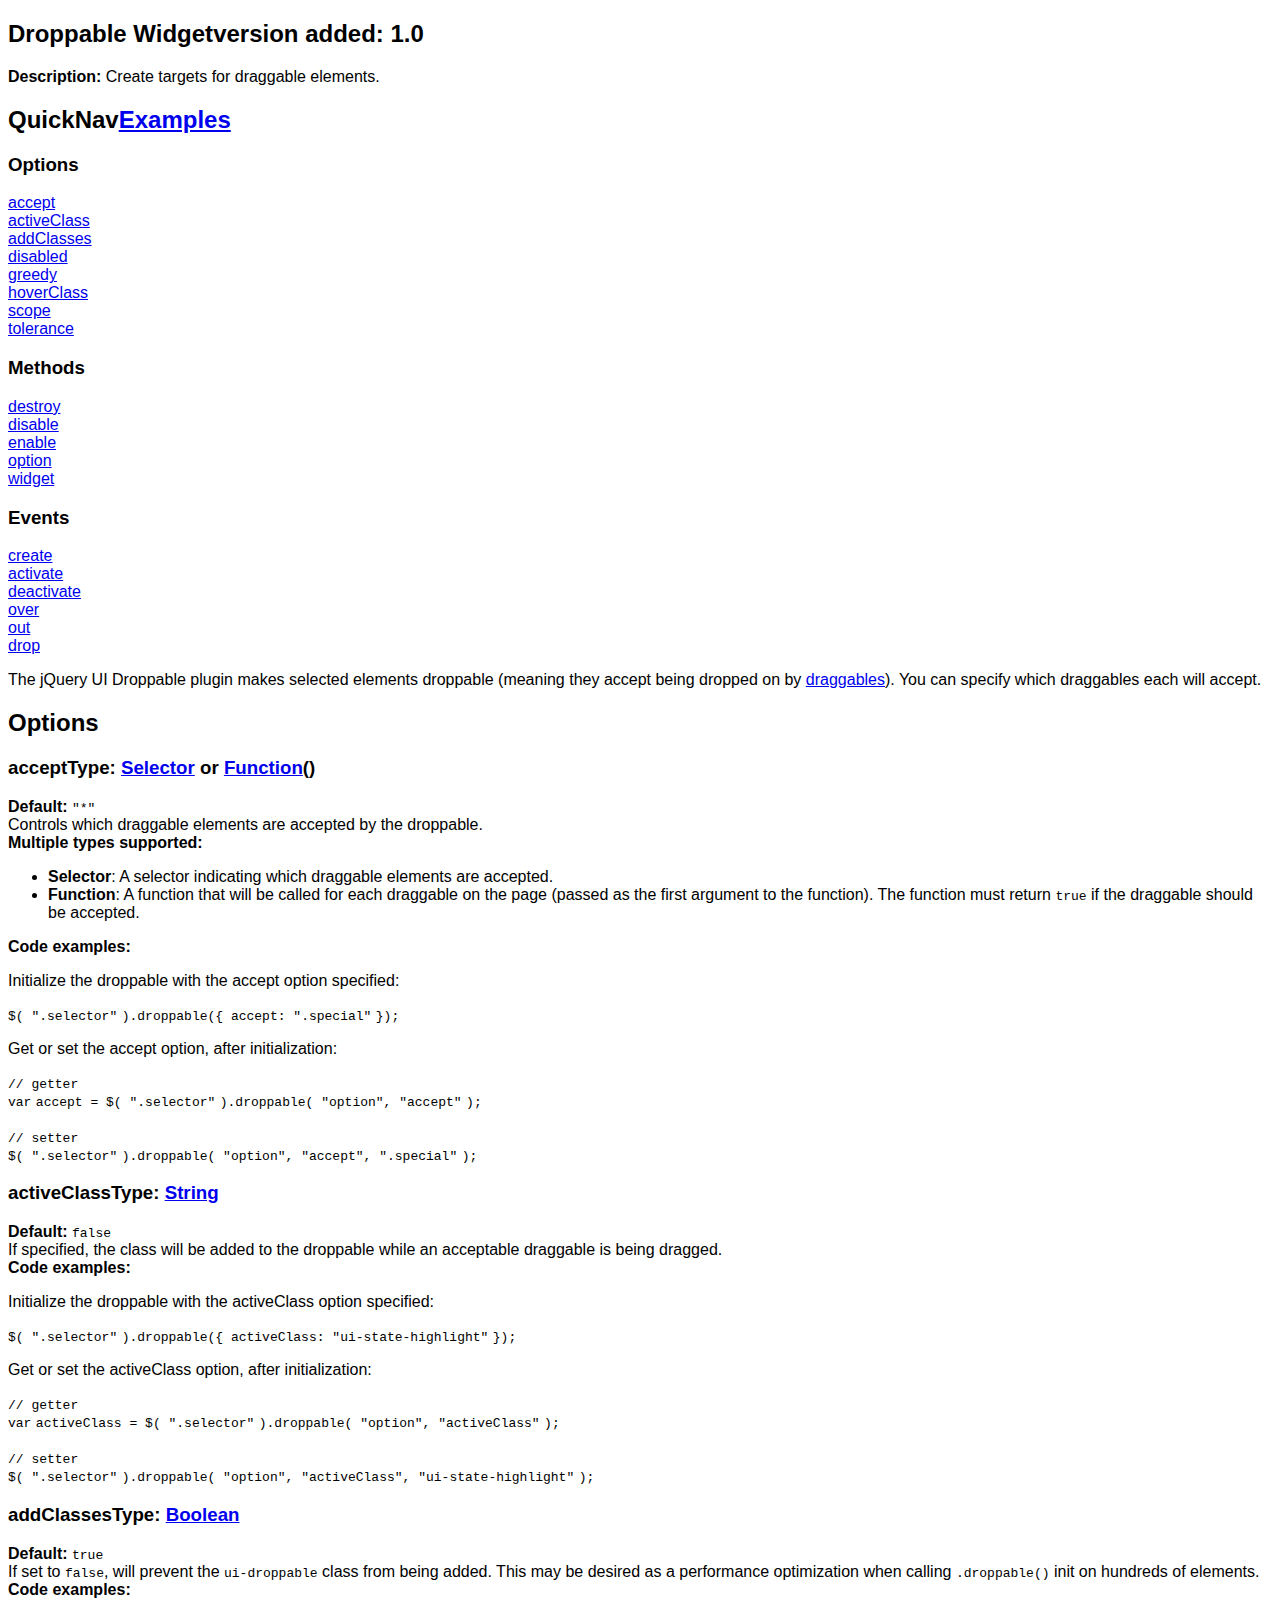
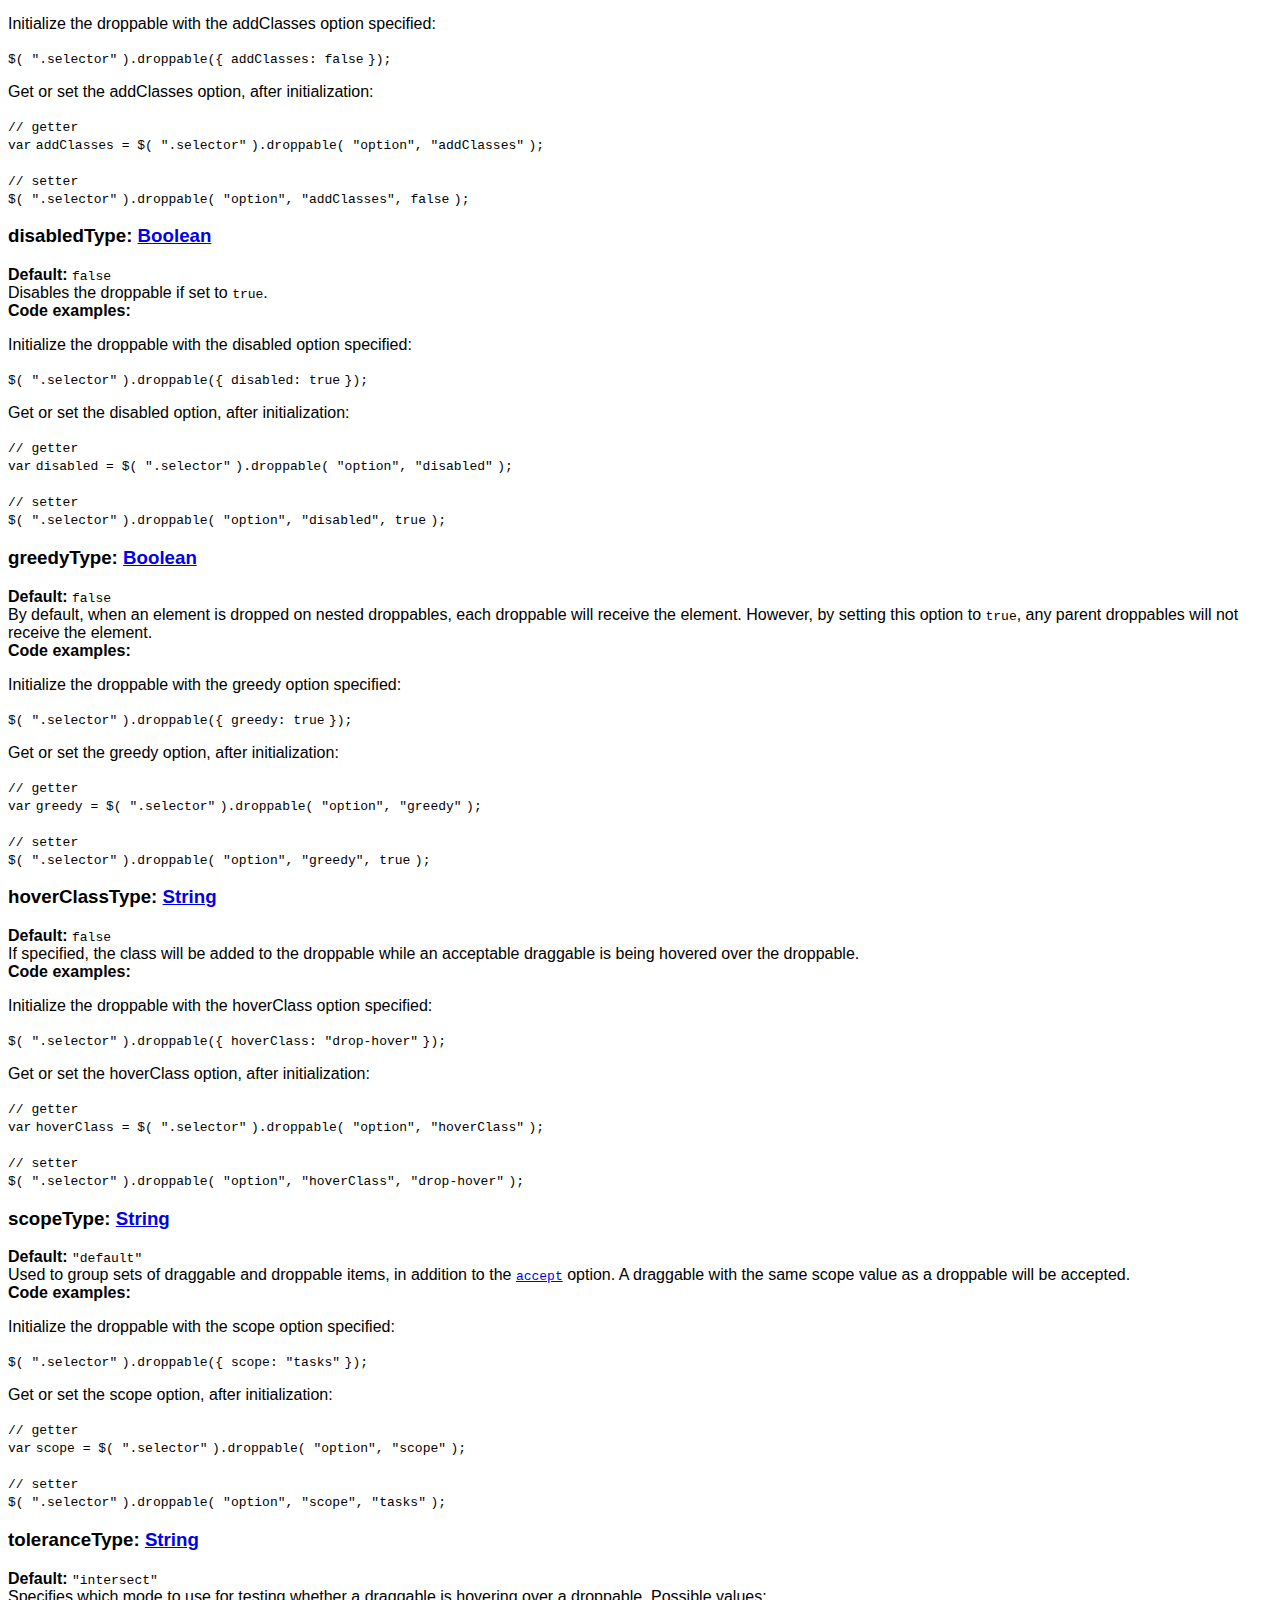
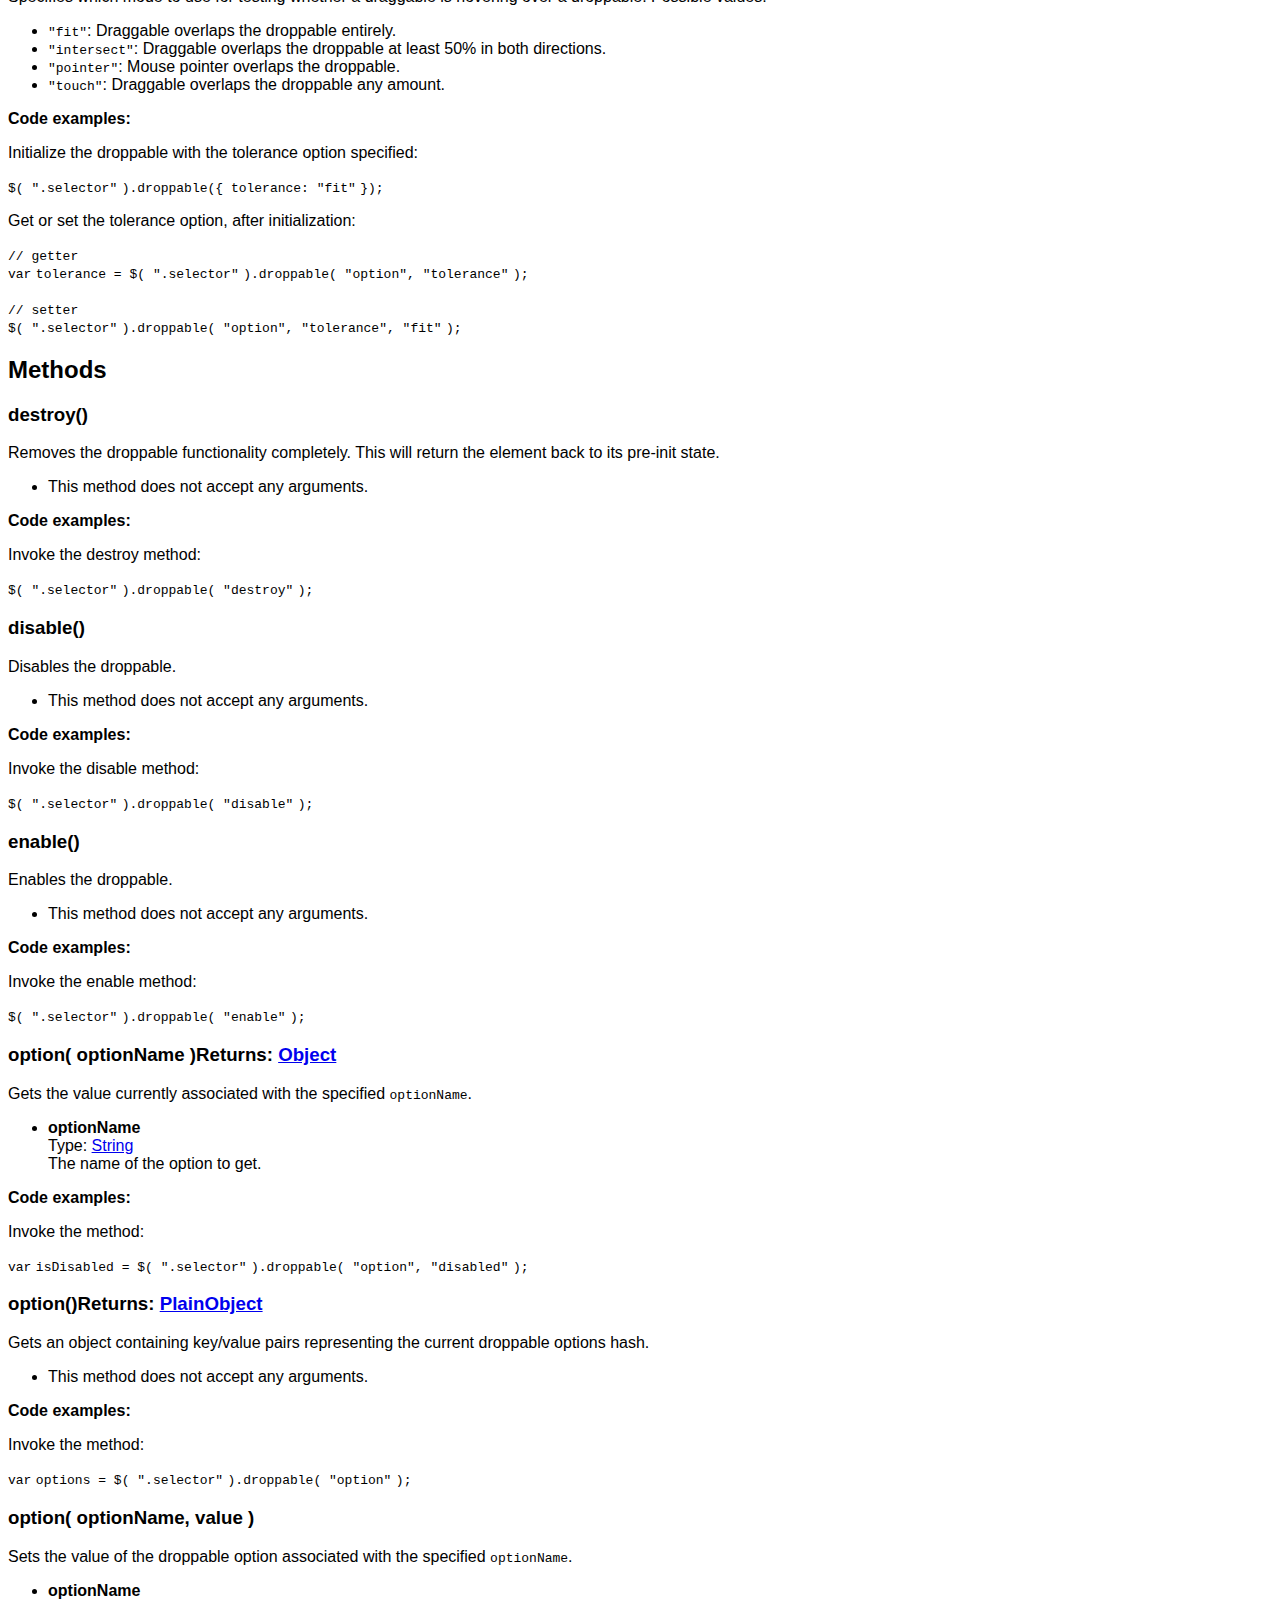
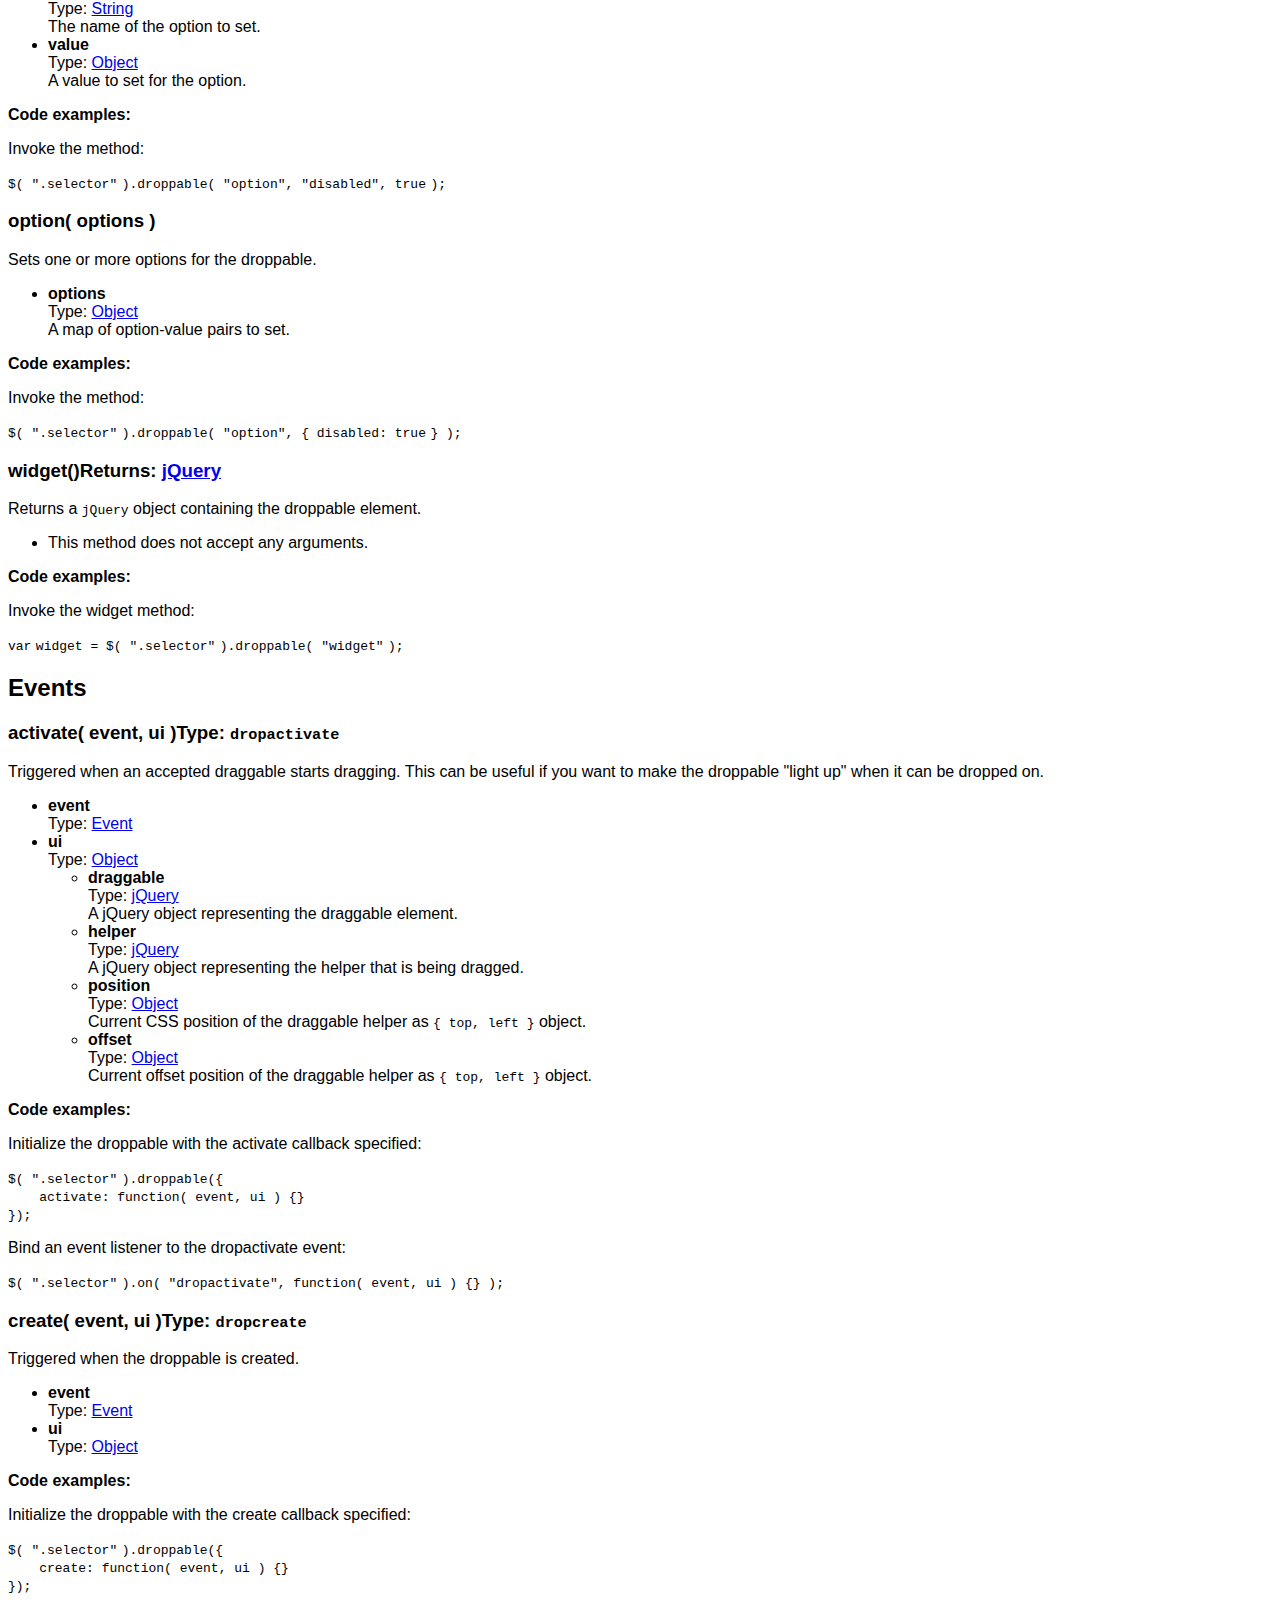
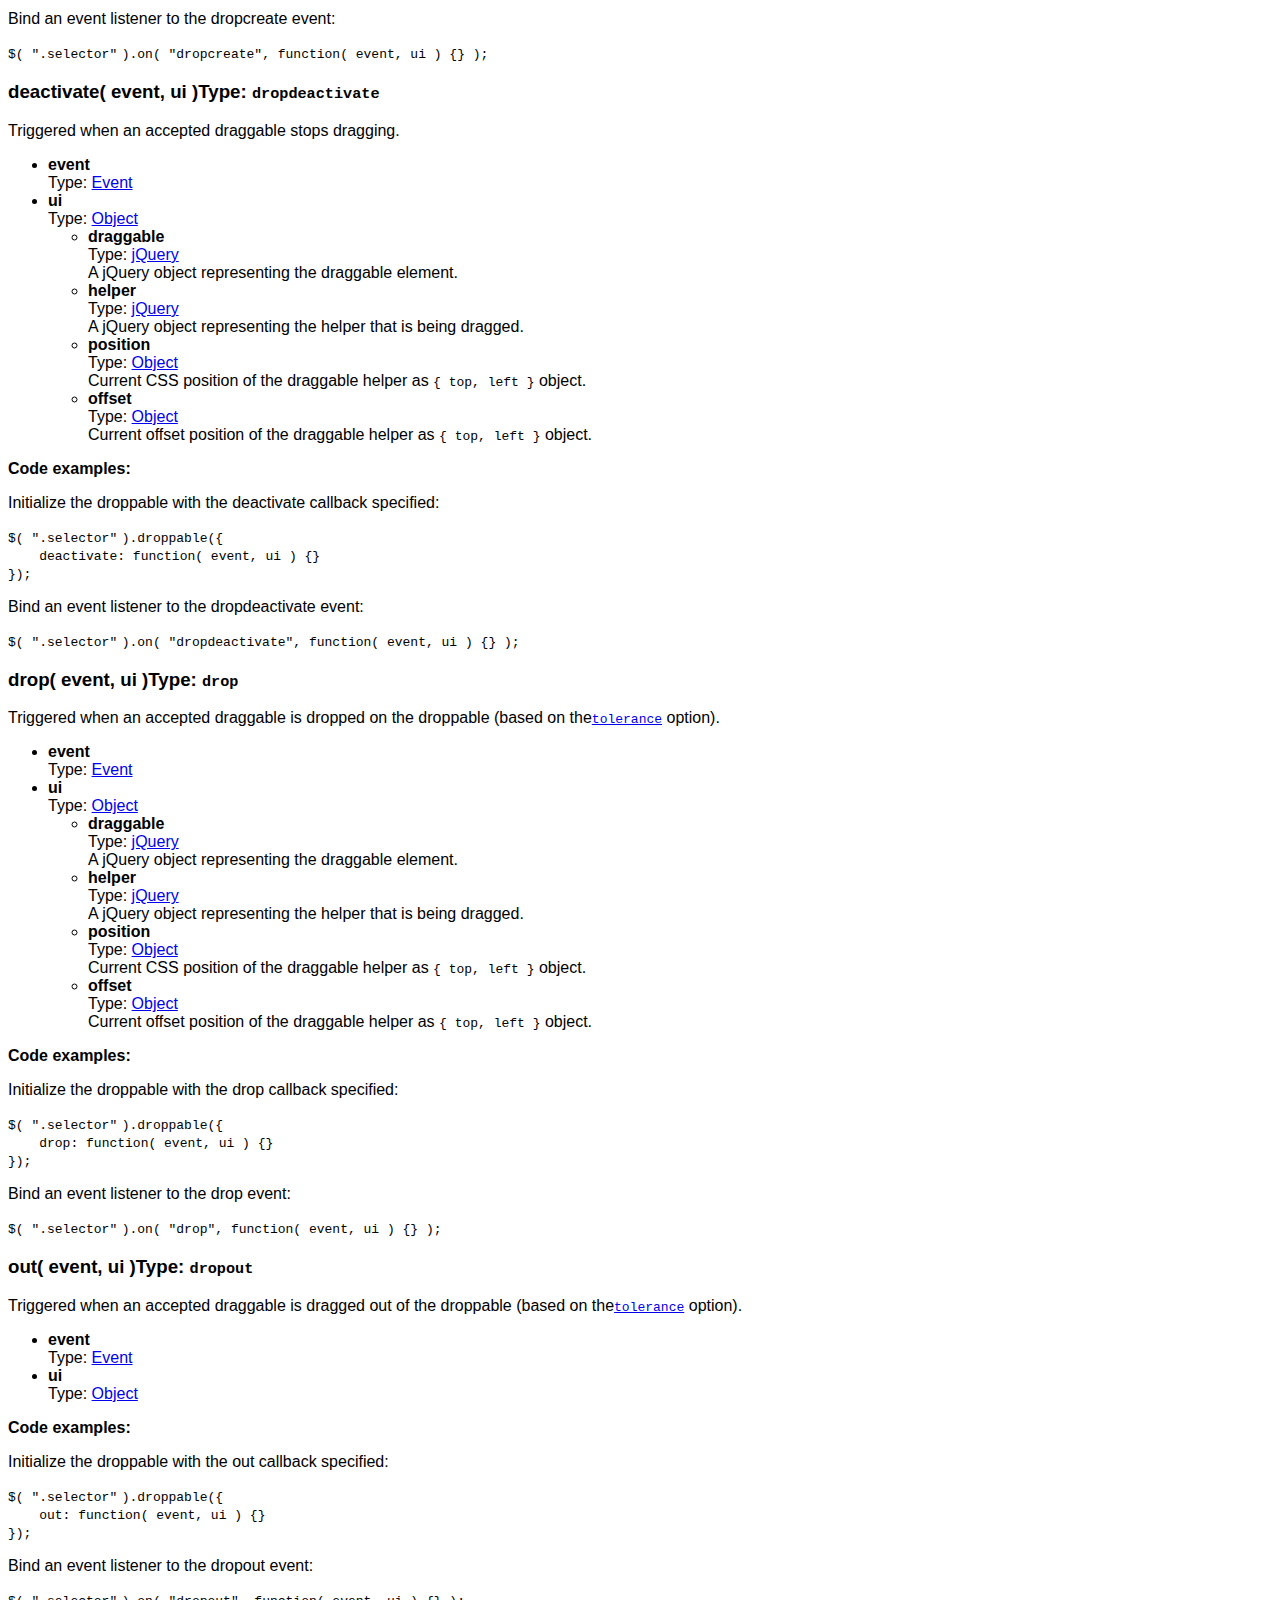
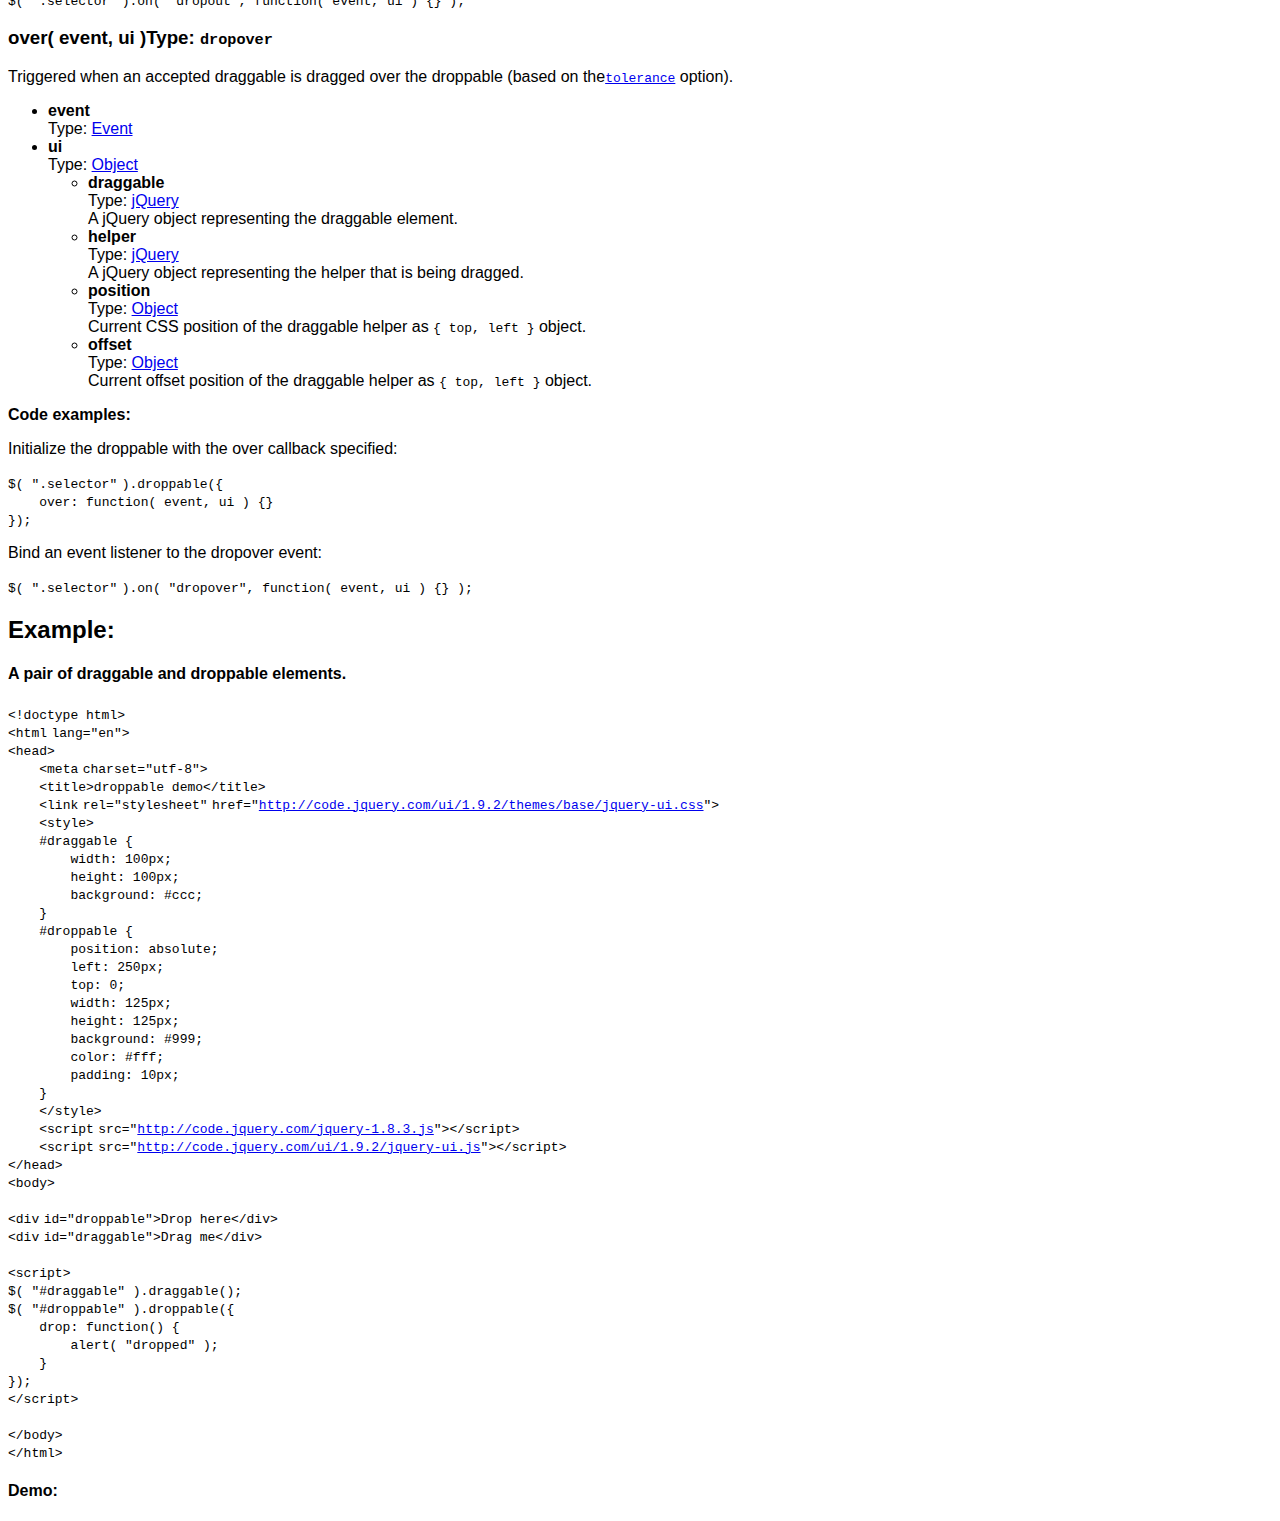
<file: jquery-ui/development-bundle/docs/droppable.html>
<!doctype html>
<html lang="en">
<head>
	<meta charset="utf-8">
	<title>jQuery UI droppable documentation</title>

	<style>
	body {
		font-family: "Trebuchet MS", "Arial", "Helvetica", "Verdana", "sans-serif"
	}
	.gutter {
		display: none;
	}
	</style>
</head>
<body>

<script>{
		"title":
			"Droppable Widget",
		"excerpt":
			"Create targets for draggable elements.",
		"termSlugs": {
			"category": [
				"interactions"
			]
		}
	}</script><article id="droppable1" class="entry widget"><h2 class="section-title">
<span>Droppable Widget</span><span class="version-details">version added: 1.0</span>
</h2>
<div class="entry-wrapper">
<p class="desc"><strong>Description: </strong>Create targets for draggable elements.</p>
<section id="quick-nav"><header><h2>QuickNav<a href="#entry-examples">Examples</a>
</h2></header><div class="quick-nav-section">
<h3>Options</h3>
<div><a href="#option-accept">accept</a></div>
<div><a href="#option-activeClass">activeClass</a></div>
<div><a href="#option-addClasses">addClasses</a></div>
<div><a href="#option-disabled">disabled</a></div>
<div><a href="#option-greedy">greedy</a></div>
<div><a href="#option-hoverClass">hoverClass</a></div>
<div><a href="#option-scope">scope</a></div>
<div><a href="#option-tolerance">tolerance</a></div>
</div>
<div class="quick-nav-section">
<h3>Methods</h3>
<div><a href="#method-destroy">destroy</a></div>
<div><a href="#method-disable">disable</a></div>
<div><a href="#method-enable">enable</a></div>
<div><a href="#method-option">option</a></div>
<div><a href="#method-widget">widget</a></div>
</div>
<div class="quick-nav-section">
<h3>Events</h3>
<div><a href="#event-create">create</a></div>
<div><a href="#event-activate">activate</a></div>
<div><a href="#event-deactivate">deactivate</a></div>
<div><a href="#event-over">over</a></div>
<div><a href="#event-out">out</a></div>
<div><a href="#event-drop">drop</a></div>
</div></section><div class="longdesc" id="entry-longdesc">
		<p>The jQuery UI Droppable plugin makes selected elements droppable (meaning they accept being dropped on by <a href="/draggable/">draggables</a>). You can specify which draggables each will accept.</p>
	</div>
<section id="options"><header><h2 class="underline">Options</h2></header><div id="option-accept" class="api-item first-item">
<h3>accept<span class="option-type"><strong>Type: </strong><a href="http://api.jquery.com/Types#Selector">Selector</a> or <a href="http://api.jquery.com/Types/#Function">Function</a>()</span>
</h3>
<div class="default">
<strong>Default: </strong><code>"*"</code>
</div>
<div>Controls which draggable elements are accepted by the droppable.</div>
<strong>Multiple types supported:</strong><ul>
<li>
<strong>Selector</strong>: A selector indicating which draggable elements are accepted.</li>
<li>
<strong>Function</strong>: A function that will be called for each draggable on the page (passed as the first argument to the function). The function must return <code>true</code> if the draggable should be accepted.</li>
</ul>
<strong>Code examples:</strong><p>Initialize the droppable with the accept option specified:</p>
<div class="syntaxhighlighter nogutter  "><table border="0" cellpadding="0" cellspacing="0"><tbody><tr><td class="code"><div class="container"><div class="line number1 index0 alt2"><code class="plain">$( </code><code class="string">".selector"</code> <code class="plain">).droppable({ accept: </code><code class="string">".special"</code> <code class="plain">});</code></div></div></td></tr></tbody></table></div>
<p>Get or set the accept option, after initialization:</p>
<div class="syntaxhighlighter nogutter  "><table border="0" cellpadding="0" cellspacing="0"><tbody><tr><td class="code"><div class="container"><div class="line number1 index0 alt2"><code class="comments">// getter</code></div><div class="line number2 index1 alt1"><code class="keyword">var</code> <code class="plain">accept = $( </code><code class="string">".selector"</code> <code class="plain">).droppable( </code><code class="string">"option"</code><code class="plain">, </code><code class="string">"accept"</code> <code class="plain">);</code></div><div class="line number3 index2 alt2">&nbsp;</div><div class="line number4 index3 alt1"><code class="comments">// setter</code></div><div class="line number5 index4 alt2"><code class="plain">$( </code><code class="string">".selector"</code> <code class="plain">).droppable( </code><code class="string">"option"</code><code class="plain">, </code><code class="string">"accept"</code><code class="plain">, </code><code class="string">".special"</code> <code class="plain">);</code></div></div></td></tr></tbody></table></div>
</div>
<div id="option-activeClass" class="api-item">
<h3>activeClass<span class="option-type"><strong>Type: </strong><a href="http://api.jquery.com/Types#String">String</a></span>
</h3>
<div class="default">
<strong>Default: </strong><code>false</code>
</div>
<div>If specified, the class will be added to the droppable while an acceptable draggable is being dragged.</div>
<strong>Code examples:</strong><p>Initialize the droppable with the activeClass option specified:</p>
<div class="syntaxhighlighter nogutter  "><table border="0" cellpadding="0" cellspacing="0"><tbody><tr><td class="code"><div class="container"><div class="line number1 index0 alt2"><code class="plain">$( </code><code class="string">".selector"</code> <code class="plain">).droppable({ activeClass: </code><code class="string">"ui-state-highlight"</code> <code class="plain">});</code></div></div></td></tr></tbody></table></div>
<p>Get or set the activeClass option, after initialization:</p>
<div class="syntaxhighlighter nogutter  "><table border="0" cellpadding="0" cellspacing="0"><tbody><tr><td class="code"><div class="container"><div class="line number1 index0 alt2"><code class="comments">// getter</code></div><div class="line number2 index1 alt1"><code class="keyword">var</code> <code class="plain">activeClass = $( </code><code class="string">".selector"</code> <code class="plain">).droppable( </code><code class="string">"option"</code><code class="plain">, </code><code class="string">"activeClass"</code> <code class="plain">);</code></div><div class="line number3 index2 alt2">&nbsp;</div><div class="line number4 index3 alt1"><code class="comments">// setter</code></div><div class="line number5 index4 alt2"><code class="plain">$( </code><code class="string">".selector"</code> <code class="plain">).droppable( </code><code class="string">"option"</code><code class="plain">, </code><code class="string">"activeClass"</code><code class="plain">, </code><code class="string">"ui-state-highlight"</code> <code class="plain">);</code></div></div></td></tr></tbody></table></div>
</div>
<div id="option-addClasses" class="api-item">
<h3>addClasses<span class="option-type"><strong>Type: </strong><a href="http://api.jquery.com/Types#Boolean">Boolean</a></span>
</h3>
<div class="default">
<strong>Default: </strong><code>true</code>
</div>
<div>If set to <code>false</code>, will prevent the <code>ui-droppable</code> class from being added. This may be desired as a performance optimization when calling <code>.droppable()</code> init on hundreds of elements.</div>
<strong>Code examples:</strong><p>Initialize the droppable with the addClasses option specified:</p>
<div class="syntaxhighlighter nogutter  "><table border="0" cellpadding="0" cellspacing="0"><tbody><tr><td class="code"><div class="container"><div class="line number1 index0 alt2"><code class="plain">$( </code><code class="string">".selector"</code> <code class="plain">).droppable({ addClasses: </code><code class="keyword">false</code> <code class="plain">});</code></div></div></td></tr></tbody></table></div>
<p>Get or set the addClasses option, after initialization:</p>
<div class="syntaxhighlighter nogutter  "><table border="0" cellpadding="0" cellspacing="0"><tbody><tr><td class="code"><div class="container"><div class="line number1 index0 alt2"><code class="comments">// getter</code></div><div class="line number2 index1 alt1"><code class="keyword">var</code> <code class="plain">addClasses = $( </code><code class="string">".selector"</code> <code class="plain">).droppable( </code><code class="string">"option"</code><code class="plain">, </code><code class="string">"addClasses"</code> <code class="plain">);</code></div><div class="line number3 index2 alt2">&nbsp;</div><div class="line number4 index3 alt1"><code class="comments">// setter</code></div><div class="line number5 index4 alt2"><code class="plain">$( </code><code class="string">".selector"</code> <code class="plain">).droppable( </code><code class="string">"option"</code><code class="plain">, </code><code class="string">"addClasses"</code><code class="plain">, </code><code class="keyword">false</code> <code class="plain">);</code></div></div></td></tr></tbody></table></div>
</div>
<div id="option-disabled" class="api-item">
<h3>disabled<span class="option-type"><strong>Type: </strong><a href="http://api.jquery.com/Types#Boolean">Boolean</a></span>
</h3>
<div class="default">
<strong>Default: </strong><code>false</code>
</div>
<div>Disables the droppable if set to <code>true</code>.</div>
<strong>Code examples:</strong><p>Initialize the droppable with the disabled option specified:</p>
<div class="syntaxhighlighter nogutter  "><table border="0" cellpadding="0" cellspacing="0"><tbody><tr><td class="code"><div class="container"><div class="line number1 index0 alt2"><code class="plain">$( </code><code class="string">".selector"</code> <code class="plain">).droppable({ disabled: </code><code class="keyword">true</code> <code class="plain">});</code></div></div></td></tr></tbody></table></div>
<p>Get or set the disabled option, after initialization:</p>
<div class="syntaxhighlighter nogutter  "><table border="0" cellpadding="0" cellspacing="0"><tbody><tr><td class="code"><div class="container"><div class="line number1 index0 alt2"><code class="comments">// getter</code></div><div class="line number2 index1 alt1"><code class="keyword">var</code> <code class="plain">disabled = $( </code><code class="string">".selector"</code> <code class="plain">).droppable( </code><code class="string">"option"</code><code class="plain">, </code><code class="string">"disabled"</code> <code class="plain">);</code></div><div class="line number3 index2 alt2">&nbsp;</div><div class="line number4 index3 alt1"><code class="comments">// setter</code></div><div class="line number5 index4 alt2"><code class="plain">$( </code><code class="string">".selector"</code> <code class="plain">).droppable( </code><code class="string">"option"</code><code class="plain">, </code><code class="string">"disabled"</code><code class="plain">, </code><code class="keyword">true</code> <code class="plain">);</code></div></div></td></tr></tbody></table></div>
</div>
<div id="option-greedy" class="api-item">
<h3>greedy<span class="option-type"><strong>Type: </strong><a href="http://api.jquery.com/Types#Boolean">Boolean</a></span>
</h3>
<div class="default">
<strong>Default: </strong><code>false</code>
</div>
<div>By default, when an element is dropped on nested droppables, each droppable will receive the element. However, by setting this option to <code>true</code>, any parent droppables will not receive the element.</div>
<strong>Code examples:</strong><p>Initialize the droppable with the greedy option specified:</p>
<div class="syntaxhighlighter nogutter  "><table border="0" cellpadding="0" cellspacing="0"><tbody><tr><td class="code"><div class="container"><div class="line number1 index0 alt2"><code class="plain">$( </code><code class="string">".selector"</code> <code class="plain">).droppable({ greedy: </code><code class="keyword">true</code> <code class="plain">});</code></div></div></td></tr></tbody></table></div>
<p>Get or set the greedy option, after initialization:</p>
<div class="syntaxhighlighter nogutter  "><table border="0" cellpadding="0" cellspacing="0"><tbody><tr><td class="code"><div class="container"><div class="line number1 index0 alt2"><code class="comments">// getter</code></div><div class="line number2 index1 alt1"><code class="keyword">var</code> <code class="plain">greedy = $( </code><code class="string">".selector"</code> <code class="plain">).droppable( </code><code class="string">"option"</code><code class="plain">, </code><code class="string">"greedy"</code> <code class="plain">);</code></div><div class="line number3 index2 alt2">&nbsp;</div><div class="line number4 index3 alt1"><code class="comments">// setter</code></div><div class="line number5 index4 alt2"><code class="plain">$( </code><code class="string">".selector"</code> <code class="plain">).droppable( </code><code class="string">"option"</code><code class="plain">, </code><code class="string">"greedy"</code><code class="plain">, </code><code class="keyword">true</code> <code class="plain">);</code></div></div></td></tr></tbody></table></div>
</div>
<div id="option-hoverClass" class="api-item">
<h3>hoverClass<span class="option-type"><strong>Type: </strong><a href="http://api.jquery.com/Types#String">String</a></span>
</h3>
<div class="default">
<strong>Default: </strong><code>false</code>
</div>
<div>If specified, the class will be added to the droppable while an acceptable draggable is being hovered over the droppable.</div>
<strong>Code examples:</strong><p>Initialize the droppable with the hoverClass option specified:</p>
<div class="syntaxhighlighter nogutter  "><table border="0" cellpadding="0" cellspacing="0"><tbody><tr><td class="code"><div class="container"><div class="line number1 index0 alt2"><code class="plain">$( </code><code class="string">".selector"</code> <code class="plain">).droppable({ hoverClass: </code><code class="string">"drop-hover"</code> <code class="plain">});</code></div></div></td></tr></tbody></table></div>
<p>Get or set the hoverClass option, after initialization:</p>
<div class="syntaxhighlighter nogutter  "><table border="0" cellpadding="0" cellspacing="0"><tbody><tr><td class="code"><div class="container"><div class="line number1 index0 alt2"><code class="comments">// getter</code></div><div class="line number2 index1 alt1"><code class="keyword">var</code> <code class="plain">hoverClass = $( </code><code class="string">".selector"</code> <code class="plain">).droppable( </code><code class="string">"option"</code><code class="plain">, </code><code class="string">"hoverClass"</code> <code class="plain">);</code></div><div class="line number3 index2 alt2">&nbsp;</div><div class="line number4 index3 alt1"><code class="comments">// setter</code></div><div class="line number5 index4 alt2"><code class="plain">$( </code><code class="string">".selector"</code> <code class="plain">).droppable( </code><code class="string">"option"</code><code class="plain">, </code><code class="string">"hoverClass"</code><code class="plain">, </code><code class="string">"drop-hover"</code> <code class="plain">);</code></div></div></td></tr></tbody></table></div>
</div>
<div id="option-scope" class="api-item">
<h3>scope<span class="option-type"><strong>Type: </strong><a href="http://api.jquery.com/Types#String">String</a></span>
</h3>
<div class="default">
<strong>Default: </strong><code>"default"</code>
</div>
<div>Used to group sets of draggable and droppable items, in addition to the <a href="#option-accept"><code>accept</code></a> option. A draggable with the same scope value as a droppable will be accepted.</div>
<strong>Code examples:</strong><p>Initialize the droppable with the scope option specified:</p>
<div class="syntaxhighlighter nogutter  "><table border="0" cellpadding="0" cellspacing="0"><tbody><tr><td class="code"><div class="container"><div class="line number1 index0 alt2"><code class="plain">$( </code><code class="string">".selector"</code> <code class="plain">).droppable({ scope: </code><code class="string">"tasks"</code> <code class="plain">});</code></div></div></td></tr></tbody></table></div>
<p>Get or set the scope option, after initialization:</p>
<div class="syntaxhighlighter nogutter  "><table border="0" cellpadding="0" cellspacing="0"><tbody><tr><td class="code"><div class="container"><div class="line number1 index0 alt2"><code class="comments">// getter</code></div><div class="line number2 index1 alt1"><code class="keyword">var</code> <code class="plain">scope = $( </code><code class="string">".selector"</code> <code class="plain">).droppable( </code><code class="string">"option"</code><code class="plain">, </code><code class="string">"scope"</code> <code class="plain">);</code></div><div class="line number3 index2 alt2">&nbsp;</div><div class="line number4 index3 alt1"><code class="comments">// setter</code></div><div class="line number5 index4 alt2"><code class="plain">$( </code><code class="string">".selector"</code> <code class="plain">).droppable( </code><code class="string">"option"</code><code class="plain">, </code><code class="string">"scope"</code><code class="plain">, </code><code class="string">"tasks"</code> <code class="plain">);</code></div></div></td></tr></tbody></table></div>
</div>
<div id="option-tolerance" class="api-item">
<h3>tolerance<span class="option-type"><strong>Type: </strong><a href="http://api.jquery.com/Types#String">String</a></span>
</h3>
<div class="default">
<strong>Default: </strong><code>"intersect"</code>
</div>
<div>
				Specifies which mode to use for testing whether a draggable is hovering over a droppable. Possible values:
				<ul>
					<li>
<code>"fit"</code>: Draggable overlaps the droppable entirely.</li>
					<li>
<code>"intersect"</code>: Draggable overlaps the droppable at least 50% in both directions.</li>
					<li>
<code>"pointer"</code>: Mouse pointer overlaps the droppable.</li>
					<li>
<code>"touch"</code>: Draggable overlaps the droppable any amount.</li>
				</ul>
			</div>
<strong>Code examples:</strong><p>Initialize the droppable with the tolerance option specified:</p>
<div class="syntaxhighlighter nogutter  "><table border="0" cellpadding="0" cellspacing="0"><tbody><tr><td class="code"><div class="container"><div class="line number1 index0 alt2"><code class="plain">$( </code><code class="string">".selector"</code> <code class="plain">).droppable({ tolerance: </code><code class="string">"fit"</code> <code class="plain">});</code></div></div></td></tr></tbody></table></div>
<p>Get or set the tolerance option, after initialization:</p>
<div class="syntaxhighlighter nogutter  "><table border="0" cellpadding="0" cellspacing="0"><tbody><tr><td class="code"><div class="container"><div class="line number1 index0 alt2"><code class="comments">// getter</code></div><div class="line number2 index1 alt1"><code class="keyword">var</code> <code class="plain">tolerance = $( </code><code class="string">".selector"</code> <code class="plain">).droppable( </code><code class="string">"option"</code><code class="plain">, </code><code class="string">"tolerance"</code> <code class="plain">);</code></div><div class="line number3 index2 alt2">&nbsp;</div><div class="line number4 index3 alt1"><code class="comments">// setter</code></div><div class="line number5 index4 alt2"><code class="plain">$( </code><code class="string">".selector"</code> <code class="plain">).droppable( </code><code class="string">"option"</code><code class="plain">, </code><code class="string">"tolerance"</code><code class="plain">, </code><code class="string">"fit"</code> <code class="plain">);</code></div></div></td></tr></tbody></table></div>
</div></section><section id="methods"><header><h2 class="underline">Methods</h2></header><div id="method-destroy"><div class="api-item first-item">
<h3>destroy()</h3>
<div>
		Removes the droppable functionality completely. This will return the element back to its pre-init state.
	</div>
<ul><li><div class="null-signature">This method does not accept any arguments.</div></li></ul>
<div>
<strong>Code examples:</strong><p>Invoke the destroy method:</p>
<div class="syntaxhighlighter nogutter  "><table border="0" cellpadding="0" cellspacing="0"><tbody><tr><td class="code"><div class="container"><div class="line number1 index0 alt2"><code class="plain">$( </code><code class="string">".selector"</code> <code class="plain">).droppable( </code><code class="string">"destroy"</code> <code class="plain">);</code></div></div></td></tr></tbody></table></div>
</div>
</div></div>
<div id="method-disable"><div class="api-item">
<h3>disable()</h3>
<div>
		Disables the droppable.
	</div>
<ul><li><div class="null-signature">This method does not accept any arguments.</div></li></ul>
<div>
<strong>Code examples:</strong><p>Invoke the disable method:</p>
<div class="syntaxhighlighter nogutter  "><table border="0" cellpadding="0" cellspacing="0"><tbody><tr><td class="code"><div class="container"><div class="line number1 index0 alt2"><code class="plain">$( </code><code class="string">".selector"</code> <code class="plain">).droppable( </code><code class="string">"disable"</code> <code class="plain">);</code></div></div></td></tr></tbody></table></div>
</div>
</div></div>
<div id="method-enable"><div class="api-item">
<h3>enable()</h3>
<div>
		Enables the droppable.
	</div>
<ul><li><div class="null-signature">This method does not accept any arguments.</div></li></ul>
<div>
<strong>Code examples:</strong><p>Invoke the enable method:</p>
<div class="syntaxhighlighter nogutter  "><table border="0" cellpadding="0" cellspacing="0"><tbody><tr><td class="code"><div class="container"><div class="line number1 index0 alt2"><code class="plain">$( </code><code class="string">".selector"</code> <code class="plain">).droppable( </code><code class="string">"enable"</code> <code class="plain">);</code></div></div></td></tr></tbody></table></div>
</div>
</div></div>
<div id="method-option">
<div class="api-item">
<h3>option( optionName )<span class="returns">Returns: <a href="http://api.jquery.com/Types#Object">Object</a></span>
</h3>
<div>Gets the value currently associated with the specified <code>optionName</code>.</div>
<ul><li>
<div><strong>optionName</strong></div>
<div>Type: <a href="http://api.jquery.com/Types#String">String</a>
</div>
<div>The name of the option to get.</div>
</li></ul>
<div>
<strong>Code examples:</strong><p>Invoke the  method:</p>
<div class="syntaxhighlighter nogutter  "><table border="0" cellpadding="0" cellspacing="0"><tbody><tr><td class="code"><div class="container"><div class="line number1 index0 alt2"><code class="keyword">var</code> <code class="plain">isDisabled = $( </code><code class="string">".selector"</code> <code class="plain">).droppable( </code><code class="string">"option"</code><code class="plain">, </code><code class="string">"disabled"</code> <code class="plain">);</code></div></div></td></tr></tbody></table></div>
</div>
</div>
<div class="api-item">
<h3>option()<span class="returns">Returns: <a href="http://api.jquery.com/Types#PlainObject">PlainObject</a></span>
</h3>
<div>Gets an object containing key/value pairs representing the current droppable options hash.</div>
<ul><li><div class="null-signature">This method does not accept any arguments.</div></li></ul>
<div>
<strong>Code examples:</strong><p>Invoke the  method:</p>
<div class="syntaxhighlighter nogutter  "><table border="0" cellpadding="0" cellspacing="0"><tbody><tr><td class="code"><div class="container"><div class="line number1 index0 alt2"><code class="keyword">var</code> <code class="plain">options = $( </code><code class="string">".selector"</code> <code class="plain">).droppable( </code><code class="string">"option"</code> <code class="plain">);</code></div></div></td></tr></tbody></table></div>
</div>
</div>
<div class="api-item">
<h3>option( optionName, value )</h3>
<div>Sets the value of the droppable option associated with the specified <code>optionName</code>.</div>
<ul>
<li>
<div><strong>optionName</strong></div>
<div>Type: <a href="http://api.jquery.com/Types#String">String</a>
</div>
<div>The name of the option to set.</div>
</li>
<li>
<div><strong>value</strong></div>
<div>Type: <a href="http://api.jquery.com/Types#Object">Object</a>
</div>
<div>A value to set for the option.</div>
</li>
</ul>
<div>
<strong>Code examples:</strong><p>Invoke the  method:</p>
<div class="syntaxhighlighter nogutter  "><table border="0" cellpadding="0" cellspacing="0"><tbody><tr><td class="code"><div class="container"><div class="line number1 index0 alt2"><code class="plain">$( </code><code class="string">".selector"</code> <code class="plain">).droppable( </code><code class="string">"option"</code><code class="plain">, </code><code class="string">"disabled"</code><code class="plain">, </code><code class="keyword">true</code> <code class="plain">);</code></div></div></td></tr></tbody></table></div>
</div>
</div>
<div class="api-item">
<h3>option( options )</h3>
<div>Sets one or more options for the droppable.</div>
<ul><li>
<div><strong>options</strong></div>
<div>Type: <a href="http://api.jquery.com/Types#Object">Object</a>
</div>
<div>A map of option-value pairs to set.</div>
</li></ul>
<div>
<strong>Code examples:</strong><p>Invoke the  method:</p>
<div class="syntaxhighlighter nogutter  "><table border="0" cellpadding="0" cellspacing="0"><tbody><tr><td class="code"><div class="container"><div class="line number1 index0 alt2"><code class="plain">$( </code><code class="string">".selector"</code> <code class="plain">).droppable( </code><code class="string">"option"</code><code class="plain">, { disabled: </code><code class="keyword">true</code> <code class="plain">} );</code></div></div></td></tr></tbody></table></div>
</div>
</div>
</div>
<div id="method-widget"><div class="api-item">
<h3>widget()<span class="returns">Returns: <a href="http://api.jquery.com/Types#jQuery">jQuery</a></span>
</h3>
<div>
		Returns a <code>jQuery</code> object containing the droppable element.
	</div>
<ul><li><div class="null-signature">This method does not accept any arguments.</div></li></ul>
<div>
<strong>Code examples:</strong><p>Invoke the widget method:</p>
<div class="syntaxhighlighter nogutter  "><table border="0" cellpadding="0" cellspacing="0"><tbody><tr><td class="code"><div class="container"><div class="line number1 index0 alt2"><code class="keyword">var</code> <code class="plain">widget = $( </code><code class="string">".selector"</code> <code class="plain">).droppable( </code><code class="string">"widget"</code> <code class="plain">);</code></div></div></td></tr></tbody></table></div>
</div>
</div></div></section><section id="events"><header><h2 class="underline">Events</h2></header><div id="event-activate" class="api-item first-item">
<h3>activate( event, ui )<span class="returns">Type: <code>dropactivate</code></span>
</h3>
<div>Triggered when an accepted draggable starts dragging. This can be useful if you want to make the droppable "light up" when it can be dropped on.</div>
<ul>
<li>
<div><strong>event</strong></div>
<div>Type: <a href="http://api.jquery.com/Types#Event">Event</a>
</div>
<div></div>
</li>
<li>
<div><strong>ui</strong></div>
<div>Type: <a href="http://api.jquery.com/Types#Object">Object</a>
</div>
<div></div>
<ul>
<li>
<div><strong>draggable</strong></div>
<div>Type: <a href="http://api.jquery.com/Types#jQuery">jQuery</a>
</div>
<div>A jQuery object representing the draggable element.</div>
</li>
<li>
<div><strong>helper</strong></div>
<div>Type: <a href="http://api.jquery.com/Types#jQuery">jQuery</a>
</div>
<div>A jQuery object representing the helper that is being dragged.</div>
</li>
<li>
<div><strong>position</strong></div>
<div>Type: <a href="http://api.jquery.com/Types#Object">Object</a>
</div>
<div>Current CSS position of the draggable helper as <code>{ top, left }</code> object.</div>
</li>
<li>
<div><strong>offset</strong></div>
<div>Type: <a href="http://api.jquery.com/Types#Object">Object</a>
</div>
<div>Current offset position of the draggable helper as <code>{ top, left }</code> object.</div>
</li>
</ul>
</li>
</ul>
<div>
<strong>Code examples:</strong><p>Initialize the droppable with the activate callback specified:</p>
<div class="syntaxhighlighter nogutter  "><table border="0" cellpadding="0" cellspacing="0"><tbody><tr><td class="code"><div class="container"><div class="line number1 index0 alt2"><code class="plain">$( </code><code class="string">".selector"</code> <code class="plain">).droppable({</code></div><div class="line number2 index1 alt1"><code class="undefined spaces">&nbsp;&nbsp;&nbsp;&nbsp;</code><code class="plain">activate: </code><code class="keyword">function</code><code class="plain">( event, ui ) {}</code></div><div class="line number3 index2 alt2"><code class="plain">});</code></div></div></td></tr></tbody></table></div>
<p>Bind an event listener to the dropactivate event:</p>
<div class="syntaxhighlighter nogutter  "><table border="0" cellpadding="0" cellspacing="0"><tbody><tr><td class="code"><div class="container"><div class="line number1 index0 alt2"><code class="plain">$( </code><code class="string">".selector"</code> <code class="plain">).on( </code><code class="string">"dropactivate"</code><code class="plain">, </code><code class="keyword">function</code><code class="plain">( event, ui ) {} );</code></div></div></td></tr></tbody></table></div>
</div>
</div>
<div id="event-create" class="api-item">
<h3>create( event, ui )<span class="returns">Type: <code>dropcreate</code></span>
</h3>
<div>
		Triggered when the droppable is created.
	</div>
<ul>
<li>
<div><strong>event</strong></div>
<div>Type: <a href="http://api.jquery.com/Types#Event">Event</a>
</div>
<div></div>
</li>
<li>
<div><strong>ui</strong></div>
<div>Type: <a href="http://api.jquery.com/Types#Object">Object</a>
</div>
<div></div>
</li>
</ul>
<div>
<strong>Code examples:</strong><p>Initialize the droppable with the create callback specified:</p>
<div class="syntaxhighlighter nogutter  "><table border="0" cellpadding="0" cellspacing="0"><tbody><tr><td class="code"><div class="container"><div class="line number1 index0 alt2"><code class="plain">$( </code><code class="string">".selector"</code> <code class="plain">).droppable({</code></div><div class="line number2 index1 alt1"><code class="undefined spaces">&nbsp;&nbsp;&nbsp;&nbsp;</code><code class="plain">create: </code><code class="keyword">function</code><code class="plain">( event, ui ) {}</code></div><div class="line number3 index2 alt2"><code class="plain">});</code></div></div></td></tr></tbody></table></div>
<p>Bind an event listener to the dropcreate event:</p>
<div class="syntaxhighlighter nogutter  "><table border="0" cellpadding="0" cellspacing="0"><tbody><tr><td class="code"><div class="container"><div class="line number1 index0 alt2"><code class="plain">$( </code><code class="string">".selector"</code> <code class="plain">).on( </code><code class="string">"dropcreate"</code><code class="plain">, </code><code class="keyword">function</code><code class="plain">( event, ui ) {} );</code></div></div></td></tr></tbody></table></div>
</div>
</div>
<div id="event-deactivate" class="api-item">
<h3>deactivate( event, ui )<span class="returns">Type: <code>dropdeactivate</code></span>
</h3>
<div>Triggered when an accepted draggable stops dragging.</div>
<ul>
<li>
<div><strong>event</strong></div>
<div>Type: <a href="http://api.jquery.com/Types#Event">Event</a>
</div>
<div></div>
</li>
<li>
<div><strong>ui</strong></div>
<div>Type: <a href="http://api.jquery.com/Types#Object">Object</a>
</div>
<div></div>
<ul>
<li>
<div><strong>draggable</strong></div>
<div>Type: <a href="http://api.jquery.com/Types#jQuery">jQuery</a>
</div>
<div>A jQuery object representing the draggable element.</div>
</li>
<li>
<div><strong>helper</strong></div>
<div>Type: <a href="http://api.jquery.com/Types#jQuery">jQuery</a>
</div>
<div>A jQuery object representing the helper that is being dragged.</div>
</li>
<li>
<div><strong>position</strong></div>
<div>Type: <a href="http://api.jquery.com/Types#Object">Object</a>
</div>
<div>Current CSS position of the draggable helper as <code>{ top, left }</code> object.</div>
</li>
<li>
<div><strong>offset</strong></div>
<div>Type: <a href="http://api.jquery.com/Types#Object">Object</a>
</div>
<div>Current offset position of the draggable helper as <code>{ top, left }</code> object.</div>
</li>
</ul>
</li>
</ul>
<div>
<strong>Code examples:</strong><p>Initialize the droppable with the deactivate callback specified:</p>
<div class="syntaxhighlighter nogutter  "><table border="0" cellpadding="0" cellspacing="0"><tbody><tr><td class="code"><div class="container"><div class="line number1 index0 alt2"><code class="plain">$( </code><code class="string">".selector"</code> <code class="plain">).droppable({</code></div><div class="line number2 index1 alt1"><code class="undefined spaces">&nbsp;&nbsp;&nbsp;&nbsp;</code><code class="plain">deactivate: </code><code class="keyword">function</code><code class="plain">( event, ui ) {}</code></div><div class="line number3 index2 alt2"><code class="plain">});</code></div></div></td></tr></tbody></table></div>
<p>Bind an event listener to the dropdeactivate event:</p>
<div class="syntaxhighlighter nogutter  "><table border="0" cellpadding="0" cellspacing="0"><tbody><tr><td class="code"><div class="container"><div class="line number1 index0 alt2"><code class="plain">$( </code><code class="string">".selector"</code> <code class="plain">).on( </code><code class="string">"dropdeactivate"</code><code class="plain">, </code><code class="keyword">function</code><code class="plain">( event, ui ) {} );</code></div></div></td></tr></tbody></table></div>
</div>
</div>
<div id="event-drop" class="api-item">
<h3>drop( event, ui )<span class="returns">Type: <code>drop</code></span>
</h3>
<div>Triggered when an accepted draggable is dropped on the droppable (based on the<a href="#option-tolerance"><code>tolerance</code></a> option).</div>
<ul>
<li>
<div><strong>event</strong></div>
<div>Type: <a href="http://api.jquery.com/Types#Event">Event</a>
</div>
<div></div>
</li>
<li>
<div><strong>ui</strong></div>
<div>Type: <a href="http://api.jquery.com/Types#Object">Object</a>
</div>
<div></div>
<ul>
<li>
<div><strong>draggable</strong></div>
<div>Type: <a href="http://api.jquery.com/Types#jQuery">jQuery</a>
</div>
<div>A jQuery object representing the draggable element.</div>
</li>
<li>
<div><strong>helper</strong></div>
<div>Type: <a href="http://api.jquery.com/Types#jQuery">jQuery</a>
</div>
<div>A jQuery object representing the helper that is being dragged.</div>
</li>
<li>
<div><strong>position</strong></div>
<div>Type: <a href="http://api.jquery.com/Types#Object">Object</a>
</div>
<div>Current CSS position of the draggable helper as <code>{ top, left }</code> object.</div>
</li>
<li>
<div><strong>offset</strong></div>
<div>Type: <a href="http://api.jquery.com/Types#Object">Object</a>
</div>
<div>Current offset position of the draggable helper as <code>{ top, left }</code> object.</div>
</li>
</ul>
</li>
</ul>
<div>
<strong>Code examples:</strong><p>Initialize the droppable with the drop callback specified:</p>
<div class="syntaxhighlighter nogutter  "><table border="0" cellpadding="0" cellspacing="0"><tbody><tr><td class="code"><div class="container"><div class="line number1 index0 alt2"><code class="plain">$( </code><code class="string">".selector"</code> <code class="plain">).droppable({</code></div><div class="line number2 index1 alt1"><code class="undefined spaces">&nbsp;&nbsp;&nbsp;&nbsp;</code><code class="plain">drop: </code><code class="keyword">function</code><code class="plain">( event, ui ) {}</code></div><div class="line number3 index2 alt2"><code class="plain">});</code></div></div></td></tr></tbody></table></div>
<p>Bind an event listener to the drop event:</p>
<div class="syntaxhighlighter nogutter  "><table border="0" cellpadding="0" cellspacing="0"><tbody><tr><td class="code"><div class="container"><div class="line number1 index0 alt2"><code class="plain">$( </code><code class="string">".selector"</code> <code class="plain">).on( </code><code class="string">"drop"</code><code class="plain">, </code><code class="keyword">function</code><code class="plain">( event, ui ) {} );</code></div></div></td></tr></tbody></table></div>
</div>
</div>
<div id="event-out" class="api-item">
<h3>out( event, ui )<span class="returns">Type: <code>dropout</code></span>
</h3>
<div>Triggered when an accepted draggable is dragged out of the droppable (based on the<a href="#option-tolerance"><code>tolerance</code></a> option).</div>
<ul>
<li>
<div><strong>event</strong></div>
<div>Type: <a href="http://api.jquery.com/Types#Event">Event</a>
</div>
<div></div>
</li>
<li>
<div><strong>ui</strong></div>
<div>Type: <a href="http://api.jquery.com/Types#Object">Object</a>
</div>
<div></div>
</li>
</ul>
<div>
<strong>Code examples:</strong><p>Initialize the droppable with the out callback specified:</p>
<div class="syntaxhighlighter nogutter  "><table border="0" cellpadding="0" cellspacing="0"><tbody><tr><td class="code"><div class="container"><div class="line number1 index0 alt2"><code class="plain">$( </code><code class="string">".selector"</code> <code class="plain">).droppable({</code></div><div class="line number2 index1 alt1"><code class="undefined spaces">&nbsp;&nbsp;&nbsp;&nbsp;</code><code class="plain">out: </code><code class="keyword">function</code><code class="plain">( event, ui ) {}</code></div><div class="line number3 index2 alt2"><code class="plain">});</code></div></div></td></tr></tbody></table></div>
<p>Bind an event listener to the dropout event:</p>
<div class="syntaxhighlighter nogutter  "><table border="0" cellpadding="0" cellspacing="0"><tbody><tr><td class="code"><div class="container"><div class="line number1 index0 alt2"><code class="plain">$( </code><code class="string">".selector"</code> <code class="plain">).on( </code><code class="string">"dropout"</code><code class="plain">, </code><code class="keyword">function</code><code class="plain">( event, ui ) {} );</code></div></div></td></tr></tbody></table></div>
</div>
</div>
<div id="event-over" class="api-item">
<h3>over( event, ui )<span class="returns">Type: <code>dropover</code></span>
</h3>
<div>Triggered when an accepted draggable is dragged over the droppable (based on the<a href="#option-tolerance"><code>tolerance</code></a> option).</div>
<ul>
<li>
<div><strong>event</strong></div>
<div>Type: <a href="http://api.jquery.com/Types#Event">Event</a>
</div>
<div></div>
</li>
<li>
<div><strong>ui</strong></div>
<div>Type: <a href="http://api.jquery.com/Types#Object">Object</a>
</div>
<div></div>
<ul>
<li>
<div><strong>draggable</strong></div>
<div>Type: <a href="http://api.jquery.com/Types#jQuery">jQuery</a>
</div>
<div>A jQuery object representing the draggable element.</div>
</li>
<li>
<div><strong>helper</strong></div>
<div>Type: <a href="http://api.jquery.com/Types#jQuery">jQuery</a>
</div>
<div>A jQuery object representing the helper that is being dragged.</div>
</li>
<li>
<div><strong>position</strong></div>
<div>Type: <a href="http://api.jquery.com/Types#Object">Object</a>
</div>
<div>Current CSS position of the draggable helper as <code>{ top, left }</code> object.</div>
</li>
<li>
<div><strong>offset</strong></div>
<div>Type: <a href="http://api.jquery.com/Types#Object">Object</a>
</div>
<div>Current offset position of the draggable helper as <code>{ top, left }</code> object.</div>
</li>
</ul>
</li>
</ul>
<div>
<strong>Code examples:</strong><p>Initialize the droppable with the over callback specified:</p>
<div class="syntaxhighlighter nogutter  "><table border="0" cellpadding="0" cellspacing="0"><tbody><tr><td class="code"><div class="container"><div class="line number1 index0 alt2"><code class="plain">$( </code><code class="string">".selector"</code> <code class="plain">).droppable({</code></div><div class="line number2 index1 alt1"><code class="undefined spaces">&nbsp;&nbsp;&nbsp;&nbsp;</code><code class="plain">over: </code><code class="keyword">function</code><code class="plain">( event, ui ) {}</code></div><div class="line number3 index2 alt2"><code class="plain">});</code></div></div></td></tr></tbody></table></div>
<p>Bind an event listener to the dropover event:</p>
<div class="syntaxhighlighter nogutter  "><table border="0" cellpadding="0" cellspacing="0"><tbody><tr><td class="code"><div class="container"><div class="line number1 index0 alt2"><code class="plain">$( </code><code class="string">".selector"</code> <code class="plain">).on( </code><code class="string">"dropover"</code><code class="plain">, </code><code class="keyword">function</code><code class="plain">( event, ui ) {} );</code></div></div></td></tr></tbody></table></div>
</div>
</div></section><section class="entry-examples" id="entry-examples"><header><h2 class="underline">Example:</h2></header><div class="entry-example" id="example-0">
<h4><span class="desc">A pair of draggable and droppable elements.</span></h4>
<div class="syntaxhighlighter  "><table border="0" cellpadding="0" cellspacing="0"><tbody><tr><td class="gutter"><div class="line number1 index0 alt2">1</div><div class="line number2 index1 alt1">2</div><div class="line number3 index2 alt2">3</div><div class="line number4 index3 alt1">4</div><div class="line number5 index4 alt2">5</div><div class="line number6 index5 alt1">6</div><div class="line number7 index6 alt2">7</div><div class="line number8 index7 alt1">8</div><div class="line number9 index8 alt2">9</div><div class="line number10 index9 alt1">10</div><div class="line number11 index10 alt2">11</div><div class="line number12 index11 alt1">12</div><div class="line number13 index12 alt2">13</div><div class="line number14 index13 alt1">14</div><div class="line number15 index14 alt2">15</div><div class="line number16 index15 alt1">16</div><div class="line number17 index16 alt2">17</div><div class="line number18 index17 alt1">18</div><div class="line number19 index18 alt2">19</div><div class="line number20 index19 alt1">20</div><div class="line number21 index20 alt2">21</div><div class="line number22 index21 alt1">22</div><div class="line number23 index22 alt2">23</div><div class="line number24 index23 alt1">24</div><div class="line number25 index24 alt2">25</div><div class="line number26 index25 alt1">26</div><div class="line number27 index26 alt2">27</div><div class="line number28 index27 alt1">28</div><div class="line number29 index28 alt2">29</div><div class="line number30 index29 alt1">30</div><div class="line number31 index30 alt2">31</div><div class="line number32 index31 alt1">32</div><div class="line number33 index32 alt2">33</div><div class="line number34 index33 alt1">34</div><div class="line number35 index34 alt2">35</div><div class="line number36 index35 alt1">36</div><div class="line number37 index36 alt2">37</div><div class="line number38 index37 alt1">38</div><div class="line number39 index38 alt2">39</div><div class="line number40 index39 alt1">40</div><div class="line number41 index40 alt2">41</div><div class="line number42 index41 alt1">42</div></td><td class="code"><div class="container"><div class="line number1 index0 alt2"><code class="plain">&lt;!doctype html&gt;</code></div><div class="line number2 index1 alt1"><code class="plain">&lt;</code><code class="keyword">html</code> <code class="color1">lang</code><code class="plain">=</code><code class="string">"en"</code><code class="plain">&gt;</code></div><div class="line number3 index2 alt2"><code class="plain">&lt;</code><code class="keyword">head</code><code class="plain">&gt;</code></div><div class="line number4 index3 alt1"><code class="undefined spaces">&nbsp;&nbsp;&nbsp;&nbsp;</code><code class="plain">&lt;</code><code class="keyword">meta</code> <code class="color1">charset</code><code class="plain">=</code><code class="string">"utf-8"</code><code class="plain">&gt;</code></div><div class="line number5 index4 alt2"><code class="undefined spaces">&nbsp;&nbsp;&nbsp;&nbsp;</code><code class="plain">&lt;</code><code class="keyword">title</code><code class="plain">&gt;droppable demo&lt;/</code><code class="keyword">title</code><code class="plain">&gt;</code></div><div class="line number6 index5 alt1"><code class="undefined spaces">&nbsp;&nbsp;&nbsp;&nbsp;</code><code class="plain">&lt;</code><code class="keyword">link</code> <code class="color1">rel</code><code class="plain">=</code><code class="string">"stylesheet"</code> <code class="color1">href</code><code class="plain">=</code><code class="string">"<a href="http://code.jquery.com/ui/1.9.2/themes/base/jquery-ui.css">http://code.jquery.com/ui/1.9.2/themes/base/jquery-ui.css</a>"</code><code class="plain">&gt;</code></div><div class="line number7 index6 alt2"><code class="undefined spaces">&nbsp;&nbsp;&nbsp;&nbsp;</code><code class="plain">&lt;</code><code class="keyword">style</code><code class="plain">&gt;</code></div><div class="line number8 index7 alt1"><code class="undefined spaces">&nbsp;&nbsp;&nbsp;&nbsp;</code><code class="plain">#draggable {</code></div><div class="line number9 index8 alt2"><code class="undefined spaces">&nbsp;&nbsp;&nbsp;&nbsp;&nbsp;&nbsp;&nbsp;&nbsp;</code><code class="plain">width: 100px;</code></div><div class="line number10 index9 alt1"><code class="undefined spaces">&nbsp;&nbsp;&nbsp;&nbsp;&nbsp;&nbsp;&nbsp;&nbsp;</code><code class="plain">height: 100px;</code></div><div class="line number11 index10 alt2"><code class="undefined spaces">&nbsp;&nbsp;&nbsp;&nbsp;&nbsp;&nbsp;&nbsp;&nbsp;</code><code class="plain">background: #ccc;</code></div><div class="line number12 index11 alt1"><code class="undefined spaces">&nbsp;&nbsp;&nbsp;&nbsp;</code><code class="plain">}</code></div><div class="line number13 index12 alt2"><code class="undefined spaces">&nbsp;&nbsp;&nbsp;&nbsp;</code><code class="plain">#droppable {</code></div><div class="line number14 index13 alt1"><code class="undefined spaces">&nbsp;&nbsp;&nbsp;&nbsp;&nbsp;&nbsp;&nbsp;&nbsp;</code><code class="plain">position: absolute;</code></div><div class="line number15 index14 alt2"><code class="undefined spaces">&nbsp;&nbsp;&nbsp;&nbsp;&nbsp;&nbsp;&nbsp;&nbsp;</code><code class="plain">left: 250px;</code></div><div class="line number16 index15 alt1"><code class="undefined spaces">&nbsp;&nbsp;&nbsp;&nbsp;&nbsp;&nbsp;&nbsp;&nbsp;</code><code class="plain">top: 0;</code></div><div class="line number17 index16 alt2"><code class="undefined spaces">&nbsp;&nbsp;&nbsp;&nbsp;&nbsp;&nbsp;&nbsp;&nbsp;</code><code class="plain">width: 125px;</code></div><div class="line number18 index17 alt1"><code class="undefined spaces">&nbsp;&nbsp;&nbsp;&nbsp;&nbsp;&nbsp;&nbsp;&nbsp;</code><code class="plain">height: 125px;</code></div><div class="line number19 index18 alt2"><code class="undefined spaces">&nbsp;&nbsp;&nbsp;&nbsp;&nbsp;&nbsp;&nbsp;&nbsp;</code><code class="plain">background: #999;</code></div><div class="line number20 index19 alt1"><code class="undefined spaces">&nbsp;&nbsp;&nbsp;&nbsp;&nbsp;&nbsp;&nbsp;&nbsp;</code><code class="plain">color: #fff;</code></div><div class="line number21 index20 alt2"><code class="undefined spaces">&nbsp;&nbsp;&nbsp;&nbsp;&nbsp;&nbsp;&nbsp;&nbsp;</code><code class="plain">padding: 10px;</code></div><div class="line number22 index21 alt1"><code class="undefined spaces">&nbsp;&nbsp;&nbsp;&nbsp;</code><code class="plain">}</code></div><div class="line number23 index22 alt2"><code class="undefined spaces">&nbsp;&nbsp;&nbsp;&nbsp;</code><code class="plain">&lt;/</code><code class="keyword">style</code><code class="plain">&gt;</code></div><div class="line number24 index23 alt1"><code class="undefined spaces">&nbsp;&nbsp;&nbsp;&nbsp;</code><code class="plain">&lt;</code><code class="keyword">script</code> <code class="color1">src</code><code class="plain">=</code><code class="string">"<a href="http://code.jquery.com/jquery-1.8.3.js">http://code.jquery.com/jquery-1.8.3.js</a>"</code><code class="plain">&gt;&lt;/</code><code class="keyword">script</code><code class="plain">&gt;</code></div><div class="line number25 index24 alt2"><code class="undefined spaces">&nbsp;&nbsp;&nbsp;&nbsp;</code><code class="plain">&lt;</code><code class="keyword">script</code> <code class="color1">src</code><code class="plain">=</code><code class="string">"<a href="http://code.jquery.com/ui/1.9.2/jquery-ui.js">http://code.jquery.com/ui/1.9.2/jquery-ui.js</a>"</code><code class="plain">&gt;&lt;/</code><code class="keyword">script</code><code class="plain">&gt;</code></div><div class="line number26 index25 alt1"><code class="plain">&lt;/</code><code class="keyword">head</code><code class="plain">&gt;</code></div><div class="line number27 index26 alt2"><code class="plain">&lt;</code><code class="keyword">body</code><code class="plain">&gt;</code></div><div class="line number28 index27 alt1">&nbsp;</div><div class="line number29 index28 alt2"><code class="plain">&lt;</code><code class="keyword">div</code> <code class="color1">id</code><code class="plain">=</code><code class="string">"droppable"</code><code class="plain">&gt;Drop here&lt;/</code><code class="keyword">div</code><code class="plain">&gt;</code></div><div class="line number30 index29 alt1"><code class="plain">&lt;</code><code class="keyword">div</code> <code class="color1">id</code><code class="plain">=</code><code class="string">"draggable"</code><code class="plain">&gt;Drag me&lt;/</code><code class="keyword">div</code><code class="plain">&gt;</code></div><div class="line number31 index30 alt2">&nbsp;</div><div class="line number32 index31 alt1"><code class="plain">&lt;</code><code class="keyword">script</code><code class="plain">&gt;</code></div><div class="line number33 index32 alt2"><code class="plain">$( "#draggable" ).draggable();</code></div><div class="line number34 index33 alt1"><code class="plain">$( "#droppable" ).droppable({</code></div><div class="line number35 index34 alt2"><code class="undefined spaces">&nbsp;&nbsp;&nbsp;&nbsp;</code><code class="plain">drop: function() {</code></div><div class="line number36 index35 alt1"><code class="undefined spaces">&nbsp;&nbsp;&nbsp;&nbsp;&nbsp;&nbsp;&nbsp;&nbsp;</code><code class="plain">alert( "dropped" );</code></div><div class="line number37 index36 alt2"><code class="undefined spaces">&nbsp;&nbsp;&nbsp;&nbsp;</code><code class="plain">}</code></div><div class="line number38 index37 alt1"><code class="plain">});</code></div><div class="line number39 index38 alt2"><code class="plain">&lt;/</code><code class="keyword">script</code><code class="plain">&gt;</code></div><div class="line number40 index39 alt1">&nbsp;</div><div class="line number41 index40 alt2"><code class="plain">&lt;/</code><code class="keyword">body</code><code class="plain">&gt;</code></div><div class="line number42 index41 alt1"><code class="plain">&lt;/</code><code class="keyword">html</code><code class="plain">&gt;</code></div></div></td></tr></tbody></table></div>
<h4>Demo:</h4>
<div class="demo code-demo"></div>
</div></section>
</div></article>

</body>
</html>
</file>
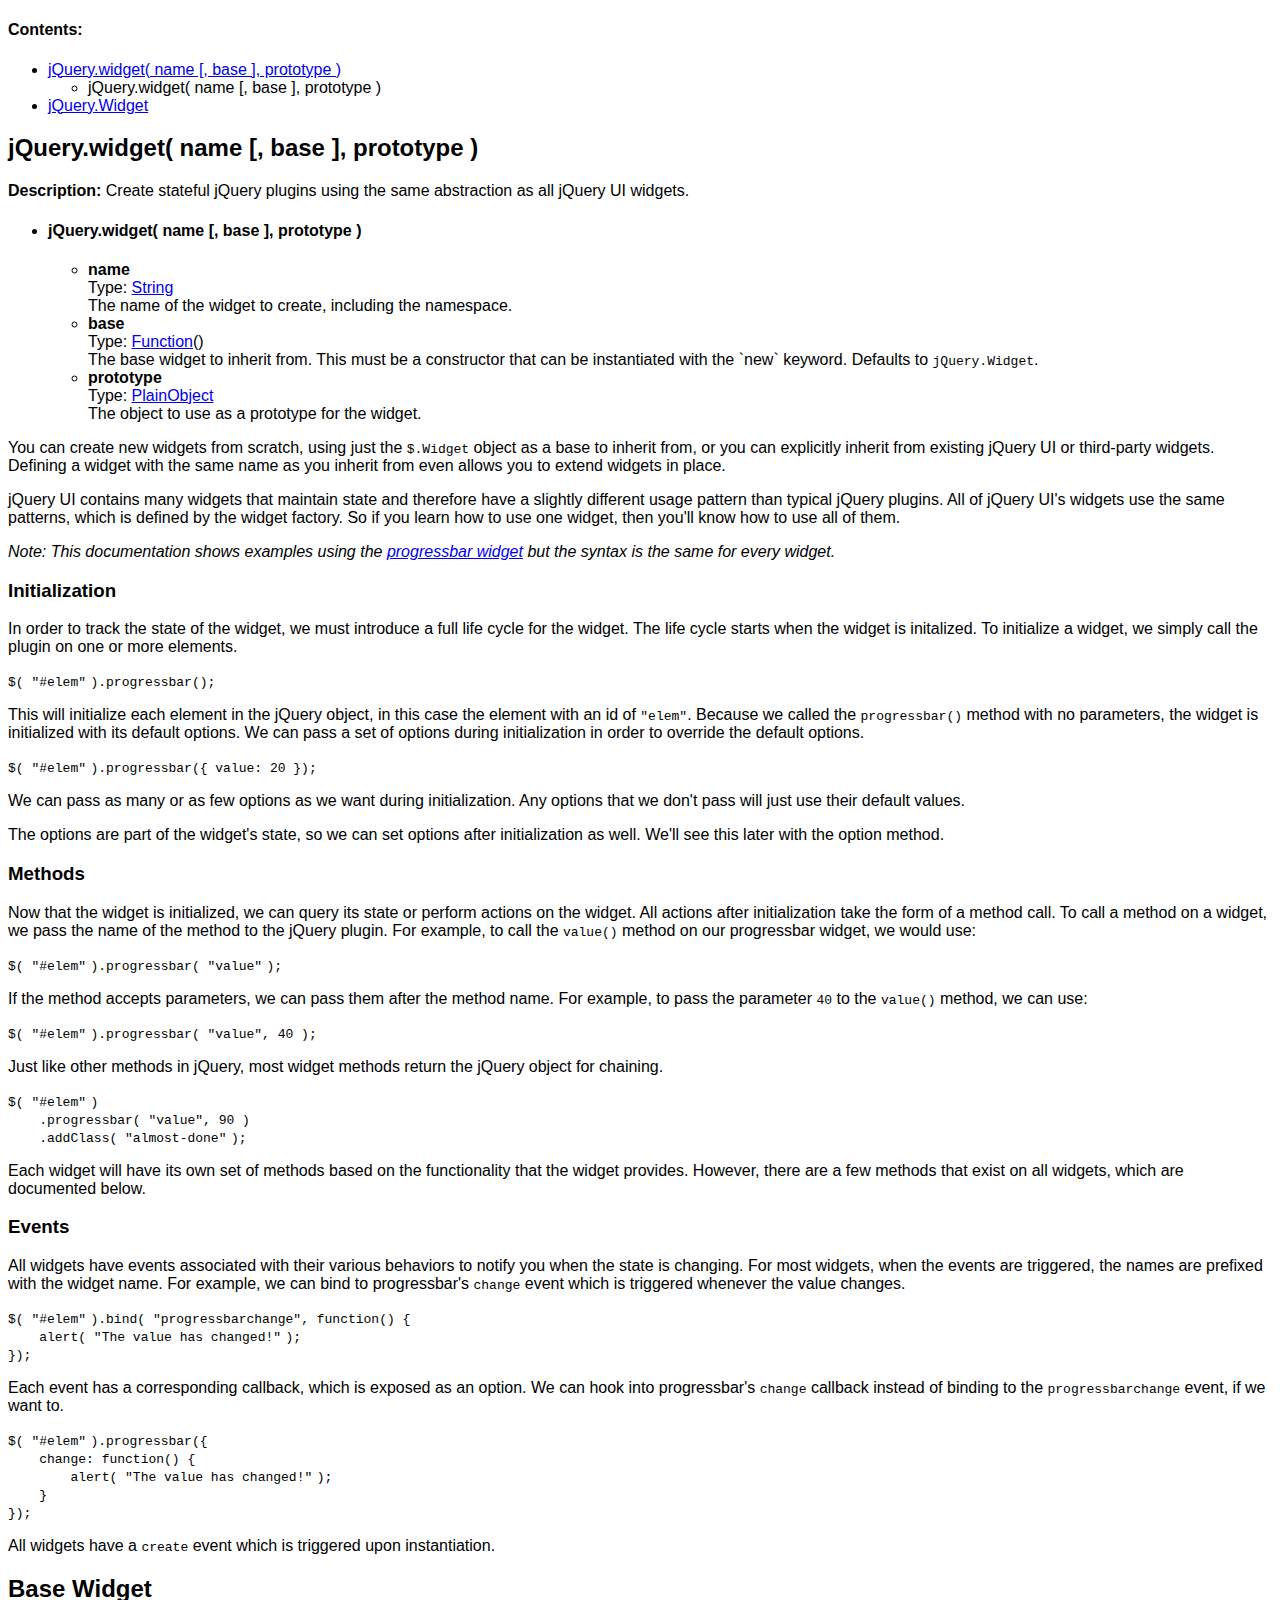
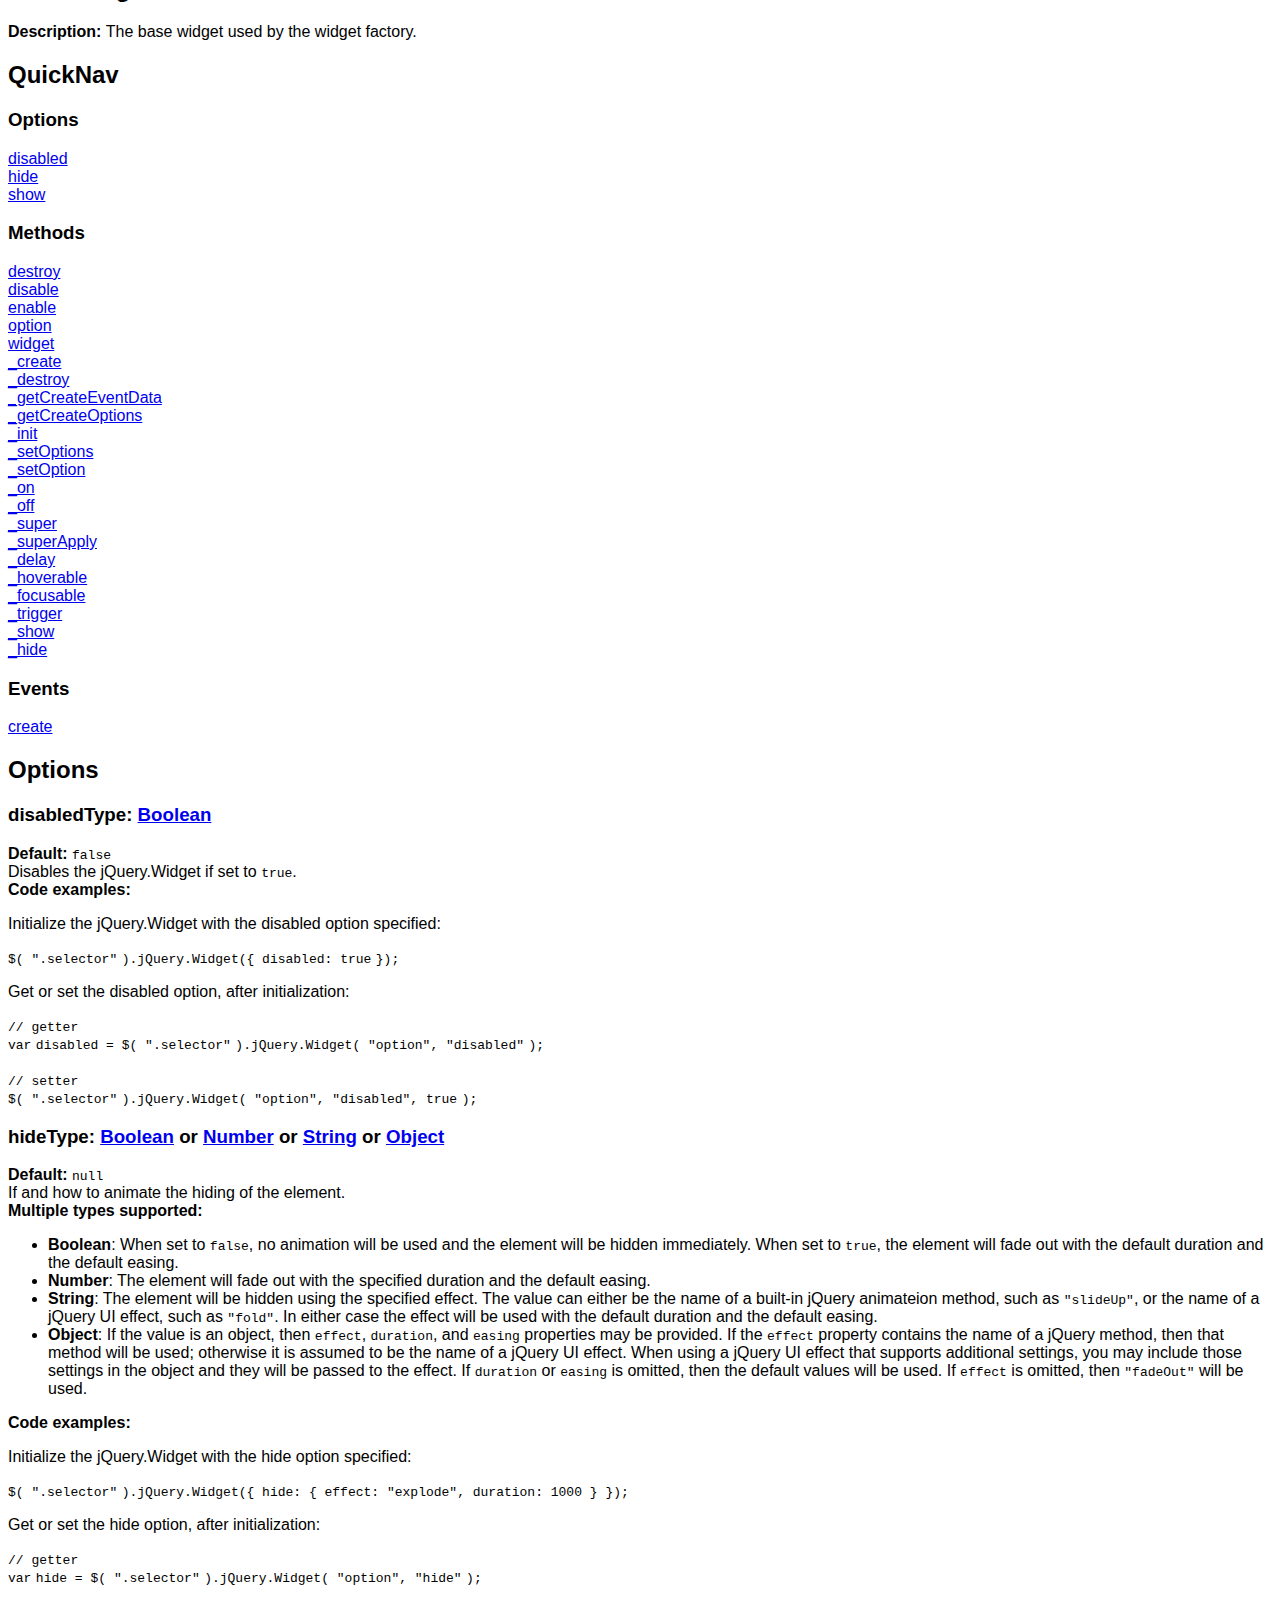
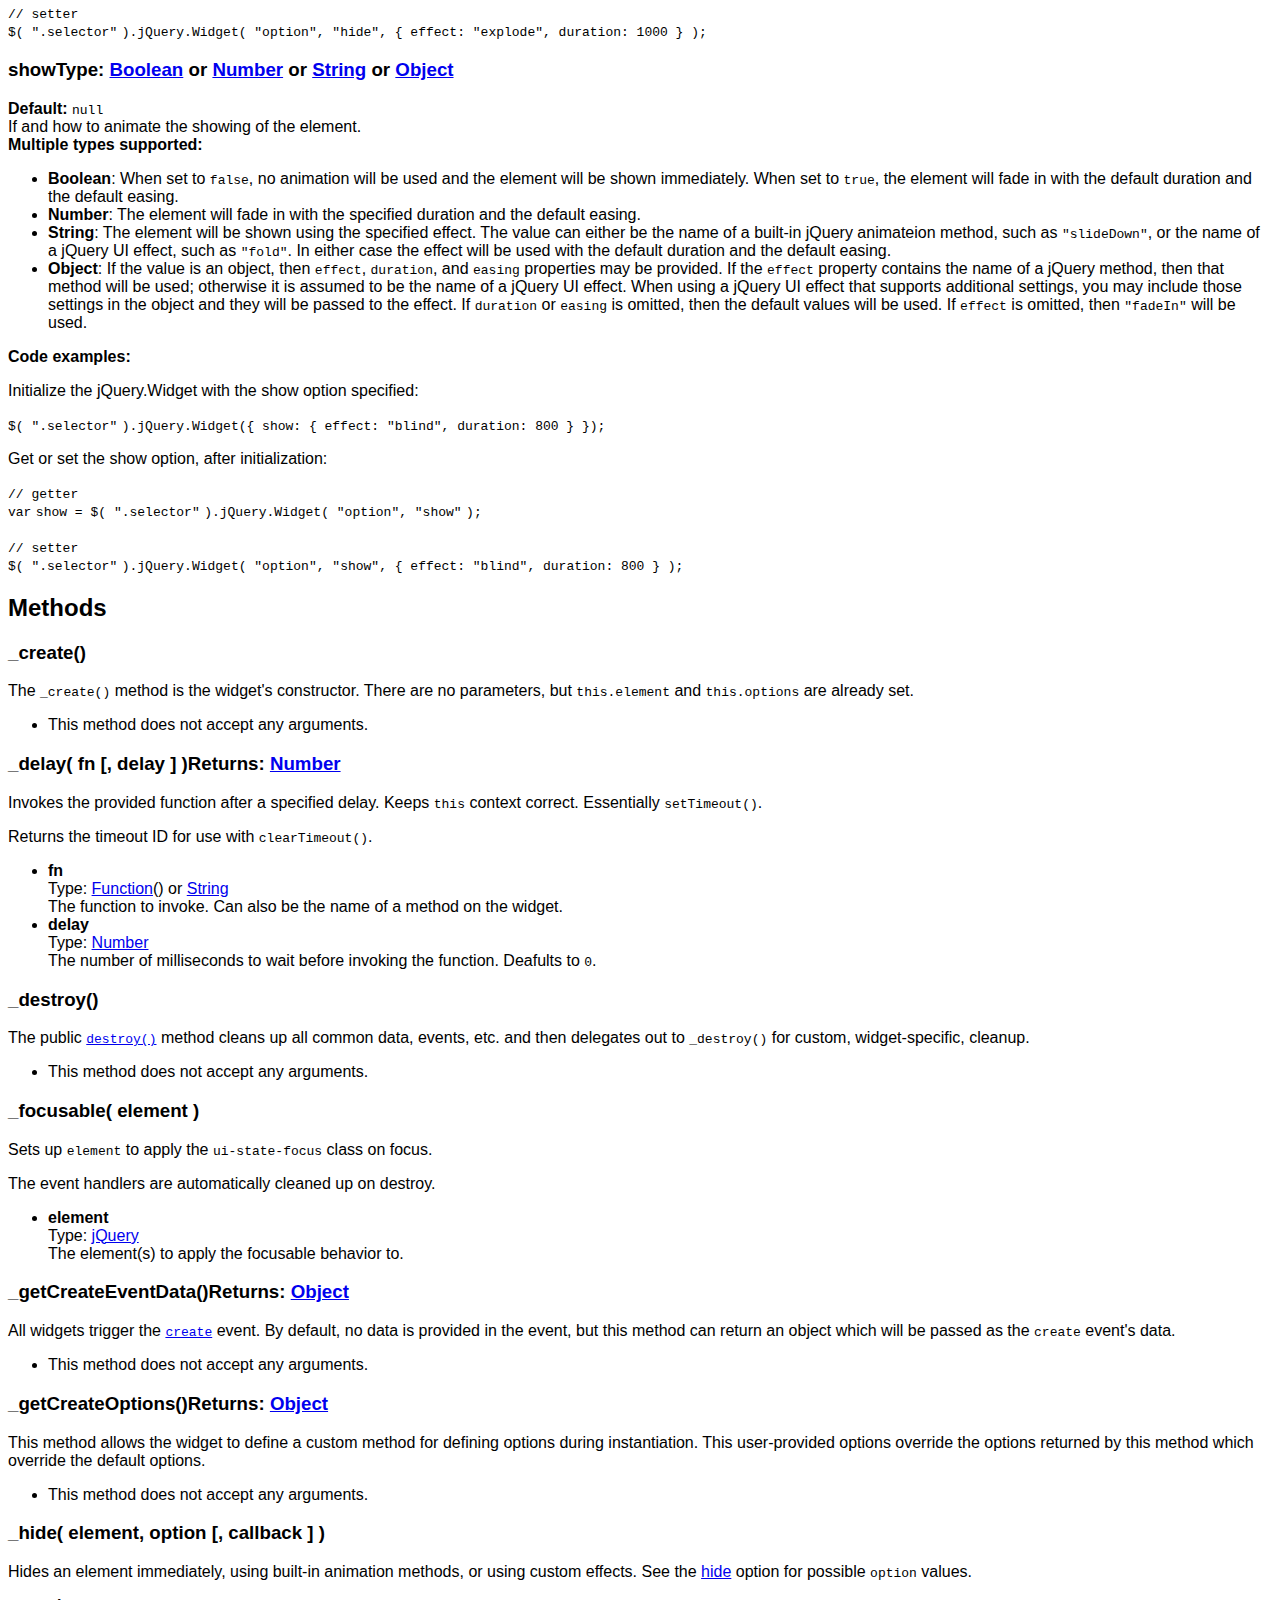
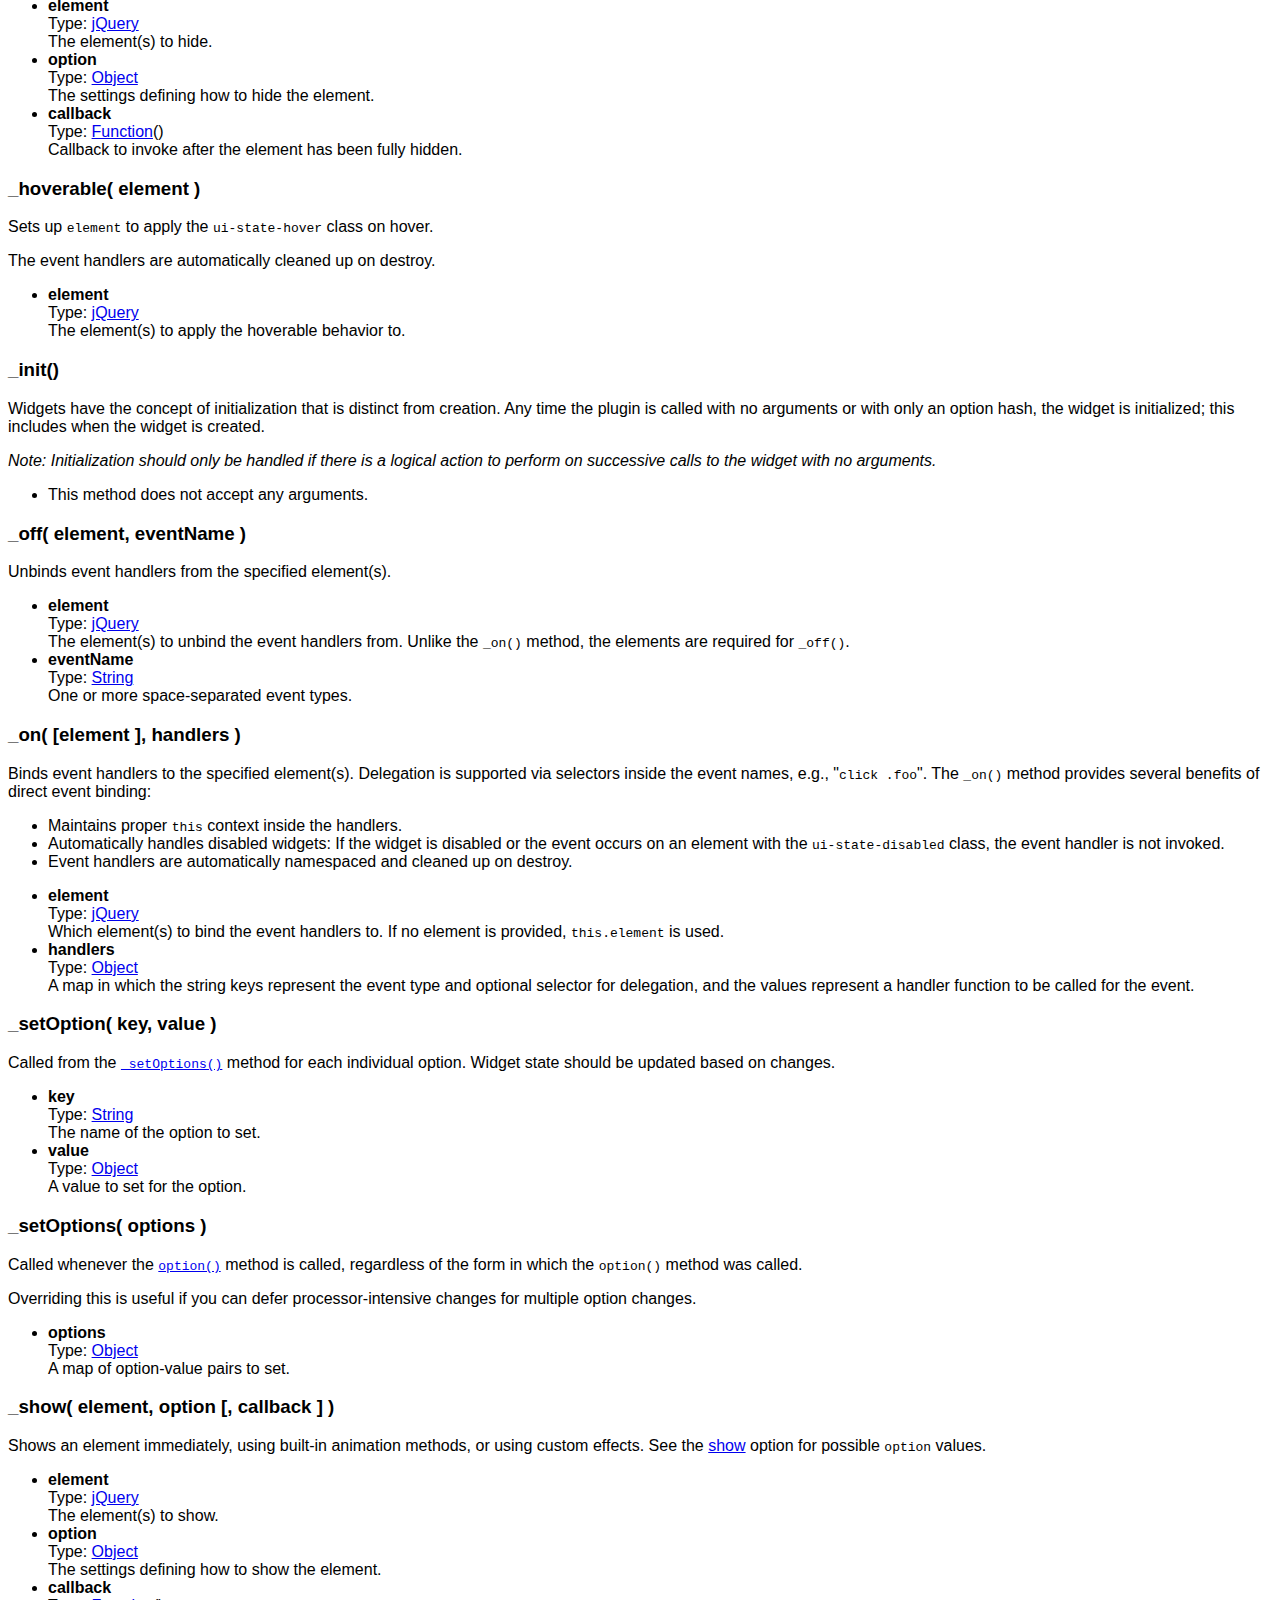
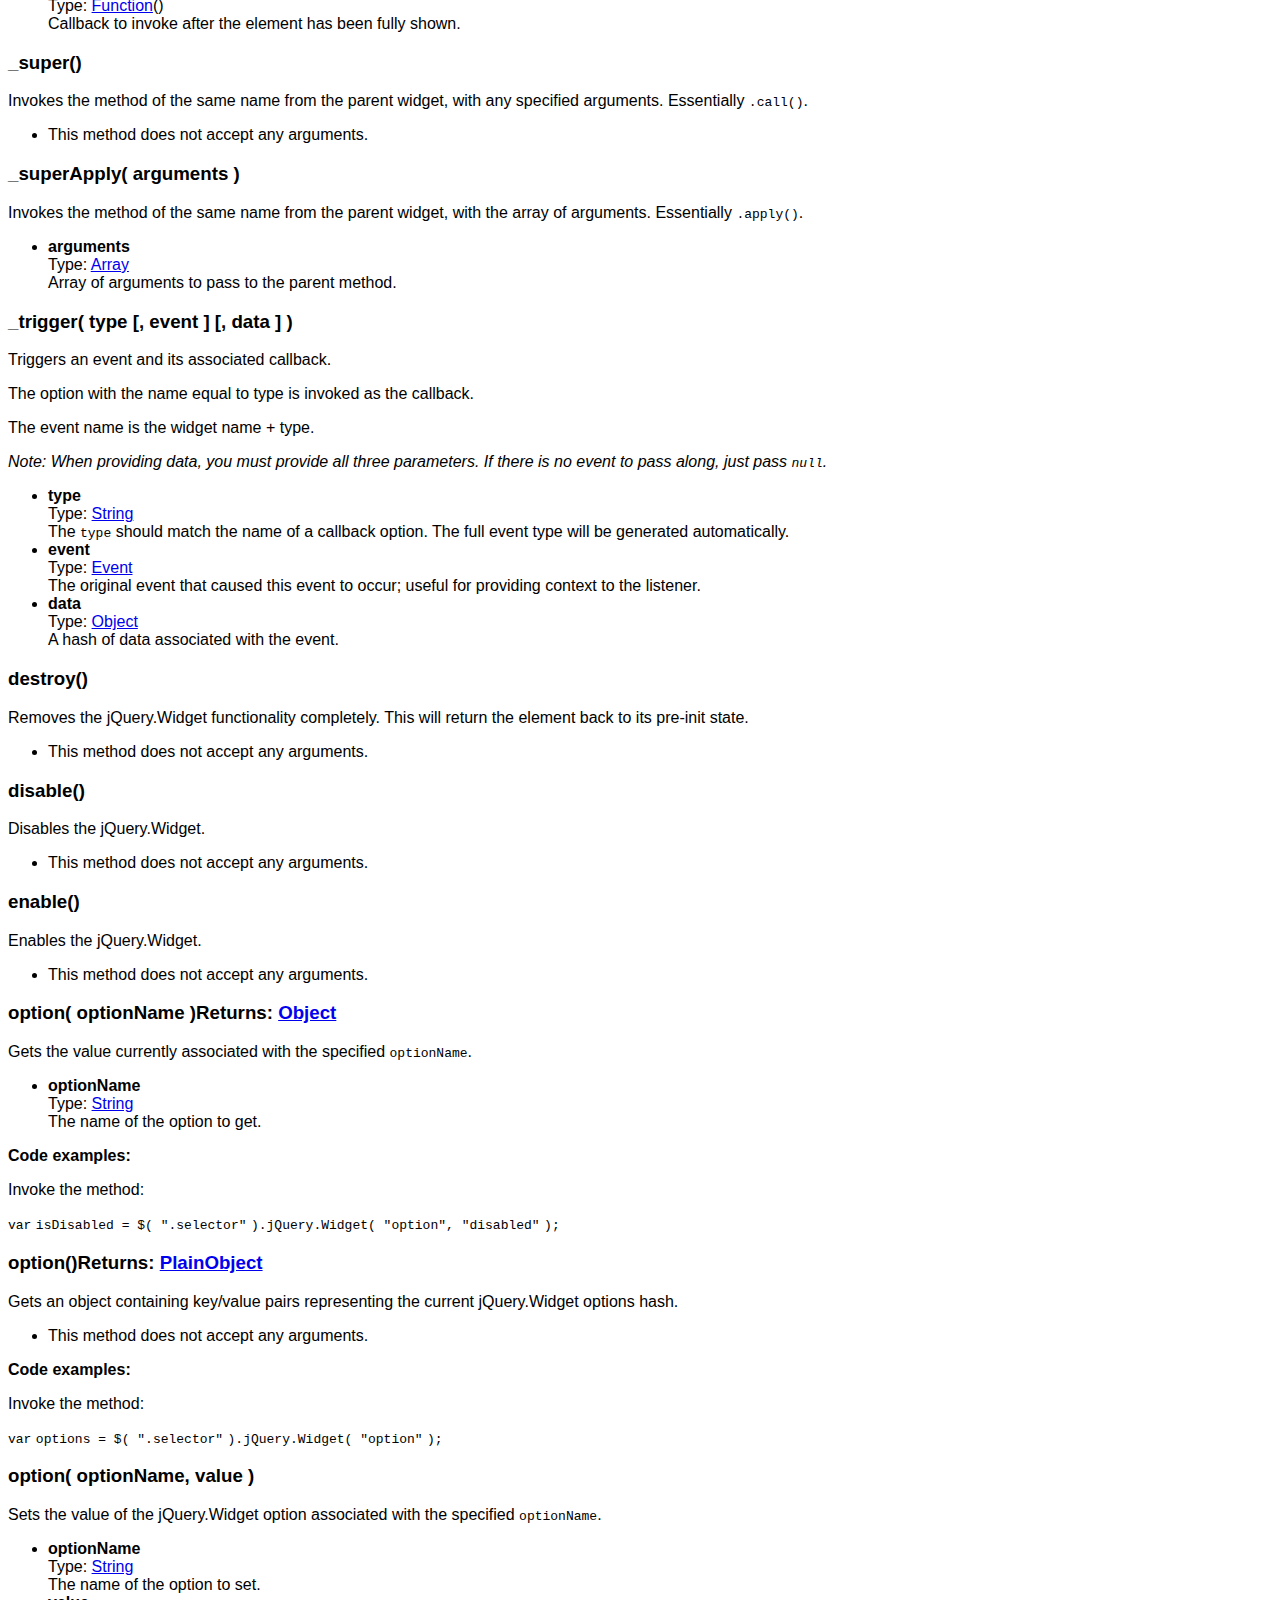
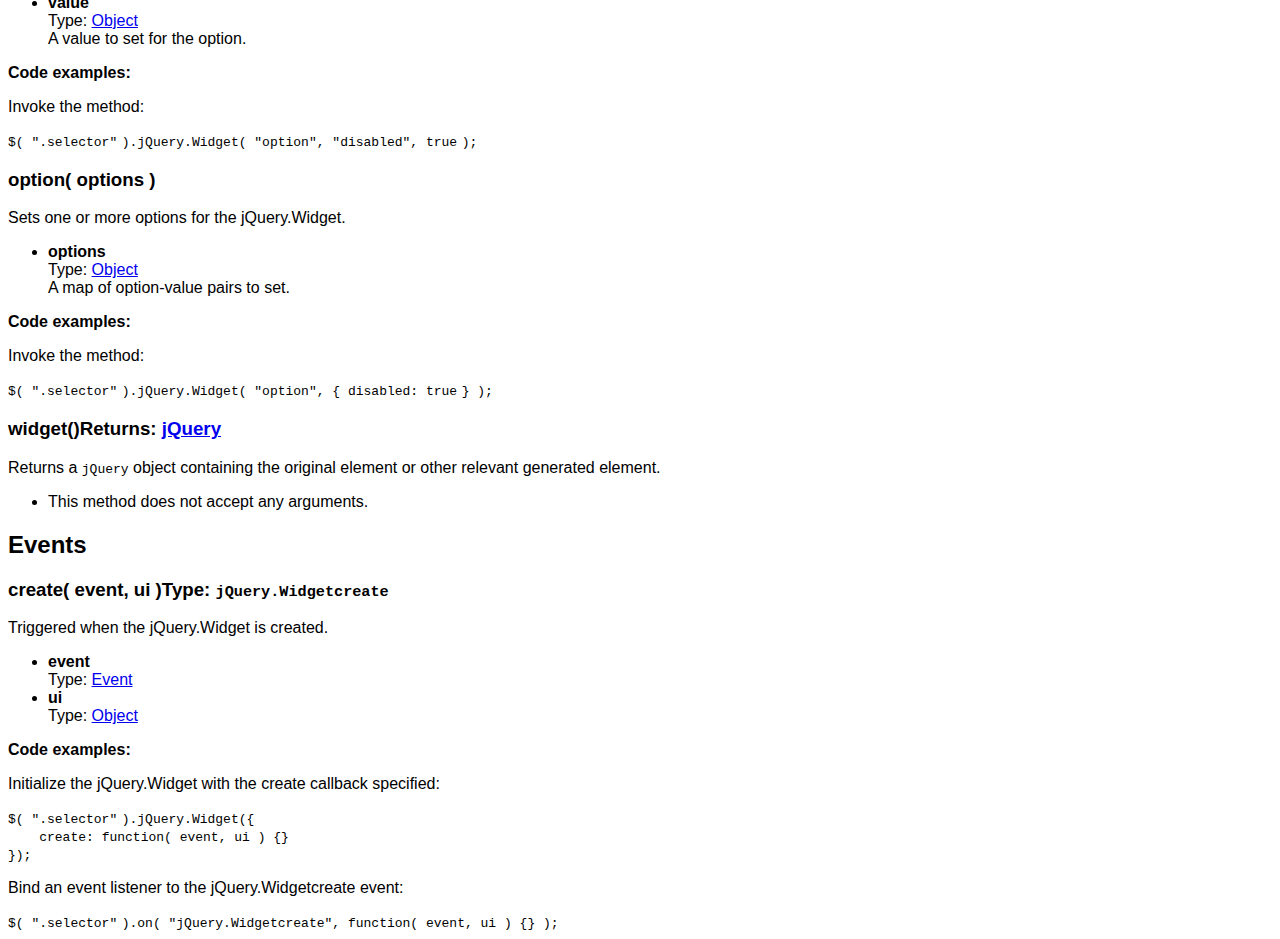
<file: jquery-ui/development-bundle/docs/jQuery.widget.html>
<!doctype html>
<html lang="en">
<head>
	<meta charset="utf-8">
	<title>jQuery UI jQuery documentation</title>

	<style>
	body {
		font-family: "Trebuchet MS", "Arial", "Helvetica", "Verdana", "sans-serif"
	}
	.gutter {
		display: none;
	}
	</style>
</head>
<body>

<script>{
		"title":
			"Widget Factory",
		"excerpt":
			"Create stateful jQuery plugins using the same abstraction as all jQuery UI widgets.",
		"termSlugs": {
			"category": [
				"utilities","utilities","widgets"
			]
		}
	}</script><div class="toc">
<h4><span>Contents:</span></h4>
<ul class="toc-list">
<li>
<a href="#jQuery-widget1">jQuery.widget( name [, base ], prototype )</a><ul><li>jQuery.widget( name [, base ], prototype )</li></ul>
</li>
<li><a href="#jQuery-Widget2">jQuery.Widget</a></li>
</ul>
</div><article id="jQuery-widget1" class="entry method"><h2 class="section-title"><span class="name">jQuery.widget( name [, base ], prototype )</span></h2>
<div class="entry-wrapper">
<p class="desc"><strong>Description: </strong>Create stateful jQuery plugins using the same abstraction as all jQuery UI widgets.</p>
<ul class="signatures"><li class="signature" id="jQuery-widget-name-base-prototype">
<h4 class="name">jQuery.widget( name [, base ], prototype )</h4>
<ul>
<li>
<div><strong>name</strong></div>
<div>Type: <a href="http://api.jquery.com/Types#String">String</a>
</div>
<div>The name of the widget to create, including the namespace.</div>
</li>
<li>
<div><strong>base</strong></div>
<div>Type: <a href="http://api.jquery.com/Types/#Function">Function</a>()</div>
<div>The base widget to inherit from. This must be a constructor that can be instantiated with the `new` keyword. Defaults to <code>jQuery.Widget</code>.</div>
</li>
<li>
<div><strong>prototype</strong></div>
<div>Type: <a href="http://api.jquery.com/Types#PlainObject">PlainObject</a>
</div>
<div>The object to use as a prototype for the widget.</div>
</li>
</ul>
</li></ul>
<div class="longdesc" id="entry-longdesc">
			<p>You can create new widgets from scratch, using just the <code>$.Widget</code> object as a base to inherit from, or you can explicitly inherit from existing jQuery UI or third-party widgets. Defining a widget with the same name as you inherit from even allows you to extend widgets in place.</p>

			<p>jQuery UI contains many widgets that maintain state and therefore have a slightly different usage pattern than typical jQuery plugins. All of jQuery UI's widgets use the same patterns, which is defined by the widget factory. So if you learn how to use one widget, then you'll know how to use all of them.</p>

			<p><em>Note: This documentation shows examples using the <a href="/progressbar">progressbar widget</a> but the syntax is the same for every widget.</em></p>

			<h3>Initialization</h3>

			<p>In order to track the state of the widget, we must introduce a full life cycle for the widget. The life cycle starts when the widget is initalized. To initialize a widget, we simply call the plugin on one or more elements.</p>

			<div class="syntaxhighlighter nogutter  "><table border="0" cellpadding="0" cellspacing="0"><tbody><tr><td class="code"><div class="container"><div class="line number1 index0 alt2"><code class="plain">$( </code><code class="string">"#elem"</code> <code class="plain">).progressbar();</code></div></div></td></tr></tbody></table></div>

			<p>This will initialize each element in the jQuery object, in this case the element with an id of <code>"elem"</code>. Because we called the <code>progressbar()</code> method with no parameters, the widget is initialized with its default options. We can pass a set of options during initialization in order to override the default options.</p>

			<div class="syntaxhighlighter nogutter  "><table border="0" cellpadding="0" cellspacing="0"><tbody><tr><td class="code"><div class="container"><div class="line number1 index0 alt2"><code class="plain">$( </code><code class="string">"#elem"</code> <code class="plain">).progressbar({ value: 20 });</code></div></div></td></tr></tbody></table></div>

			<p>We can pass as many or as few options as we want during initialization. Any options that we don't pass will just use their default values.</p>

			<p>The options are part of the widget's state, so we can set options after initialization as well. We'll see this later with the option method.</p>

			<h3>Methods</h3>

			<p>Now that the widget is initialized, we can query its state or perform actions on the widget. All actions after initialization take the form of a method call. To call a method on a widget, we pass the name of the method to the jQuery plugin. For example, to call the <code>value()</code> method on our progressbar widget, we would use:</p>

			<div class="syntaxhighlighter nogutter  "><table border="0" cellpadding="0" cellspacing="0"><tbody><tr><td class="code"><div class="container"><div class="line number1 index0 alt2"><code class="plain">$( </code><code class="string">"#elem"</code> <code class="plain">).progressbar( </code><code class="string">"value"</code> <code class="plain">);</code></div></div></td></tr></tbody></table></div>

			<p>If the method accepts parameters, we can pass them after the method name. For example, to pass the parameter <code>40</code> to the <code>value()</code> method, we can use:</p>

			<div class="syntaxhighlighter nogutter  "><table border="0" cellpadding="0" cellspacing="0"><tbody><tr><td class="code"><div class="container"><div class="line number1 index0 alt2"><code class="plain">$( </code><code class="string">"#elem"</code> <code class="plain">).progressbar( </code><code class="string">"value"</code><code class="plain">, 40 );</code></div></div></td></tr></tbody></table></div>

			<p>Just like other methods in jQuery, most widget methods return the jQuery object for chaining.</p>

			<div class="syntaxhighlighter nogutter  "><table border="0" cellpadding="0" cellspacing="0"><tbody><tr><td class="code"><div class="container"><div class="line number1 index0 alt2"><code class="plain">$( </code><code class="string">"#elem"</code> <code class="plain">)</code></div><div class="line number2 index1 alt1"><code class="undefined spaces">&nbsp;&nbsp;&nbsp;&nbsp;</code><code class="plain">.progressbar( </code><code class="string">"value"</code><code class="plain">, 90 )</code></div><div class="line number3 index2 alt2"><code class="undefined spaces">&nbsp;&nbsp;&nbsp;&nbsp;</code><code class="plain">.addClass( </code><code class="string">"almost-done"</code> <code class="plain">);</code></div></div></td></tr></tbody></table></div>

			<p>Each widget will have its own set of methods based on the functionality that the widget provides. However, there are a few methods that exist on all widgets, which are documented below.</p>

			<h3>Events</h3>

			<p>All widgets have events associated with their various behaviors to notify you when the state is changing. For most widgets, when the events are triggered, the names are prefixed with the widget name. For example, we can bind to progressbar's <code>change</code> event which is triggered whenever the value changes.</p>

			<div class="syntaxhighlighter nogutter  "><table border="0" cellpadding="0" cellspacing="0"><tbody><tr><td class="code"><div class="container"><div class="line number1 index0 alt2"><code class="plain">$( </code><code class="string">"#elem"</code> <code class="plain">).bind( </code><code class="string">"progressbarchange"</code><code class="plain">, </code><code class="keyword">function</code><code class="plain">() {</code></div><div class="line number2 index1 alt1"><code class="undefined spaces">&nbsp;&nbsp;&nbsp;&nbsp;</code><code class="plain">alert( </code><code class="string">"The value has changed!"</code> <code class="plain">);</code></div><div class="line number3 index2 alt2"><code class="plain">});</code></div></div></td></tr></tbody></table></div>

			<p>Each event has a corresponding callback, which is exposed as an option. We can hook into progressbar's <code>change</code> callback instead of binding to the <code>progressbarchange</code> event, if we want to.</p>

			<div class="syntaxhighlighter nogutter  "><table border="0" cellpadding="0" cellspacing="0"><tbody><tr><td class="code"><div class="container"><div class="line number1 index0 alt2"><code class="plain">$( </code><code class="string">"#elem"</code> <code class="plain">).progressbar({</code></div><div class="line number2 index1 alt1"><code class="undefined spaces">&nbsp;&nbsp;&nbsp;&nbsp;</code><code class="plain">change: </code><code class="keyword">function</code><code class="plain">() {</code></div><div class="line number3 index2 alt2"><code class="undefined spaces">&nbsp;&nbsp;&nbsp;&nbsp;&nbsp;&nbsp;&nbsp;&nbsp;</code><code class="plain">alert( </code><code class="string">"The value has changed!"</code> <code class="plain">);</code></div><div class="line number4 index3 alt1"><code class="undefined spaces">&nbsp;&nbsp;&nbsp;&nbsp;</code><code class="plain">}</code></div><div class="line number5 index4 alt2"><code class="plain">});</code></div></div></td></tr></tbody></table></div>

			<p>All widgets have a <code>create</code> event which is triggered upon instantiation.</p>
		</div>
</div></article><article id="jQuery-Widget2" class="entry widget"><h2 class="section-title"><span>Base Widget</span></h2>
<div class="entry-wrapper">
<p class="desc"><strong>Description: </strong>The base widget used by the widget factory.</p>
<section id="quick-nav"><header><h2>QuickNav</h2></header><div class="quick-nav-section">
<h3>Options</h3>
<div><a href="#option-disabled">disabled</a></div>
<div><a href="#option-hide">hide</a></div>
<div><a href="#option-show">show</a></div>
</div>
<div class="quick-nav-section">
<h3>Methods</h3>
<div><a href="#method-destroy">destroy</a></div>
<div><a href="#method-disable">disable</a></div>
<div><a href="#method-enable">enable</a></div>
<div><a href="#method-option">option</a></div>
<div><a href="#method-widget">widget</a></div>
<div><a href="#method-_create">_create</a></div>
<div><a href="#method-_destroy">_destroy</a></div>
<div><a href="#method-_getCreateEventData">_getCreateEventData</a></div>
<div><a href="#method-_getCreateOptions">_getCreateOptions</a></div>
<div><a href="#method-_init">_init</a></div>
<div><a href="#method-_setOptions">_setOptions</a></div>
<div><a href="#method-_setOption">_setOption</a></div>
<div><a href="#method-_on">_on</a></div>
<div><a href="#method-_off">_off</a></div>
<div><a href="#method-_super">_super</a></div>
<div><a href="#method-_superApply">_superApply</a></div>
<div><a href="#method-_delay">_delay</a></div>
<div><a href="#method-_hoverable">_hoverable</a></div>
<div><a href="#method-_focusable">_focusable</a></div>
<div><a href="#method-_trigger">_trigger</a></div>
<div><a href="#method-_show">_show</a></div>
<div><a href="#method-_hide">_hide</a></div>
</div>
<div class="quick-nav-section">
<h3>Events</h3>
<div><a href="#event-create">create</a></div>
</div></section><section id="options"><header><h2 class="underline">Options</h2></header><div id="option-disabled" class="api-item first-item">
<h3>disabled<span class="option-type"><strong>Type: </strong><a href="http://api.jquery.com/Types#Boolean">Boolean</a></span>
</h3>
<div class="default">
<strong>Default: </strong><code>false</code>
</div>
<div>Disables the jQuery.Widget if set to <code>true</code>.</div>
<strong>Code examples:</strong><p>Initialize the jQuery.Widget with the disabled option specified:</p>
<div class="syntaxhighlighter nogutter  "><table border="0" cellpadding="0" cellspacing="0"><tbody><tr><td class="code"><div class="container"><div class="line number1 index0 alt2"><code class="plain">$( </code><code class="string">".selector"</code> <code class="plain">).jQuery.Widget({ disabled: </code><code class="keyword">true</code> <code class="plain">});</code></div></div></td></tr></tbody></table></div>
<p>Get or set the disabled option, after initialization:</p>
<div class="syntaxhighlighter nogutter  "><table border="0" cellpadding="0" cellspacing="0"><tbody><tr><td class="code"><div class="container"><div class="line number1 index0 alt2"><code class="comments">// getter</code></div><div class="line number2 index1 alt1"><code class="keyword">var</code> <code class="plain">disabled = $( </code><code class="string">".selector"</code> <code class="plain">).jQuery.Widget( </code><code class="string">"option"</code><code class="plain">, </code><code class="string">"disabled"</code> <code class="plain">);</code></div><div class="line number3 index2 alt2">&nbsp;</div><div class="line number4 index3 alt1"><code class="comments">// setter</code></div><div class="line number5 index4 alt2"><code class="plain">$( </code><code class="string">".selector"</code> <code class="plain">).jQuery.Widget( </code><code class="string">"option"</code><code class="plain">, </code><code class="string">"disabled"</code><code class="plain">, </code><code class="keyword">true</code> <code class="plain">);</code></div></div></td></tr></tbody></table></div>
</div>
<div id="option-hide" class="api-item">
<h3>hide<span class="option-type"><strong>Type: </strong><a href="http://api.jquery.com/Types#Boolean">Boolean</a> or <a href="http://api.jquery.com/Types#Number">Number</a> or <a href="http://api.jquery.com/Types#String">String</a> or <a href="http://api.jquery.com/Types#Object">Object</a></span>
</h3>
<div class="default">
<strong>Default: </strong><code>null</code>
</div>
<div>If and how to animate the hiding of the element.</div>
<strong>Multiple types supported:</strong><ul>
<li>
<strong>Boolean</strong>: 
			When set to <code>false</code>, no animation will be used and the element will be hidden immediately.
			When set to <code>true</code>, the element will fade out with the default duration and the default easing.
		</li>
<li>
<strong>Number</strong>: 
			The element will fade out with the specified duration and the default easing.
		</li>
<li>
<strong>String</strong>: 
			The element will be hidden using the specified effect.
			The value can either be the name of a built-in jQuery animateion method, such as <code>"slideUp"</code>, or the name of a jQuery UI effect, such as <code>"fold"</code>.
			In either case the effect will be used with the default duration and the default easing.
		</li>
<li>
<strong>Object</strong>: If the value is an object, then <code>effect</code>, <code>duration</code>, and <code>easing</code> properties may be provided. If the <code>effect</code> property contains the name of a jQuery method, then that method will be used; otherwise it is assumed to be the name of a jQuery UI effect. When using a jQuery UI effect that supports additional settings, you may include those settings in the object and they will be passed to the effect. If <code>duration</code> or <code>easing</code> is omitted, then the default values will be used. If <code>effect</code> is omitted, then <code>"fadeOut"</code> will be used.</li>
</ul>
<strong>Code examples:</strong><p>Initialize the jQuery.Widget with the hide option specified:</p>
<div class="syntaxhighlighter nogutter  "><table border="0" cellpadding="0" cellspacing="0"><tbody><tr><td class="code"><div class="container"><div class="line number1 index0 alt2"><code class="plain">$( </code><code class="string">".selector"</code> <code class="plain">).jQuery.Widget({ hide: { effect: </code><code class="string">"explode"</code><code class="plain">, duration: 1000 } });</code></div></div></td></tr></tbody></table></div>
<p>Get or set the hide option, after initialization:</p>
<div class="syntaxhighlighter nogutter  "><table border="0" cellpadding="0" cellspacing="0"><tbody><tr><td class="code"><div class="container"><div class="line number1 index0 alt2"><code class="comments">// getter</code></div><div class="line number2 index1 alt1"><code class="keyword">var</code> <code class="plain">hide = $( </code><code class="string">".selector"</code> <code class="plain">).jQuery.Widget( </code><code class="string">"option"</code><code class="plain">, </code><code class="string">"hide"</code> <code class="plain">);</code></div><div class="line number3 index2 alt2">&nbsp;</div><div class="line number4 index3 alt1"><code class="comments">// setter</code></div><div class="line number5 index4 alt2"><code class="plain">$( </code><code class="string">".selector"</code> <code class="plain">).jQuery.Widget( </code><code class="string">"option"</code><code class="plain">, </code><code class="string">"hide"</code><code class="plain">, { effect: </code><code class="string">"explode"</code><code class="plain">, duration: 1000 } );</code></div></div></td></tr></tbody></table></div>
</div>
<div id="option-show" class="api-item">
<h3>show<span class="option-type"><strong>Type: </strong><a href="http://api.jquery.com/Types#Boolean">Boolean</a> or <a href="http://api.jquery.com/Types#Number">Number</a> or <a href="http://api.jquery.com/Types#String">String</a> or <a href="http://api.jquery.com/Types#Object">Object</a></span>
</h3>
<div class="default">
<strong>Default: </strong><code>null</code>
</div>
<div>If and how to animate the showing of the element.</div>
<strong>Multiple types supported:</strong><ul>
<li>
<strong>Boolean</strong>: 
			When set to <code>false</code>, no animation will be used and the element will be shown immediately.
			When set to <code>true</code>, the element will fade in with the default duration and the default easing.
		</li>
<li>
<strong>Number</strong>: 
			The element will fade in with the specified duration and the default easing.
		</li>
<li>
<strong>String</strong>: 
			The element will be shown using the specified effect.
			The value can either be the name of a built-in jQuery animateion method, such as <code>"slideDown"</code>, or the name of a jQuery UI effect, such as <code>"fold"</code>.
			In either case the effect will be used with the default duration and the default easing.
		</li>
<li>
<strong>Object</strong>: If the value is an object, then <code>effect</code>, <code>duration</code>, and <code>easing</code> properties may be provided. If the <code>effect</code> property contains the name of a jQuery method, then that method will be used; otherwise it is assumed to be the name of a jQuery UI effect. When using a jQuery UI effect that supports additional settings, you may include those settings in the object and they will be passed to the effect. If <code>duration</code> or <code>easing</code> is omitted, then the default values will be used. If <code>effect</code> is omitted, then <code>"fadeIn"</code> will be used.</li>
</ul>
<strong>Code examples:</strong><p>Initialize the jQuery.Widget with the show option specified:</p>
<div class="syntaxhighlighter nogutter  "><table border="0" cellpadding="0" cellspacing="0"><tbody><tr><td class="code"><div class="container"><div class="line number1 index0 alt2"><code class="plain">$( </code><code class="string">".selector"</code> <code class="plain">).jQuery.Widget({ show: { effect: </code><code class="string">"blind"</code><code class="plain">, duration: 800 } });</code></div></div></td></tr></tbody></table></div>
<p>Get or set the show option, after initialization:</p>
<div class="syntaxhighlighter nogutter  "><table border="0" cellpadding="0" cellspacing="0"><tbody><tr><td class="code"><div class="container"><div class="line number1 index0 alt2"><code class="comments">// getter</code></div><div class="line number2 index1 alt1"><code class="keyword">var</code> <code class="plain">show = $( </code><code class="string">".selector"</code> <code class="plain">).jQuery.Widget( </code><code class="string">"option"</code><code class="plain">, </code><code class="string">"show"</code> <code class="plain">);</code></div><div class="line number3 index2 alt2">&nbsp;</div><div class="line number4 index3 alt1"><code class="comments">// setter</code></div><div class="line number5 index4 alt2"><code class="plain">$( </code><code class="string">".selector"</code> <code class="plain">).jQuery.Widget( </code><code class="string">"option"</code><code class="plain">, </code><code class="string">"show"</code><code class="plain">, { effect: </code><code class="string">"blind"</code><code class="plain">, duration: 800 } );</code></div></div></td></tr></tbody></table></div>
</div></section><section id="methods"><header><h2 class="underline">Methods</h2></header><div id="method-_create"><div class="api-item first-item">
<h3>_create()</h3>
<div>
					The <code>_create()</code> method is the widget's constructor.
					There are no parameters, but <code>this.element</code> and <code>this.options</code> are already set.
				</div>
<ul><li><div class="null-signature">This method does not accept any arguments.</div></li></ul>
</div></div>
<div id="method-_delay"><div class="api-item">
<h3>_delay( fn [, delay ] )<span class="returns">Returns: <a href="http://api.jquery.com/Types#Number">Number</a></span>
</h3>
<div>
					Invokes the provided function after a specified delay. Keeps <code>this</code> context correct. Essentially <code>setTimeout()</code>.
					<p>Returns the timeout ID for use with <code>clearTimeout()</code>.</p>
				</div>
<ul>
<li>
<div><strong>fn</strong></div>
<div>Type: <a href="http://api.jquery.com/Types/#Function">Function</a>() or <a href="http://api.jquery.com/Types#String">String</a>
</div>
<div>The function to invoke. Can also be the name of a method on the widget.</div>
</li>
<li>
<div><strong>delay</strong></div>
<div>Type: <a href="http://api.jquery.com/Types#Number">Number</a>
</div>
<div>The number of milliseconds to wait before invoking the function. Deafults to <code>0</code>.</div>
</li>
</ul>
</div></div>
<div id="method-_destroy"><div class="api-item">
<h3>_destroy()</h3>
<div>
					The public <a href="#method-destroy"><code>destroy()</code></a> method cleans up all common data, events, etc. and then delegates out to <code>_destroy()</code> for custom, widget-specific, cleanup.
				</div>
<ul><li><div class="null-signature">This method does not accept any arguments.</div></li></ul>
</div></div>
<div id="method-_focusable"><div class="api-item">
<h3>_focusable( element )</h3>
<div>
					Sets up <code>element</code> to apply the <code>ui-state-focus</code> class on focus.
					<p>The event handlers are automatically cleaned up on destroy.</p>
				</div>
<ul><li>
<div><strong>element</strong></div>
<div>Type: <a href="http://api.jquery.com/Types#jQuery">jQuery</a>
</div>
<div>The element(s) to apply the focusable behavior to.</div>
</li></ul>
</div></div>
<div id="method-_getCreateEventData"><div class="api-item">
<h3>_getCreateEventData()<span class="returns">Returns: <a href="http://api.jquery.com/Types#Object">Object</a></span>
</h3>
<div>
					All widgets trigger the <a href="#event-create"><code>create</code></a> event. By default, no data is provided in the event, but this method can return an object which will be passed as the <code>create</code> event's data.
				</div>
<ul><li><div class="null-signature">This method does not accept any arguments.</div></li></ul>
</div></div>
<div id="method-_getCreateOptions"><div class="api-item">
<h3>_getCreateOptions()<span class="returns">Returns: <a href="http://api.jquery.com/Types#Object">Object</a></span>
</h3>
<div>
					This method allows the widget to define a custom method for defining options during instantiation. This user-provided options override the options returned by this method which override the default options.
				</div>
<ul><li><div class="null-signature">This method does not accept any arguments.</div></li></ul>
</div></div>
<div id="method-_hide"><div class="api-item">
<h3>_hide( element, option [, callback ] )</h3>
<div>
					Hides an element immediately, using built-in animation methods, or using custom effects.
					See the <a href="#option-hide">hide</a> option for possible <code>option</code> values.
				</div>
<ul>
<li>
<div><strong>element</strong></div>
<div>Type: <a href="http://api.jquery.com/Types#jQuery">jQuery</a>
</div>
<div>The element(s) to hide.</div>
</li>
<li>
<div><strong>option</strong></div>
<div>Type: <a href="http://api.jquery.com/Types#Object">Object</a>
</div>
<div>The settings defining how to hide the element.</div>
</li>
<li>
<div><strong>callback</strong></div>
<div>Type: <a href="http://api.jquery.com/Types/#Function">Function</a>()</div>
<div>Callback to invoke after the element has been fully hidden.</div>
</li>
</ul>
</div></div>
<div id="method-_hoverable"><div class="api-item">
<h3>_hoverable( element )</h3>
<div>
					Sets up <code>element</code> to apply the <code>ui-state-hover</code> class on hover.
					<p>The event handlers are automatically cleaned up on destroy.</p>
				</div>
<ul><li>
<div><strong>element</strong></div>
<div>Type: <a href="http://api.jquery.com/Types#jQuery">jQuery</a>
</div>
<div>The element(s) to apply the hoverable behavior to.</div>
</li></ul>
</div></div>
<div id="method-_init"><div class="api-item">
<h3>_init()</h3>
<div>
					Widgets have the concept of initialization that is distinct from creation. Any time the plugin is called with no arguments or with only an option hash, the widget is initialized; this includes when the widget is created.

					<p><em>Note: Initialization should only be handled if there is a logical action to perform on successive calls to the widget with no arguments.</em></p>
				</div>
<ul><li><div class="null-signature">This method does not accept any arguments.</div></li></ul>
</div></div>
<div id="method-_off"><div class="api-item">
<h3>_off( element, eventName )</h3>
<div>
					Unbinds event handlers from the specified element(s).
				</div>
<ul>
<li>
<div><strong>element</strong></div>
<div>Type: <a href="http://api.jquery.com/Types#jQuery">jQuery</a>
</div>
<div>
						The element(s) to unbind the event handlers from. Unlike the <code>_on()</code> method, the elements are required for <code>_off()</code>.
					</div>
</li>
<li>
<div><strong>eventName</strong></div>
<div>Type: <a href="http://api.jquery.com/Types#String">String</a>
</div>
<div>One or more space-separated event types.</div>
</li>
</ul>
</div></div>
<div id="method-_on"><div class="api-item">
<h3>_on(  [element ], handlers )</h3>
<div>
					Binds event handlers to the specified element(s). Delegation is supported via selectors inside the event names, e.g., "<code>click .foo</code>". The <code>_on()</code> method provides several benefits of direct event binding:
					<ul>
						<li>Maintains proper <code>this</code> context inside the handlers.</li>
						<li>Automatically handles disabled widgets: If the widget is disabled or the event occurs on an element with the <code>ui-state-disabled</code> class, the event handler is not invoked.</li>
						<li>Event handlers are automatically namespaced and cleaned up on destroy.</li>
					</ul>
				</div>
<ul>
<li>
<div><strong>element</strong></div>
<div>Type: <a href="http://api.jquery.com/Types#jQuery">jQuery</a>
</div>
<div>Which element(s) to bind the event handlers to. If no element is provided, <code>this.element</code> is used.</div>
</li>
<li>
<div><strong>handlers</strong></div>
<div>Type: <a href="http://api.jquery.com/Types#Object">Object</a>
</div>
<div>
						A map in which the string keys represent the event type and optional selector for delegation, and the values represent a handler function to be called for the event.
					</div>
</li>
</ul>
</div></div>
<div id="method-_setOption"><div class="api-item">
<h3>_setOption( key, value )</h3>
<div>
					Called from the <a href="#method-_setOptions"><code>_setOptions()</code></a> method for each individual option. Widget state should be updated based on changes.
				</div>
<ul>
<li>
<div><strong>key</strong></div>
<div>Type: <a href="http://api.jquery.com/Types#String">String</a>
</div>
<div>The name of the option to set.</div>
</li>
<li>
<div><strong>value</strong></div>
<div>Type: <a href="http://api.jquery.com/Types#Object">Object</a>
</div>
<div>A value to set for the option.</div>
</li>
</ul>
</div></div>
<div id="method-_setOptions"><div class="api-item">
<h3>_setOptions( options )</h3>
<div>
					Called whenever the <a href="#method-option"><code>option()</code></a> method is called, regardless of the form in which the <code>option()</code> method was called.
					<p>Overriding this is useful if you can defer processor-intensive changes for multiple option changes.</p>
				</div>
<ul><li>
<div><strong>options</strong></div>
<div>Type: <a href="http://api.jquery.com/Types#Object">Object</a>
</div>
<div>A map of option-value pairs to set.</div>
</li></ul>
</div></div>
<div id="method-_show"><div class="api-item">
<h3>_show( element, option [, callback ] )</h3>
<div>
					Shows an element immediately, using built-in animation methods, or using custom effects.
					See the <a href="#option-show">show</a> option for possible <code>option</code> values.
				</div>
<ul>
<li>
<div><strong>element</strong></div>
<div>Type: <a href="http://api.jquery.com/Types#jQuery">jQuery</a>
</div>
<div>The element(s) to show.</div>
</li>
<li>
<div><strong>option</strong></div>
<div>Type: <a href="http://api.jquery.com/Types#Object">Object</a>
</div>
<div>The settings defining how to show the element.</div>
</li>
<li>
<div><strong>callback</strong></div>
<div>Type: <a href="http://api.jquery.com/Types/#Function">Function</a>()</div>
<div>Callback to invoke after the element has been fully shown.</div>
</li>
</ul>
</div></div>
<div id="method-_super"><div class="api-item">
<h3>_super()</h3>
<div>
					Invokes the method of the same name from the parent widget, with any specified arguments. Essentially <code>.call()</code>.
				</div>
<ul><li><div class="null-signature">This method does not accept any arguments.</div></li></ul>
</div></div>
<div id="method-_superApply"><div class="api-item">
<h3>_superApply( arguments )</h3>
<div>
					Invokes the method of the same name from the parent widget, with the array of arguments. Essentially <code>.apply()</code>.
				</div>
<ul><li>
<div><strong>arguments</strong></div>
<div>Type: <a href="http://api.jquery.com/Types#Array">Array</a>
</div>
<div>Array of arguments to pass to the parent method.</div>
</li></ul>
</div></div>
<div id="method-_trigger"><div class="api-item">
<h3>_trigger( type [, event ] [, data ] )</h3>
<div>
					Triggers an event and its associated callback.
					<p>The option with the name equal to type is invoked as the callback.</p>
					<p>The event name is the widget name + type.</p>
					<p><em>Note: When providing data, you must provide all three parameters. If there is no event to pass along, just pass <code>null</code>.</em></p>
				</div>
<ul>
<li>
<div><strong>type</strong></div>
<div>Type: <a href="http://api.jquery.com/Types#String">String</a>
</div>
<div>The <code>type</code> should match the name of a callback option. The full event type will be generated automatically.</div>
</li>
<li>
<div><strong>event</strong></div>
<div>Type: <a href="http://api.jquery.com/Types#Event">Event</a>
</div>
<div>The original event that caused this event to occur; useful for providing context to the listener.</div>
</li>
<li>
<div><strong>data</strong></div>
<div>Type: <a href="http://api.jquery.com/Types#Object">Object</a>
</div>
<div>A hash of data associated with the event.</div>
</li>
</ul>
</div></div>
<div id="method-destroy"><div class="api-item">
<h3>destroy()</h3>
<div>
		Removes the jQuery.Widget functionality completely. This will return the element back to its pre-init state.
	</div>
<ul><li><div class="null-signature">This method does not accept any arguments.</div></li></ul>
</div></div>
<div id="method-disable"><div class="api-item">
<h3>disable()</h3>
<div>
		Disables the jQuery.Widget.
	</div>
<ul><li><div class="null-signature">This method does not accept any arguments.</div></li></ul>
</div></div>
<div id="method-enable"><div class="api-item">
<h3>enable()</h3>
<div>
		Enables the jQuery.Widget.
	</div>
<ul><li><div class="null-signature">This method does not accept any arguments.</div></li></ul>
</div></div>
<div id="method-option">
<div class="api-item">
<h3>option( optionName )<span class="returns">Returns: <a href="http://api.jquery.com/Types#Object">Object</a></span>
</h3>
<div>Gets the value currently associated with the specified <code>optionName</code>.</div>
<ul><li>
<div><strong>optionName</strong></div>
<div>Type: <a href="http://api.jquery.com/Types#String">String</a>
</div>
<div>The name of the option to get.</div>
</li></ul>
<div>
<strong>Code examples:</strong><p>Invoke the  method:</p>
<div class="syntaxhighlighter nogutter  "><table border="0" cellpadding="0" cellspacing="0"><tbody><tr><td class="code"><div class="container"><div class="line number1 index0 alt2"><code class="keyword">var</code> <code class="plain">isDisabled = $( </code><code class="string">".selector"</code> <code class="plain">).jQuery.Widget( </code><code class="string">"option"</code><code class="plain">, </code><code class="string">"disabled"</code> <code class="plain">);</code></div></div></td></tr></tbody></table></div>
</div>
</div>
<div class="api-item">
<h3>option()<span class="returns">Returns: <a href="http://api.jquery.com/Types#PlainObject">PlainObject</a></span>
</h3>
<div>Gets an object containing key/value pairs representing the current jQuery.Widget options hash.</div>
<ul><li><div class="null-signature">This method does not accept any arguments.</div></li></ul>
<div>
<strong>Code examples:</strong><p>Invoke the  method:</p>
<div class="syntaxhighlighter nogutter  "><table border="0" cellpadding="0" cellspacing="0"><tbody><tr><td class="code"><div class="container"><div class="line number1 index0 alt2"><code class="keyword">var</code> <code class="plain">options = $( </code><code class="string">".selector"</code> <code class="plain">).jQuery.Widget( </code><code class="string">"option"</code> <code class="plain">);</code></div></div></td></tr></tbody></table></div>
</div>
</div>
<div class="api-item">
<h3>option( optionName, value )</h3>
<div>Sets the value of the jQuery.Widget option associated with the specified <code>optionName</code>.</div>
<ul>
<li>
<div><strong>optionName</strong></div>
<div>Type: <a href="http://api.jquery.com/Types#String">String</a>
</div>
<div>The name of the option to set.</div>
</li>
<li>
<div><strong>value</strong></div>
<div>Type: <a href="http://api.jquery.com/Types#Object">Object</a>
</div>
<div>A value to set for the option.</div>
</li>
</ul>
<div>
<strong>Code examples:</strong><p>Invoke the  method:</p>
<div class="syntaxhighlighter nogutter  "><table border="0" cellpadding="0" cellspacing="0"><tbody><tr><td class="code"><div class="container"><div class="line number1 index0 alt2"><code class="plain">$( </code><code class="string">".selector"</code> <code class="plain">).jQuery.Widget( </code><code class="string">"option"</code><code class="plain">, </code><code class="string">"disabled"</code><code class="plain">, </code><code class="keyword">true</code> <code class="plain">);</code></div></div></td></tr></tbody></table></div>
</div>
</div>
<div class="api-item">
<h3>option( options )</h3>
<div>Sets one or more options for the jQuery.Widget.</div>
<ul><li>
<div><strong>options</strong></div>
<div>Type: <a href="http://api.jquery.com/Types#Object">Object</a>
</div>
<div>A map of option-value pairs to set.</div>
</li></ul>
<div>
<strong>Code examples:</strong><p>Invoke the  method:</p>
<div class="syntaxhighlighter nogutter  "><table border="0" cellpadding="0" cellspacing="0"><tbody><tr><td class="code"><div class="container"><div class="line number1 index0 alt2"><code class="plain">$( </code><code class="string">".selector"</code> <code class="plain">).jQuery.Widget( </code><code class="string">"option"</code><code class="plain">, { disabled: </code><code class="keyword">true</code> <code class="plain">} );</code></div></div></td></tr></tbody></table></div>
</div>
</div>
</div>
<div id="method-widget"><div class="api-item">
<h3>widget()<span class="returns">Returns: <a href="http://api.jquery.com/Types#jQuery">jQuery</a></span>
</h3>
<div>
		Returns a <code>jQuery</code> object containing the original element or other relevant generated element.
	</div>
<ul><li><div class="null-signature">This method does not accept any arguments.</div></li></ul>
</div></div></section><section id="events"><header><h2 class="underline">Events</h2></header><div id="event-create" class="api-item first-item">
<h3>create( event, ui )<span class="returns">Type: <code>jQuery.Widgetcreate</code></span>
</h3>
<div>
		Triggered when the jQuery.Widget is created.
	</div>
<ul>
<li>
<div><strong>event</strong></div>
<div>Type: <a href="http://api.jquery.com/Types#Event">Event</a>
</div>
<div></div>
</li>
<li>
<div><strong>ui</strong></div>
<div>Type: <a href="http://api.jquery.com/Types#Object">Object</a>
</div>
<div></div>
</li>
</ul>
<div>
<strong>Code examples:</strong><p>Initialize the jQuery.Widget with the create callback specified:</p>
<div class="syntaxhighlighter nogutter  "><table border="0" cellpadding="0" cellspacing="0"><tbody><tr><td class="code"><div class="container"><div class="line number1 index0 alt2"><code class="plain">$( </code><code class="string">".selector"</code> <code class="plain">).jQuery.Widget({</code></div><div class="line number2 index1 alt1"><code class="undefined spaces">&nbsp;&nbsp;&nbsp;&nbsp;</code><code class="plain">create: </code><code class="keyword">function</code><code class="plain">( event, ui ) {}</code></div><div class="line number3 index2 alt2"><code class="plain">});</code></div></div></td></tr></tbody></table></div>
<p>Bind an event listener to the jQuery.Widgetcreate event:</p>
<div class="syntaxhighlighter nogutter  "><table border="0" cellpadding="0" cellspacing="0"><tbody><tr><td class="code"><div class="container"><div class="line number1 index0 alt2"><code class="plain">$( </code><code class="string">".selector"</code> <code class="plain">).on( </code><code class="string">"jQuery.Widgetcreate"</code><code class="plain">, </code><code class="keyword">function</code><code class="plain">( event, ui ) {} );</code></div></div></td></tr></tbody></table></div>
</div>
</div></section>
</div></article>

</body>
</html>
</file>
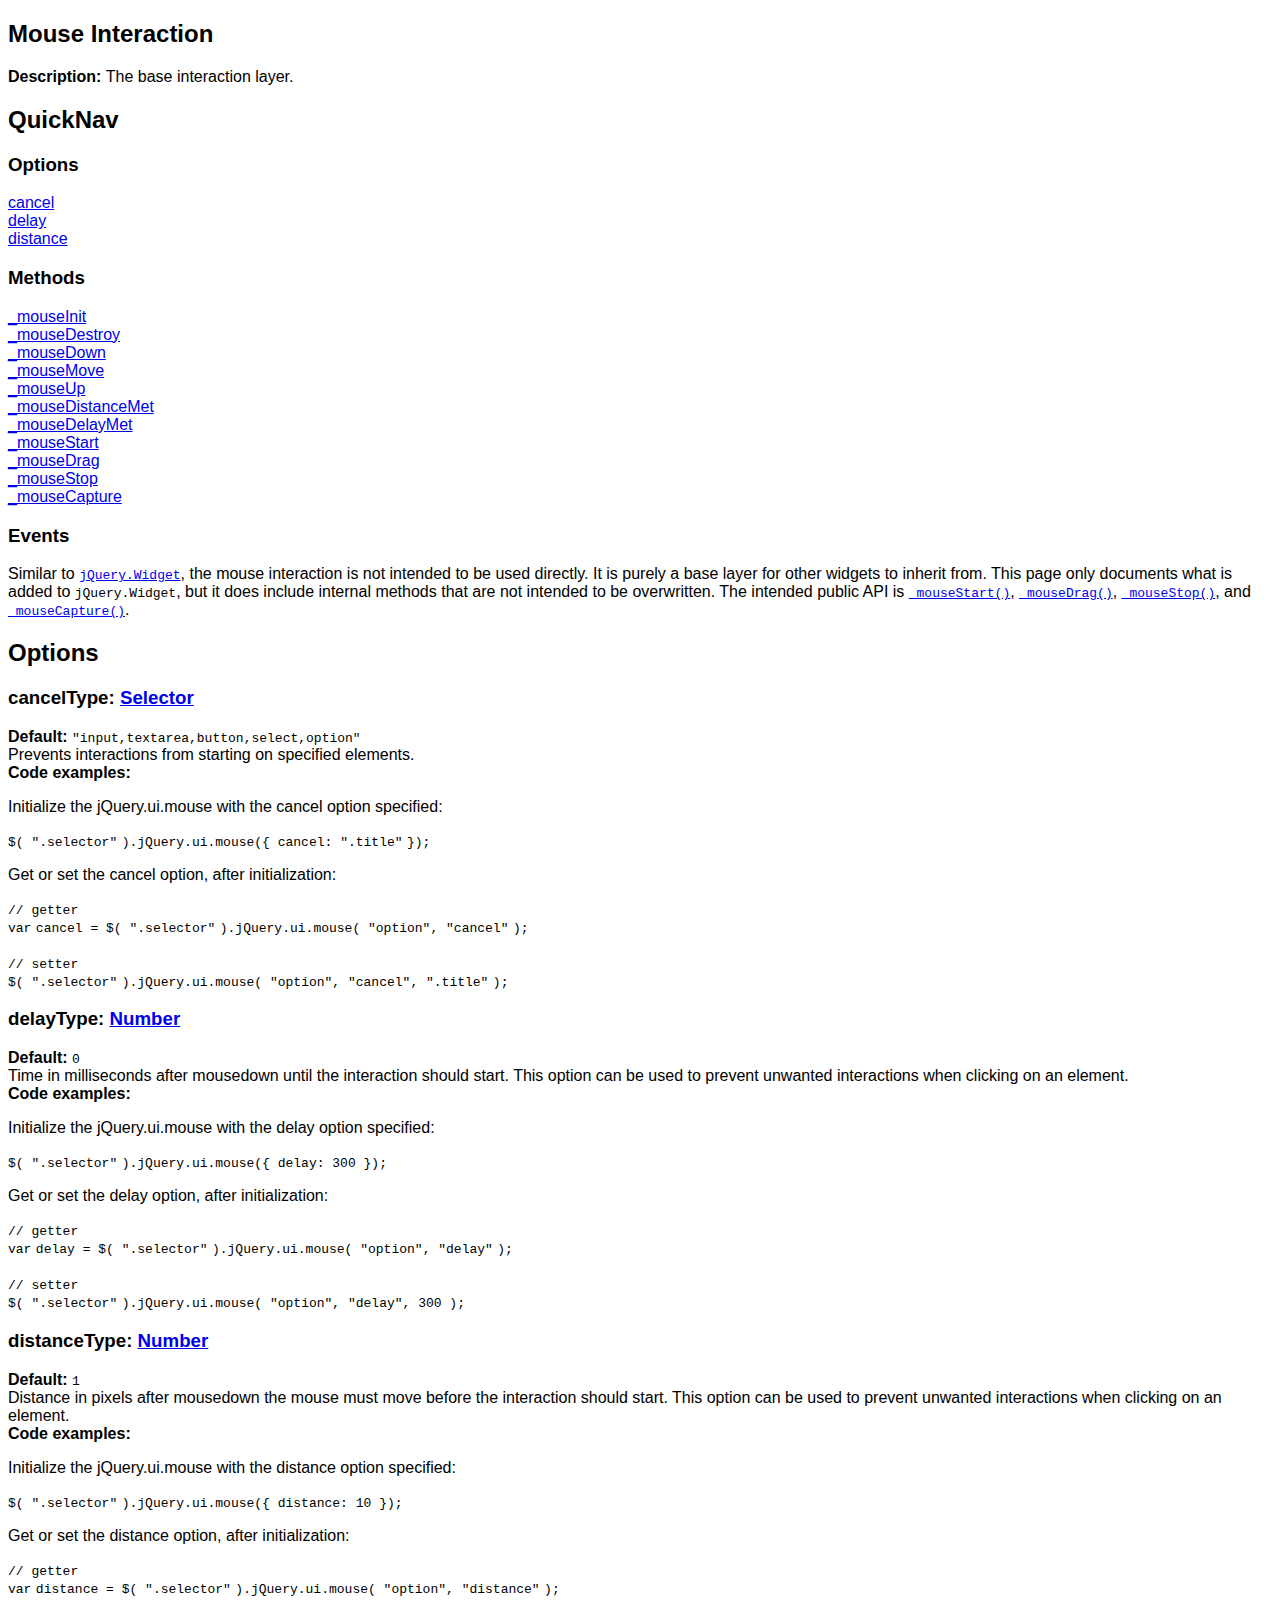
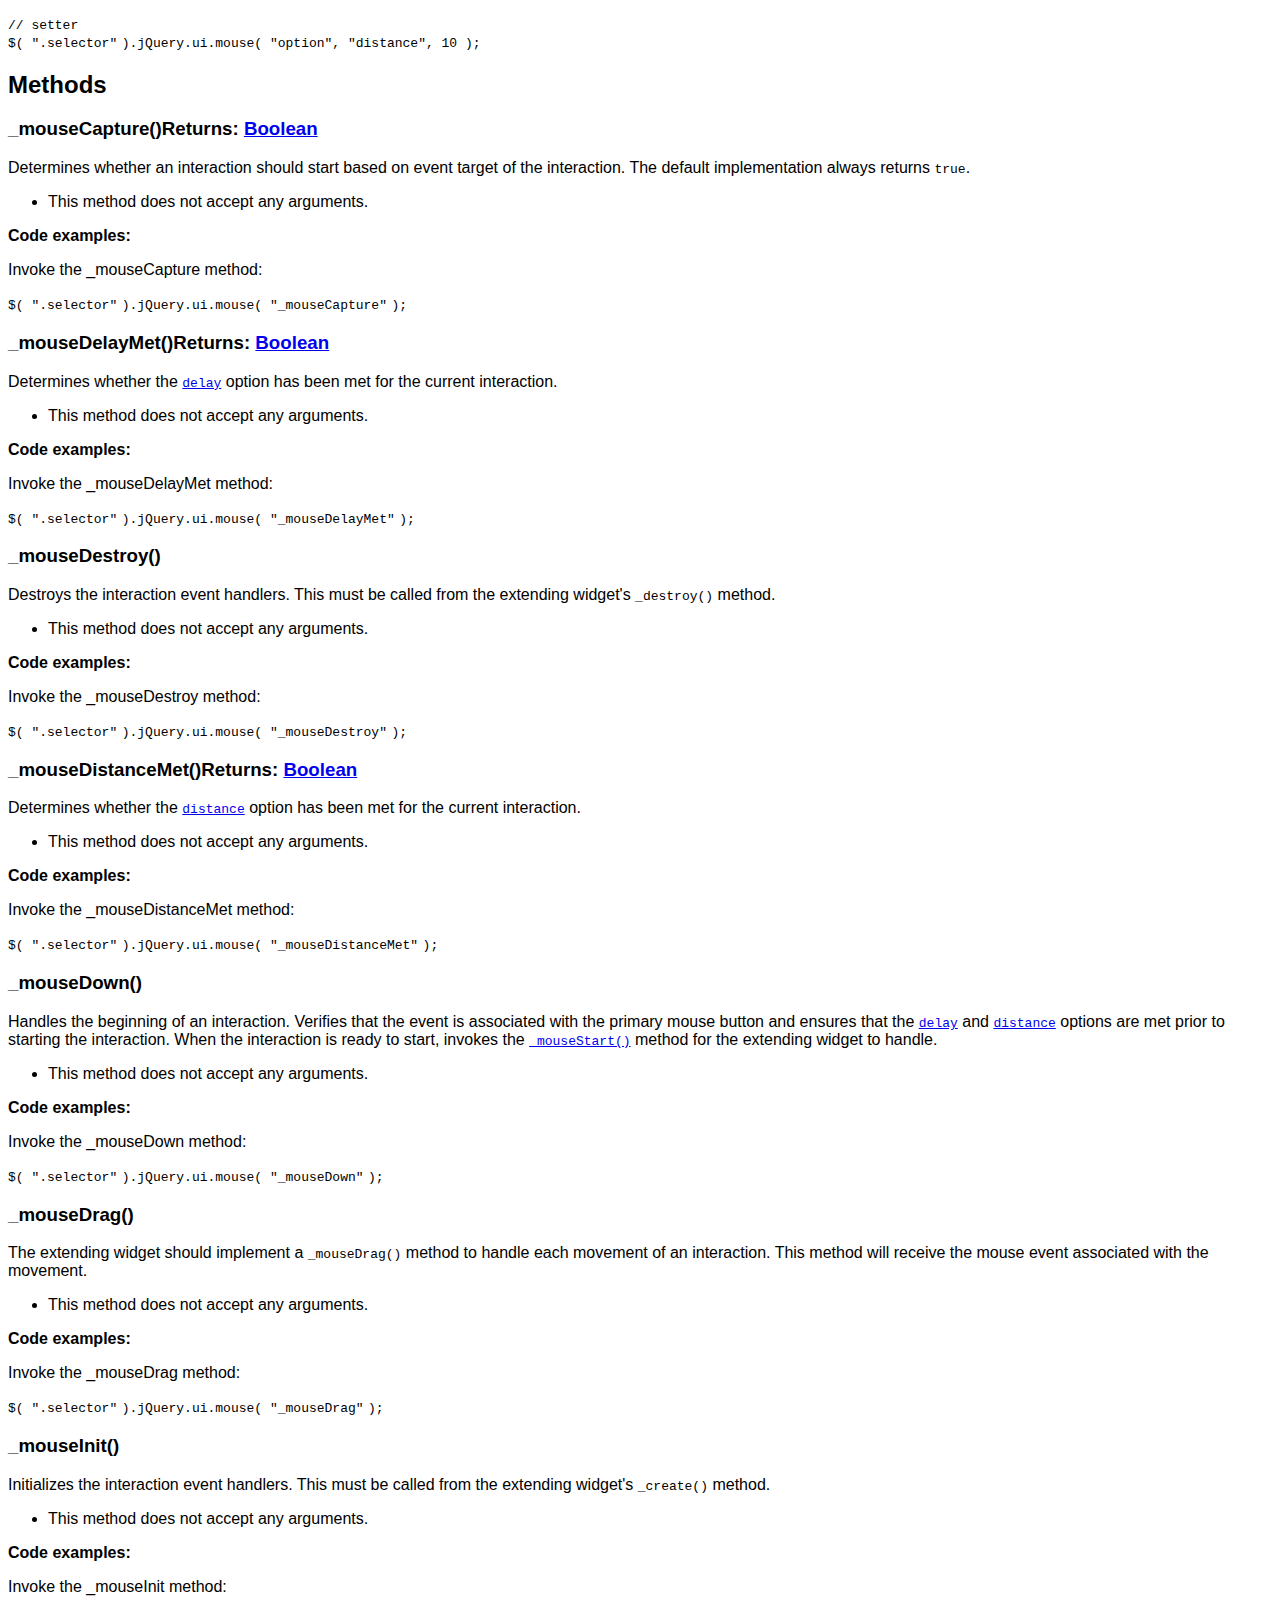
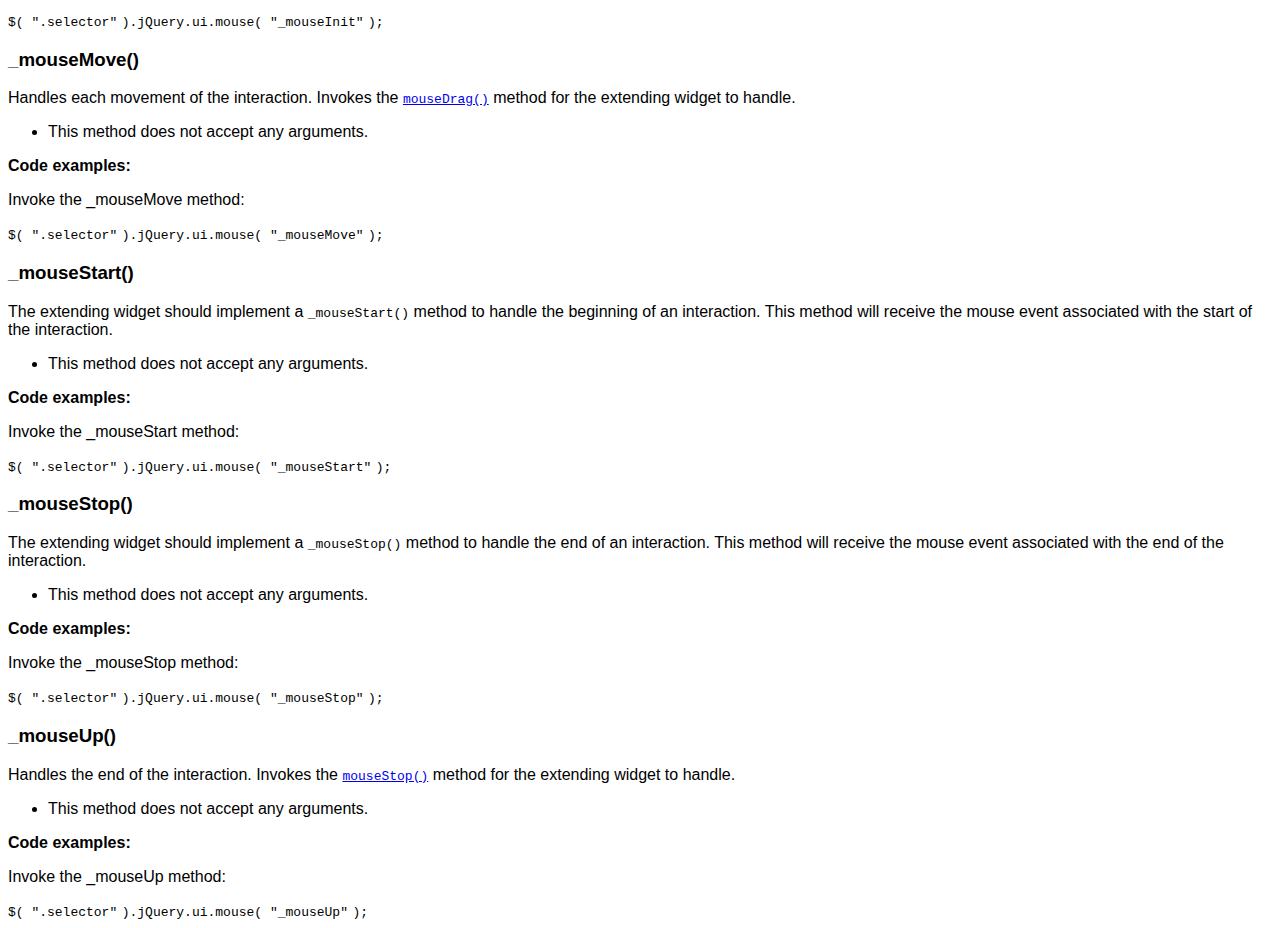
<file: jquery-ui/development-bundle/docs/mouse.html>
<!doctype html>
<html lang="en">
<head>
	<meta charset="utf-8">
	<title>jQuery UI mouse documentation</title>

	<style>
	body {
		font-family: "Trebuchet MS", "Arial", "Helvetica", "Verdana", "sans-serif"
	}
	.gutter {
		display: none;
	}
	</style>
</head>
<body>

<script>{
		"title":
			"Mouse Interaction",
		"excerpt":
			"The base interaction layer.",
		"termSlugs": {
			"category": [
				"utilities","interactions"
			]
		}
	}</script><article id="jQuery-ui-mouse1" class="entry widget"><h2 class="section-title"><span>Mouse Interaction</span></h2>
<div class="entry-wrapper">
<p class="desc"><strong>Description: </strong>The base interaction layer.</p>
<section id="quick-nav"><header><h2>QuickNav</h2></header><div class="quick-nav-section">
<h3>Options</h3>
<div><a href="#option-cancel">cancel</a></div>
<div><a href="#option-delay">delay</a></div>
<div><a href="#option-distance">distance</a></div>
</div>
<div class="quick-nav-section">
<h3>Methods</h3>
<div><a href="#method-_mouseInit">_mouseInit</a></div>
<div><a href="#method-_mouseDestroy">_mouseDestroy</a></div>
<div><a href="#method-_mouseDown">_mouseDown</a></div>
<div><a href="#method-_mouseMove">_mouseMove</a></div>
<div><a href="#method-_mouseUp">_mouseUp</a></div>
<div><a href="#method-_mouseDistanceMet">_mouseDistanceMet</a></div>
<div><a href="#method-_mouseDelayMet">_mouseDelayMet</a></div>
<div><a href="#method-_mouseStart">_mouseStart</a></div>
<div><a href="#method-_mouseDrag">_mouseDrag</a></div>
<div><a href="#method-_mouseStop">_mouseStop</a></div>
<div><a href="#method-_mouseCapture">_mouseCapture</a></div>
</div>
<div class="quick-nav-section"><h3>Events</h3></div></section><div class="longdesc" id="entry-longdesc">
		<p>Similar to <a href="/jQuery.Widget#jQuery-Widget2"><code>jQuery.Widget</code></a>, the mouse interaction is not intended to be used directly. It is purely a base layer for other widgets to inherit from. This page only documents what is added to <code>jQuery.Widget</code>, but it does include internal methods that are not intended to be overwritten. The intended public API is <a href="#method-_mouseStart"><code>_mouseStart()</code></a>, <a href="#method-_mouseDrag"><code>_mouseDrag()</code></a>, <a href="#method-_mouseStop"><code>_mouseStop()</code></a>, and <a href="#method-_mouseCapture"><code>_mouseCapture()</code></a>.</p>
	</div>
<section id="options"><header><h2 class="underline">Options</h2></header><div id="option-cancel" class="api-item first-item">
<h3>cancel<span class="option-type"><strong>Type: </strong><a href="http://api.jquery.com/Types#Selector">Selector</a></span>
</h3>
<div class="default">
<strong>Default: </strong><code>"input,textarea,button,select,option"</code>
</div>
<div>Prevents interactions from starting on specified elements.</div>
<strong>Code examples:</strong><p>Initialize the jQuery.ui.mouse with the cancel option specified:</p>
<div class="syntaxhighlighter nogutter  "><table border="0" cellpadding="0" cellspacing="0"><tbody><tr><td class="code"><div class="container"><div class="line number1 index0 alt2"><code class="plain">$( </code><code class="string">".selector"</code> <code class="plain">).jQuery.ui.mouse({ cancel: </code><code class="string">".title"</code> <code class="plain">});</code></div></div></td></tr></tbody></table></div>
<p>Get or set the cancel option, after initialization:</p>
<div class="syntaxhighlighter nogutter  "><table border="0" cellpadding="0" cellspacing="0"><tbody><tr><td class="code"><div class="container"><div class="line number1 index0 alt2"><code class="comments">// getter</code></div><div class="line number2 index1 alt1"><code class="keyword">var</code> <code class="plain">cancel = $( </code><code class="string">".selector"</code> <code class="plain">).jQuery.ui.mouse( </code><code class="string">"option"</code><code class="plain">, </code><code class="string">"cancel"</code> <code class="plain">);</code></div><div class="line number3 index2 alt2">&nbsp;</div><div class="line number4 index3 alt1"><code class="comments">// setter</code></div><div class="line number5 index4 alt2"><code class="plain">$( </code><code class="string">".selector"</code> <code class="plain">).jQuery.ui.mouse( </code><code class="string">"option"</code><code class="plain">, </code><code class="string">"cancel"</code><code class="plain">, </code><code class="string">".title"</code> <code class="plain">);</code></div></div></td></tr></tbody></table></div>
</div>
<div id="option-delay" class="api-item">
<h3>delay<span class="option-type"><strong>Type: </strong><a href="http://api.jquery.com/Types#Number">Number</a></span>
</h3>
<div class="default">
<strong>Default: </strong><code>0</code>
</div>
<div>Time in milliseconds after mousedown until the interaction should start. This option can be used to prevent unwanted interactions when clicking on an element.</div>
<strong>Code examples:</strong><p>Initialize the jQuery.ui.mouse with the delay option specified:</p>
<div class="syntaxhighlighter nogutter  "><table border="0" cellpadding="0" cellspacing="0"><tbody><tr><td class="code"><div class="container"><div class="line number1 index0 alt2"><code class="plain">$( </code><code class="string">".selector"</code> <code class="plain">).jQuery.ui.mouse({ delay: 300 });</code></div></div></td></tr></tbody></table></div>
<p>Get or set the delay option, after initialization:</p>
<div class="syntaxhighlighter nogutter  "><table border="0" cellpadding="0" cellspacing="0"><tbody><tr><td class="code"><div class="container"><div class="line number1 index0 alt2"><code class="comments">// getter</code></div><div class="line number2 index1 alt1"><code class="keyword">var</code> <code class="plain">delay = $( </code><code class="string">".selector"</code> <code class="plain">).jQuery.ui.mouse( </code><code class="string">"option"</code><code class="plain">, </code><code class="string">"delay"</code> <code class="plain">);</code></div><div class="line number3 index2 alt2">&nbsp;</div><div class="line number4 index3 alt1"><code class="comments">// setter</code></div><div class="line number5 index4 alt2"><code class="plain">$( </code><code class="string">".selector"</code> <code class="plain">).jQuery.ui.mouse( </code><code class="string">"option"</code><code class="plain">, </code><code class="string">"delay"</code><code class="plain">, 300 );</code></div></div></td></tr></tbody></table></div>
</div>
<div id="option-distance" class="api-item">
<h3>distance<span class="option-type"><strong>Type: </strong><a href="http://api.jquery.com/Types#Number">Number</a></span>
</h3>
<div class="default">
<strong>Default: </strong><code>1</code>
</div>
<div>Distance in pixels after mousedown the mouse must move before the interaction should start. This option can be used to prevent unwanted interactions when clicking on an element.</div>
<strong>Code examples:</strong><p>Initialize the jQuery.ui.mouse with the distance option specified:</p>
<div class="syntaxhighlighter nogutter  "><table border="0" cellpadding="0" cellspacing="0"><tbody><tr><td class="code"><div class="container"><div class="line number1 index0 alt2"><code class="plain">$( </code><code class="string">".selector"</code> <code class="plain">).jQuery.ui.mouse({ distance: 10 });</code></div></div></td></tr></tbody></table></div>
<p>Get or set the distance option, after initialization:</p>
<div class="syntaxhighlighter nogutter  "><table border="0" cellpadding="0" cellspacing="0"><tbody><tr><td class="code"><div class="container"><div class="line number1 index0 alt2"><code class="comments">// getter</code></div><div class="line number2 index1 alt1"><code class="keyword">var</code> <code class="plain">distance = $( </code><code class="string">".selector"</code> <code class="plain">).jQuery.ui.mouse( </code><code class="string">"option"</code><code class="plain">, </code><code class="string">"distance"</code> <code class="plain">);</code></div><div class="line number3 index2 alt2">&nbsp;</div><div class="line number4 index3 alt1"><code class="comments">// setter</code></div><div class="line number5 index4 alt2"><code class="plain">$( </code><code class="string">".selector"</code> <code class="plain">).jQuery.ui.mouse( </code><code class="string">"option"</code><code class="plain">, </code><code class="string">"distance"</code><code class="plain">, 10 );</code></div></div></td></tr></tbody></table></div>
</div></section><section id="methods"><header><h2 class="underline">Methods</h2></header><div id="method-_mouseCapture"><div class="api-item first-item">
<h3>_mouseCapture()<span class="returns">Returns: <a href="http://api.jquery.com/Types#Boolean">Boolean</a></span>
</h3>
<div>
				Determines whether an interaction should start based on event target of the interaction. The default implementation always returns <code>true</code>.
			</div>
<ul><li><div class="null-signature">This method does not accept any arguments.</div></li></ul>
<div>
<strong>Code examples:</strong><p>Invoke the _mouseCapture method:</p>
<div class="syntaxhighlighter nogutter  "><table border="0" cellpadding="0" cellspacing="0"><tbody><tr><td class="code"><div class="container"><div class="line number1 index0 alt2"><code class="plain">$( </code><code class="string">".selector"</code> <code class="plain">).jQuery.ui.mouse( </code><code class="string">"_mouseCapture"</code> <code class="plain">);</code></div></div></td></tr></tbody></table></div>
</div>
</div></div>
<div id="method-_mouseDelayMet"><div class="api-item">
<h3>_mouseDelayMet()<span class="returns">Returns: <a href="http://api.jquery.com/Types#Boolean">Boolean</a></span>
</h3>
<div>
				Determines whether the <a href="#option-delay"><code>delay</code></a> option has been met for the current interaction.
			</div>
<ul><li><div class="null-signature">This method does not accept any arguments.</div></li></ul>
<div>
<strong>Code examples:</strong><p>Invoke the _mouseDelayMet method:</p>
<div class="syntaxhighlighter nogutter  "><table border="0" cellpadding="0" cellspacing="0"><tbody><tr><td class="code"><div class="container"><div class="line number1 index0 alt2"><code class="plain">$( </code><code class="string">".selector"</code> <code class="plain">).jQuery.ui.mouse( </code><code class="string">"_mouseDelayMet"</code> <code class="plain">);</code></div></div></td></tr></tbody></table></div>
</div>
</div></div>
<div id="method-_mouseDestroy"><div class="api-item">
<h3>_mouseDestroy()</h3>
<div>
				Destroys the interaction event handlers. This must be called from the extending widget's <code>_destroy()</code> method.
			</div>
<ul><li><div class="null-signature">This method does not accept any arguments.</div></li></ul>
<div>
<strong>Code examples:</strong><p>Invoke the _mouseDestroy method:</p>
<div class="syntaxhighlighter nogutter  "><table border="0" cellpadding="0" cellspacing="0"><tbody><tr><td class="code"><div class="container"><div class="line number1 index0 alt2"><code class="plain">$( </code><code class="string">".selector"</code> <code class="plain">).jQuery.ui.mouse( </code><code class="string">"_mouseDestroy"</code> <code class="plain">);</code></div></div></td></tr></tbody></table></div>
</div>
</div></div>
<div id="method-_mouseDistanceMet"><div class="api-item">
<h3>_mouseDistanceMet()<span class="returns">Returns: <a href="http://api.jquery.com/Types#Boolean">Boolean</a></span>
</h3>
<div>
				Determines whether the <a href="#option-distance"><code>distance</code></a> option has been met for the current interaction.
			</div>
<ul><li><div class="null-signature">This method does not accept any arguments.</div></li></ul>
<div>
<strong>Code examples:</strong><p>Invoke the _mouseDistanceMet method:</p>
<div class="syntaxhighlighter nogutter  "><table border="0" cellpadding="0" cellspacing="0"><tbody><tr><td class="code"><div class="container"><div class="line number1 index0 alt2"><code class="plain">$( </code><code class="string">".selector"</code> <code class="plain">).jQuery.ui.mouse( </code><code class="string">"_mouseDistanceMet"</code> <code class="plain">);</code></div></div></td></tr></tbody></table></div>
</div>
</div></div>
<div id="method-_mouseDown"><div class="api-item">
<h3>_mouseDown()</h3>
<div>
				Handles the beginning of an interaction. Verifies that the event is associated with the primary mouse button and ensures that the <a href="#option-delay"><code>delay</code></a> and <a href="#option-distance"><code>distance</code></a> options are met prior to starting the interaction. When the interaction is ready to start, invokes the <a href="#method-_mouseStart"><code>_mouseStart()</code></a> method for the extending widget to handle.
			</div>
<ul><li><div class="null-signature">This method does not accept any arguments.</div></li></ul>
<div>
<strong>Code examples:</strong><p>Invoke the _mouseDown method:</p>
<div class="syntaxhighlighter nogutter  "><table border="0" cellpadding="0" cellspacing="0"><tbody><tr><td class="code"><div class="container"><div class="line number1 index0 alt2"><code class="plain">$( </code><code class="string">".selector"</code> <code class="plain">).jQuery.ui.mouse( </code><code class="string">"_mouseDown"</code> <code class="plain">);</code></div></div></td></tr></tbody></table></div>
</div>
</div></div>
<div id="method-_mouseDrag"><div class="api-item">
<h3>_mouseDrag()</h3>
<div>
				The extending widget should implement a <code>_mouseDrag()</code> method to handle each movement of an interaction. This method will receive the mouse event associated with the movement.
			</div>
<ul><li><div class="null-signature">This method does not accept any arguments.</div></li></ul>
<div>
<strong>Code examples:</strong><p>Invoke the _mouseDrag method:</p>
<div class="syntaxhighlighter nogutter  "><table border="0" cellpadding="0" cellspacing="0"><tbody><tr><td class="code"><div class="container"><div class="line number1 index0 alt2"><code class="plain">$( </code><code class="string">".selector"</code> <code class="plain">).jQuery.ui.mouse( </code><code class="string">"_mouseDrag"</code> <code class="plain">);</code></div></div></td></tr></tbody></table></div>
</div>
</div></div>
<div id="method-_mouseInit"><div class="api-item">
<h3>_mouseInit()</h3>
<div>
				Initializes the interaction event handlers. This must be called from the extending widget's <code>_create()</code> method.
			</div>
<ul><li><div class="null-signature">This method does not accept any arguments.</div></li></ul>
<div>
<strong>Code examples:</strong><p>Invoke the _mouseInit method:</p>
<div class="syntaxhighlighter nogutter  "><table border="0" cellpadding="0" cellspacing="0"><tbody><tr><td class="code"><div class="container"><div class="line number1 index0 alt2"><code class="plain">$( </code><code class="string">".selector"</code> <code class="plain">).jQuery.ui.mouse( </code><code class="string">"_mouseInit"</code> <code class="plain">);</code></div></div></td></tr></tbody></table></div>
</div>
</div></div>
<div id="method-_mouseMove"><div class="api-item">
<h3>_mouseMove()</h3>
<div>
				Handles each movement of the interaction. Invokes the <a href="#method-_mouseDrag"><code>mouseDrag()</code></a> method for the extending widget to handle.
			</div>
<ul><li><div class="null-signature">This method does not accept any arguments.</div></li></ul>
<div>
<strong>Code examples:</strong><p>Invoke the _mouseMove method:</p>
<div class="syntaxhighlighter nogutter  "><table border="0" cellpadding="0" cellspacing="0"><tbody><tr><td class="code"><div class="container"><div class="line number1 index0 alt2"><code class="plain">$( </code><code class="string">".selector"</code> <code class="plain">).jQuery.ui.mouse( </code><code class="string">"_mouseMove"</code> <code class="plain">);</code></div></div></td></tr></tbody></table></div>
</div>
</div></div>
<div id="method-_mouseStart"><div class="api-item">
<h3>_mouseStart()</h3>
<div>
				The extending widget should implement a <code>_mouseStart()</code> method to handle the beginning of an interaction. This method will receive the mouse event associated with the start of the interaction.
			</div>
<ul><li><div class="null-signature">This method does not accept any arguments.</div></li></ul>
<div>
<strong>Code examples:</strong><p>Invoke the _mouseStart method:</p>
<div class="syntaxhighlighter nogutter  "><table border="0" cellpadding="0" cellspacing="0"><tbody><tr><td class="code"><div class="container"><div class="line number1 index0 alt2"><code class="plain">$( </code><code class="string">".selector"</code> <code class="plain">).jQuery.ui.mouse( </code><code class="string">"_mouseStart"</code> <code class="plain">);</code></div></div></td></tr></tbody></table></div>
</div>
</div></div>
<div id="method-_mouseStop"><div class="api-item">
<h3>_mouseStop()</h3>
<div>
				The extending widget should implement a <code>_mouseStop()</code> method to handle the end of an interaction. This method will receive the mouse event associated with the end of the interaction.
			</div>
<ul><li><div class="null-signature">This method does not accept any arguments.</div></li></ul>
<div>
<strong>Code examples:</strong><p>Invoke the _mouseStop method:</p>
<div class="syntaxhighlighter nogutter  "><table border="0" cellpadding="0" cellspacing="0"><tbody><tr><td class="code"><div class="container"><div class="line number1 index0 alt2"><code class="plain">$( </code><code class="string">".selector"</code> <code class="plain">).jQuery.ui.mouse( </code><code class="string">"_mouseStop"</code> <code class="plain">);</code></div></div></td></tr></tbody></table></div>
</div>
</div></div>
<div id="method-_mouseUp"><div class="api-item">
<h3>_mouseUp()</h3>
<div>
				Handles the end of the interaction. Invokes the <a href="#method-_mouseStop"><code>mouseStop()</code></a> method for the extending widget to handle.
			</div>
<ul><li><div class="null-signature">This method does not accept any arguments.</div></li></ul>
<div>
<strong>Code examples:</strong><p>Invoke the _mouseUp method:</p>
<div class="syntaxhighlighter nogutter  "><table border="0" cellpadding="0" cellspacing="0"><tbody><tr><td class="code"><div class="container"><div class="line number1 index0 alt2"><code class="plain">$( </code><code class="string">".selector"</code> <code class="plain">).jQuery.ui.mouse( </code><code class="string">"_mouseUp"</code> <code class="plain">);</code></div></div></td></tr></tbody></table></div>
</div>
</div></div></section>
</div></article>

</body>
</html>
</file>
